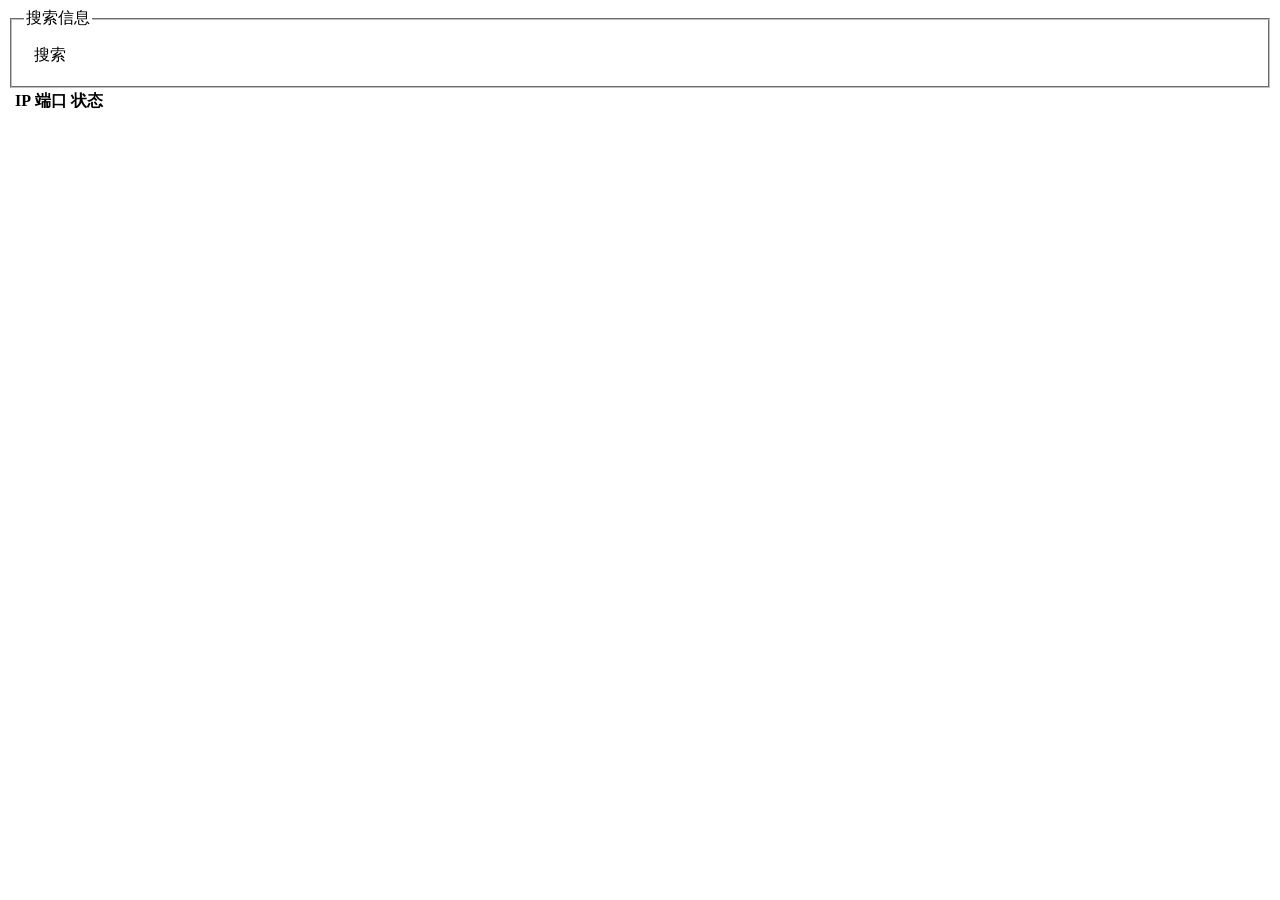
<file: server/src/main/webapp/static/chat/server/server.html>
<!DOCTYPE html>
<html>
<head>
    <meta charset="utf-8">
    <title>NettyServer</title>
    <link rel="import" href="/res_layui.html"/>
    <script src="js/server.js"></script>
</head>
<body>
<div class="layuimini-container">
    <div class="layuimini-main">

        <fieldset class="layui-elem-field layuimini-search">
            <legend>搜索信息</legend>
            <div style="margin: 10px 10px 10px 10px">
                <form class="layui-form layui-form-pane" action="">
                    <div class="layui-form-item">
                        <div class="layui-inline">
                            <a class="layui-btn" lay-submit="" lay-filter="data-search-btn">搜索</a>
                        </div>
                    </div>
                </form>
            </div>
        </fieldset>
    </div>
</div>
<table class="layui-table" lay-data="{height: 'full', cellMinWidth: 80, page: true, limit:15, url:'/api/queryNettyServerInfo'}">
    <thead>
    <tr>
        <th lay-data="{type:'checkbox'}"></th>
        <th lay-data="{field:'ip', align: 'left' }">IP</th>
        <th lay-data="{field:'port', align: 'left'}">端口</th>
        <th lay-data="{field:'status', width:80, align: 'center', templet: util.statusInfo }">状态</th>
    </tr>
    </thead>
</table>

</body>
</html>
</file>
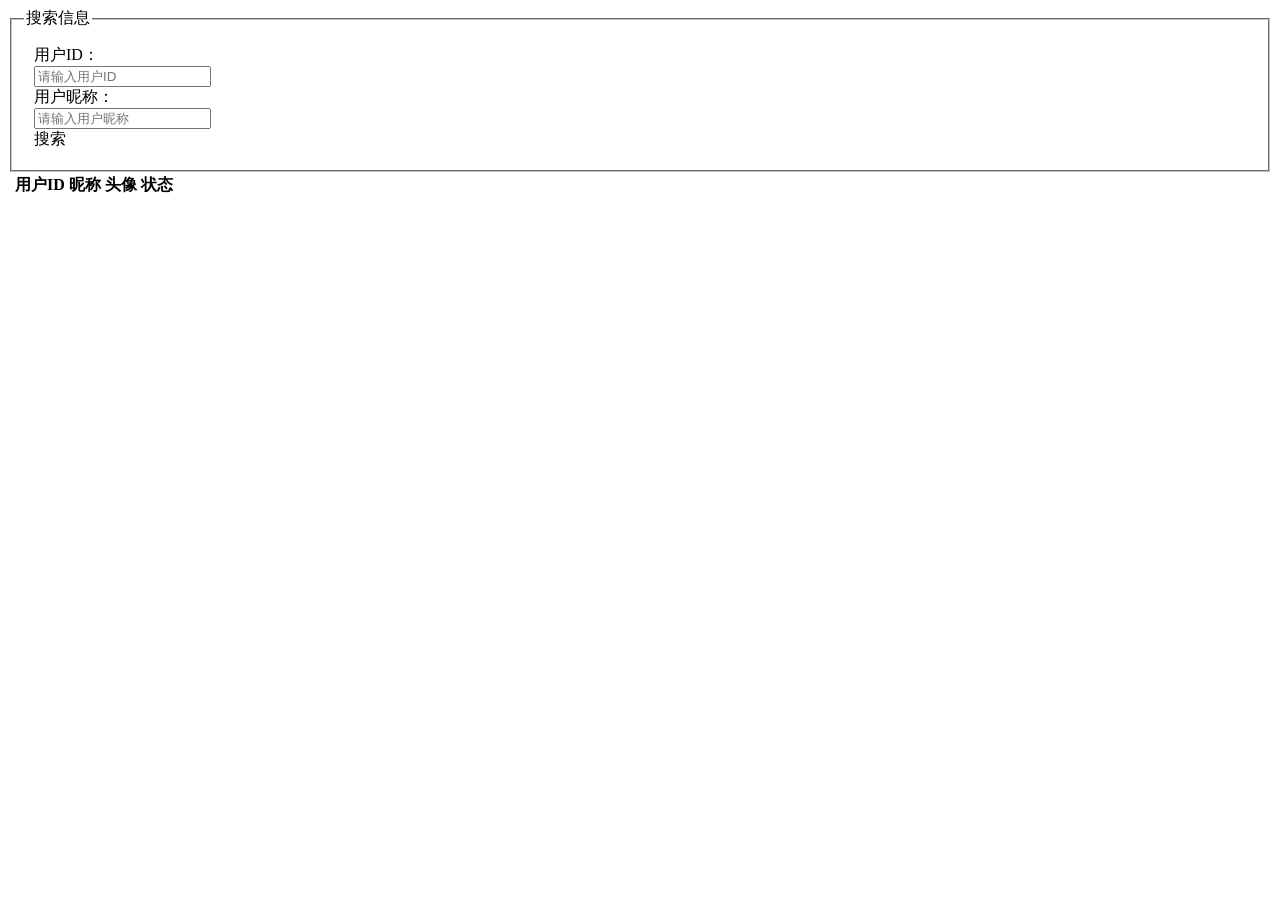
<file: server/src/main/webapp/static/chat/user/user.html>
<!DOCTYPE html>
<html>
<head>
    <meta charset="utf-8">
    <title>用户中心</title>
    <link rel="import" href="/res_layui.html"/>
    <script src="js/user.js"></script>
    <link rel="stylesheet" type="text/css" href="css/user.css">
</head>
<body>

<div class="layuimini-container">
    <div class="layuimini-main">

        <fieldset class="layui-elem-field layuimini-search">
            <legend>搜索信息</legend>
            <div style="margin: 10px 10px 10px 10px">
                <form class="layui-form layui-form-pane" action="">
                    <div class="layui-form-item">
                        <div class="layui-inline">
                            <label class="layui-form-label">用户ID：</label>
                            <div class="layui-input-inline">
                                <input class="layui-input" autocomplete="off" name="userId" id="userId" placeholder="请输入用户ID"/>
                            </div>
                        </div>
                        <div class="layui-inline">
                            <label class="layui-form-label">用户昵称：</label>
                            <div class="layui-input-inline">
                                <input class="layui-input" autocomplete="off" name="userNickName" id="userNickName" placeholder="请输入用户昵称"/>
                            </div>
                        </div>
                        <div class="layui-inline">
                            <a class="layui-btn" lay-submit="" lay-filter="data-search-btn">搜索</a>
                        </div>
                    </div>
                </form>
            </div>
        </fieldset>
    </div>
</div>

<table class="layui-table" id="userTable" lay-data="{height: 'full', cellMinWidth: 80, page: true, limit:15, url:'/api/queryChannelUserList'}">
    <thead>
    <tr>
        <th lay-data="{type:'checkbox'}"></th>
        <th lay-data="{field:'userId', align: 'left' }">用户ID</th>
        <th lay-data="{field:'userNickName', align: 'left'}">昵称</th>
        <th lay-data="{field:'userHead', width:80, align: 'center', templet: util.userHeadInfo}">头像</th>
        <th lay-data="{field:'status', width:80, align: 'center', templet: util.statusInfo }">状态</th>
    </tr>
    </thead>
</table>

</body>
</html>
</file>
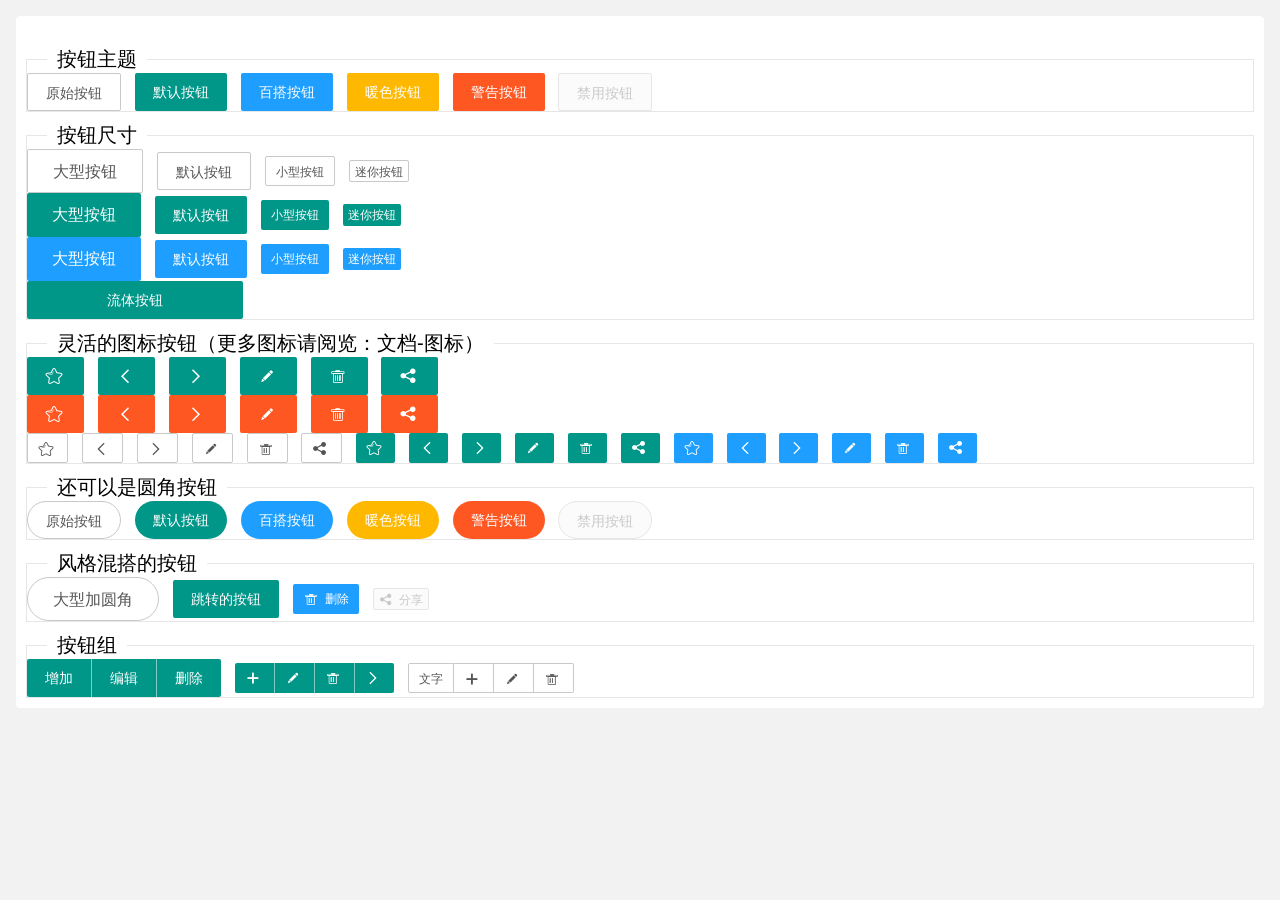
<file: server/src/main/webapp/static/res/page/button.html>
<!DOCTYPE html>
<html>
<head>
    <meta charset="utf-8">
    <title>layui</title>
    <meta name="renderer" content="webkit">
    <meta http-equiv="X-UA-Compatible" content="IE=edge,chrome=1">
    <meta name="viewport" content="width=device-width, initial-scale=1, maximum-scale=1">
    <link rel="stylesheet" href="../lib/layui-v2.5.4/css/layui.css" media="all">
    <link rel="stylesheet" href="../css/public.css" media="all">
    <style>
      .site-demo-button{margin: 10px 0 10px 0}
    </style>
</head>
<body>
<div class="layuimini-container">
    <div class="layuimini-main">
        <fieldset class="layui-elem-field site-demo-button" style="margin-top: 30px;">
            <legend>按钮主题</legend>
            <div>
                <button type="button" class="layui-btn layui-btn-primary">原始按钮</button>
                <button type="button" class="layui-btn">默认按钮</button>
                <button type="button" class="layui-btn layui-btn-normal">百搭按钮</button>
                <button type="button" class="layui-btn layui-btn-warm">暖色按钮</button>
                <button type="button" class="layui-btn layui-btn-danger">警告按钮</button>
                <button type="button" class="layui-btn layui-btn-disabled">禁用按钮</button>
            </div>
        </fieldset>
        <fieldset class="layui-elem-field site-demo-button">
            <legend>按钮尺寸</legend>
            <div>
                <button type="button" class="layui-btn layui-btn-primary layui-btn-lg">大型按钮</button>
                <button type="button" class="layui-btn layui-btn-primary">默认按钮</button>
                <button type="button" class="layui-btn layui-btn-primary layui-btn-sm">小型按钮</button>
                <button type="button" class="layui-btn layui-btn-primary layui-btn-xs">迷你按钮</button>

                <br>

                <button type="button" class="layui-btn layui-btn-lg">大型按钮</button>
                <button type="button" class="layui-btn">默认按钮</button>
                <button type="button" class="layui-btn layui-btn-sm">小型按钮</button>
                <button type="button" class="layui-btn layui-btn-xs">迷你按钮</button>

                <br>

                <button type="button" class="layui-btn layui-btn-lg layui-btn-normal">大型按钮</button>
                <button type="button" class="layui-btn layui-btn-normal">默认按钮</button>
                <button type="button" class="layui-btn layui-btn-sm layui-btn-normal">小型按钮</button>
                <button type="button" class="layui-btn layui-btn-xs layui-btn-normal">迷你按钮</button>

                <br>

                <div style="width: 216px; margin: 0;">
                    <button type="button" class="layui-btn layui-btn-fluid">流体按钮</button>
                </div>
            </div>
        </fieldset>
        <fieldset class="layui-elem-field site-demo-button">
            <legend>灵活的图标按钮（更多图标请阅览：文档-图标）</legend>
            <div>
                <button type="button" class="layui-btn"><i class="layui-icon"></i></button>
                <button type="button" class="layui-btn"><i class="layui-icon"></i></button>
                <button type="button" class="layui-btn"><i class="layui-icon"></i></button>
                <button type="button" class="layui-btn"><i class="layui-icon"></i></button>
                <button type="button" class="layui-btn"><i class="layui-icon"></i></button>
                <button type="button" class="layui-btn"><i class="layui-icon"></i></button>

                <br>

                <button type="button" class="layui-btn layui-btn-danger"><i class="layui-icon"></i></button>
                <button type="button" class="layui-btn layui-btn-danger"><i class="layui-icon"></i></button>
                <button type="button" class="layui-btn layui-btn-danger"><i class="layui-icon"></i></button>
                <button type="button" class="layui-btn layui-btn-danger"><i class="layui-icon"></i></button>
                <button type="button" class="layui-btn layui-btn-danger"><i class="layui-icon"></i></button>
                <button type="button" class="layui-btn layui-btn-danger"><i class="layui-icon"></i></button>

                <br>

                <button type="button" class="layui-btn layui-btn-primary layui-btn-sm"><i class="layui-icon"></i></button>
                <button type="button" class="layui-btn layui-btn-primary layui-btn-sm"><i class="layui-icon"></i></button>
                <button type="button" class="layui-btn layui-btn-primary layui-btn-sm"><i class="layui-icon"></i></button>
                <button type="button" class="layui-btn layui-btn-primary layui-btn-sm"><i class="layui-icon"></i></button>
                <button type="button" class="layui-btn layui-btn-primary layui-btn-sm"><i class="layui-icon"></i></button>
                <button type="button" class="layui-btn layui-btn-primary layui-btn-sm"><i class="layui-icon"></i></button>

                <button type="button" class="layui-btn layui-btn-sm"><i class="layui-icon"></i></button>
                <button type="button" class="layui-btn layui-btn-sm"><i class="layui-icon"></i></button>
                <button type="button" class="layui-btn layui-btn-sm"><i class="layui-icon"></i></button>
                <button type="button" class="layui-btn layui-btn-sm"><i class="layui-icon"></i></button>
                <button type="button" class="layui-btn layui-btn-sm"><i class="layui-icon"></i></button>
                <button type="button" class="layui-btn layui-btn-sm"><i class="layui-icon"></i></button>

                <button type="button" class="layui-btn layui-btn-normal layui-btn-sm"><i class="layui-icon"></i></button>
                <button type="button" class="layui-btn layui-btn-normal layui-btn-sm"><i class="layui-icon"></i></button>
                <button type="button" class="layui-btn layui-btn-normal layui-btn-sm"><i class="layui-icon"></i></button>
                <button type="button" class="layui-btn layui-btn-normal layui-btn-sm"><i class="layui-icon"></i></button>
                <button type="button" class="layui-btn layui-btn-normal layui-btn-sm"><i class="layui-icon"></i></button>
                <button type="button" class="layui-btn layui-btn-normal layui-btn-sm"><i class="layui-icon"></i></button>
            </div>
        </fieldset>
        <fieldset class="layui-elem-field site-demo-button">
            <legend>还可以是圆角按钮</legend>
            <div>
                <button type="button" class="layui-btn layui-btn-primary layui-btn-radius">原始按钮</button>
                <button type="button" class="layui-btn layui-btn-radius">默认按钮</button>
                <button type="button" class="layui-btn layui-btn-normal layui-btn-radius">百搭按钮</button>
                <button type="button" class="layui-btn layui-btn-warm layui-btn-radius">暖色按钮</button>
                <button type="button" class="layui-btn layui-btn-danger layui-btn-radius">警告按钮</button>
                <button type="button" class="layui-btn layui-btn-disabled layui-btn-radius">禁用按钮</button>
            </div>
        </fieldset>
        <fieldset class="layui-elem-field site-demo-button">
            <legend>风格混搭的按钮</legend>
            <div>
                <button type="button" class="layui-btn layui-btn-lg layui-btn-primary layui-btn-radius">大型加圆角</button>
                <a href="http://www.layui.com/doc/element/button.html" class="layui-btn" target="_blank">跳转的按钮</a>
                <button type="button" class="layui-btn layui-btn-sm layui-btn-normal"><i class="layui-icon"></i> 删除</button>
                <button type="button" class="layui-btn layui-btn-xs layui-btn-disabled"><i class="layui-icon"></i> 分享</button>
            </div>
        </fieldset>

        <fieldset class="layui-elem-field site-demo-button">
            <legend>按钮组</legend>
            <div class="layui-btn-group">
                <button type="button" class="layui-btn">增加</button>
                <button type="button" class="layui-btn ">编辑</button>
                <button type="button" class="layui-btn">删除</button>
            </div>
            <div class="layui-btn-group">
                <button type="button" class="layui-btn layui-btn-sm"><i class="layui-icon"></i></button>
                <button type="button" class="layui-btn layui-btn-sm"><i class="layui-icon"></i></button>
                <button type="button" class="layui-btn layui-btn-sm"><i class="layui-icon"></i></button>
                <button type="button" class="layui-btn layui-btn-sm"><i class="layui-icon"></i></button>
            </div>
            <div class="layui-btn-group">
                <button type="button" class="layui-btn layui-btn-primary layui-btn-sm">文字</button>
                <button type="button" class="layui-btn layui-btn-primary layui-btn-sm"><i class="layui-icon"></i></button>
                <button type="button" class="layui-btn layui-btn-primary layui-btn-sm"><i class="layui-icon"></i></button>
                <button type="button" class="layui-btn layui-btn-primary layui-btn-sm"><i class="layui-icon"></i></button>
            </div>
        </fieldset>
    </div>
</div>

<script src="../lib/layui-v2.5.4/layui.js" charset="utf-8"></script>
<!-- 注意：如果你直接复制所有代码到本地，上述js路径需要改成你本地的 -->
</body>
</html>
</file>
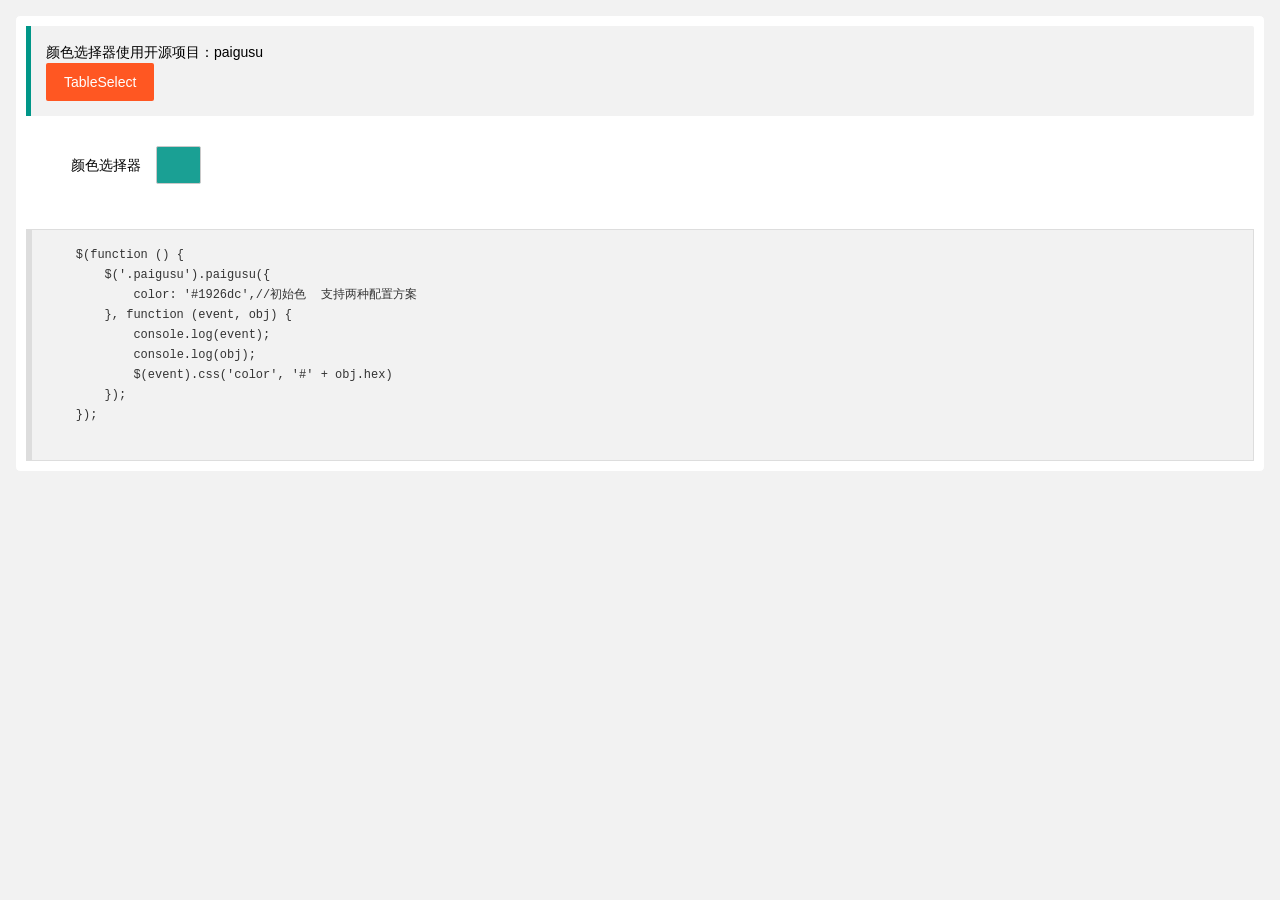
<file: server/src/main/webapp/static/res/page/color-select.html>
<!DOCTYPE html>
<html lang="en">
<head>
    <meta charset="UTF-8">
    <title>颜色选择器</title>
    <link rel="stylesheet" href="../lib/layui-v2.5.4/css/layui.css" media="all">
    <link rel="stylesheet" href="../css/public.css" media="all">
</head>
<body>
<div class="layuimini-container">
    <div class="layuimini-main">

        <blockquote class="layui-elem-quote">
            颜色选择器使用开源项目：paigusu<br>
            <a href="http://www.jq22.com/jquery-info20030" target="_blank" class="layui-btn layui-btn-danger">TableSelect</a>
        </blockquote>

        <form class="layui-form" action="" style="padding:20px;">
            <div class="layui-form-item">
                <label class="layui-form-label">颜色选择器</label>
                <div class="layui-input-inline">
                    <input type="hidden" name="test_color" value="#1aa094">
                    <span class="layui-btn layui-btn-primary test-select-color" style="padding:0 12px;min-width:45px;background-color: #1aa094;"></span>
                </div>
            </div>
        </form>

        <pre class="layui-code">
    $(function () {
        $('.paigusu').paigusu({
            color: '#1926dc',//初始色  支持两种配置方案
        }, function (event, obj) {
            console.log(event);
            console.log(obj);
            $(event).css('color', '#' + obj.hex)
        });
    });
        </pre>
    </div>
</div>
<script src="../lib/layui-v2.5.4/layui.js" charset="utf-8"></script>
<script src="../lib/jquery-3.4.1/jquery-3.4.1.min.js" charset="utf-8"></script>
<script src="../lib/jq-module/paigusu.min.js" charset="utf-8"></script>
<script>
    $(function () {
        $('.test-select-color').paigusu({
            color: '#1aa094',//初始色  支持两种配置方案
        }, function (event, obj) {
            console.log(event);
            console.log(obj);
            $(event).css('background-color', '#' + obj.hex);
            $('input[name="test_color"]').val('#' + obj.hex);
        });
    });
</script>
</body>
</html>
</file>
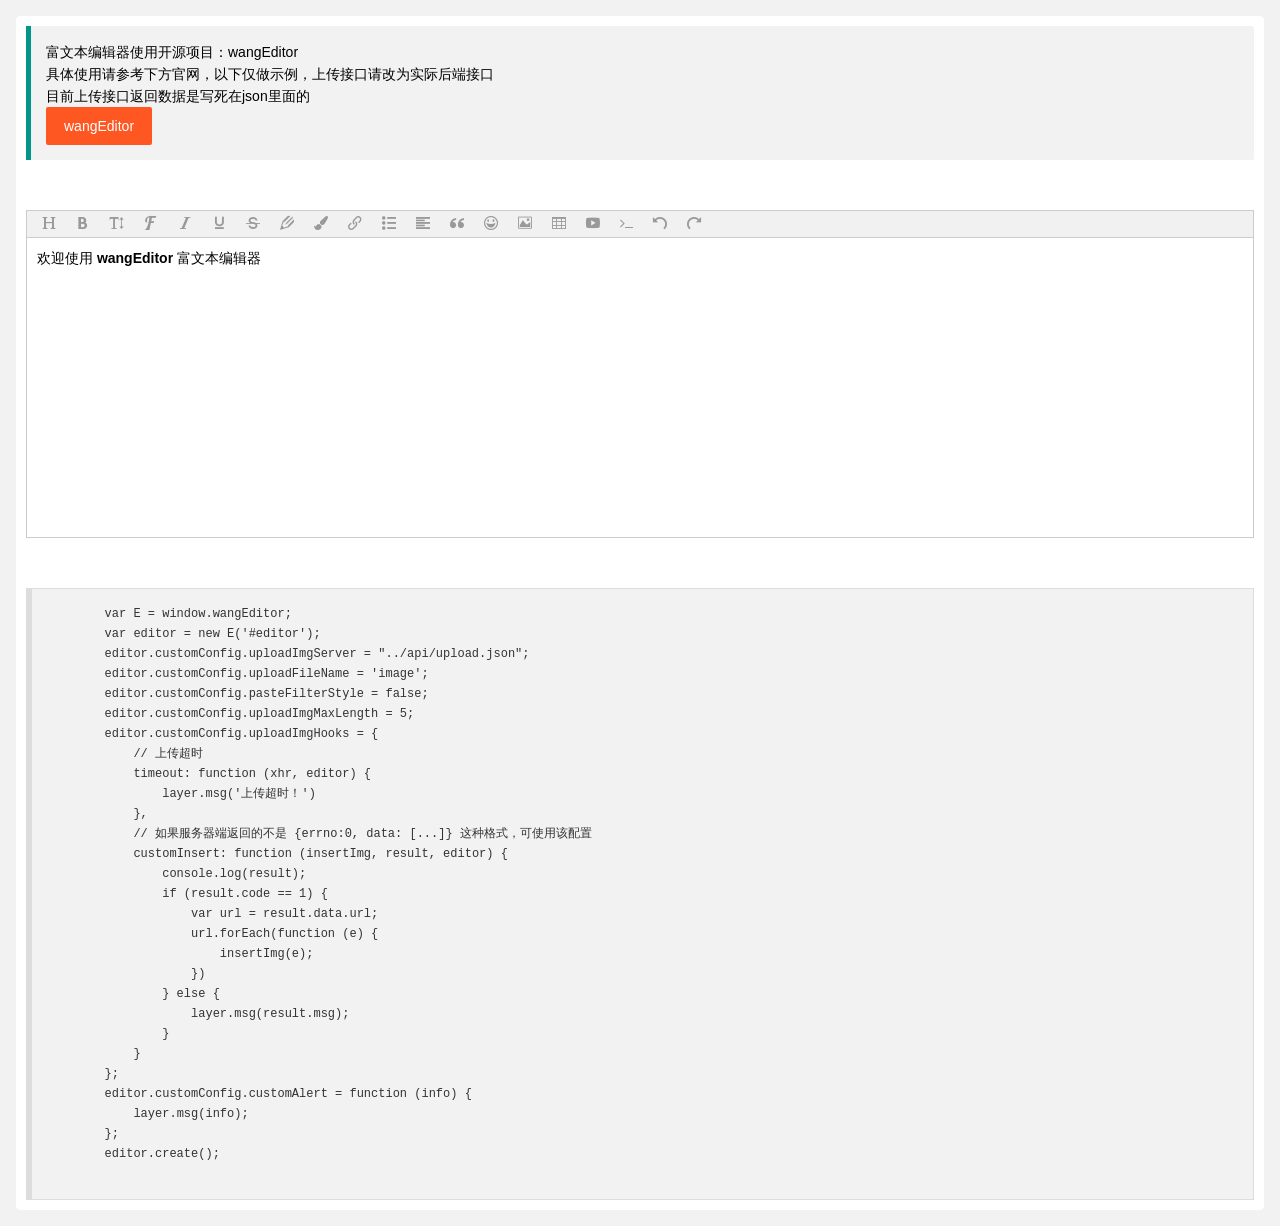
<file: server/src/main/webapp/static/res/page/editor.html>
<!DOCTYPE html>
<html>
<head>
    <meta charset="utf-8">
    <title>富文本编辑器</title>
    <meta name="renderer" content="webkit">
    <meta http-equiv="X-UA-Compatible" content="IE=edge,chrome=1">
    <meta name="viewport" content="width=device-width, initial-scale=1, maximum-scale=1">
    <link rel="stylesheet" href="../lib/layui-v2.5.4/css/layui.css" media="all">
    <link rel="stylesheet" href="../css/public.css" media="all">
</head>
<body>
<div class="layuimini-container">
    <div class="layuimini-main">

        <blockquote class="layui-elem-quote">
            富文本编辑器使用开源项目：wangEditor<br>
            具体使用请参考下方官网，以下仅做示例，上传接口请改为实际后端接口<br>
            目前上传接口返回数据是写死在json里面的<br>
            <a href="http://www.wangeditor.com" target="_blank" class="layui-btn layui-btn-danger">wangEditor</a>
        </blockquote>

        <div id="editor" style="margin: 50px 0 50px 0">
            <p>欢迎使用 <b>wangEditor</b> 富文本编辑器</p>
        </div>

        <pre class="layui-code">
        var E = window.wangEditor;
        var editor = new E('#editor');
        editor.customConfig.uploadImgServer = "../api/upload.json";
        editor.customConfig.uploadFileName = 'image';
        editor.customConfig.pasteFilterStyle = false;
        editor.customConfig.uploadImgMaxLength = 5;
        editor.customConfig.uploadImgHooks = {
            // 上传超时
            timeout: function (xhr, editor) {
                layer.msg('上传超时！')
            },
            // 如果服务器端返回的不是 {errno:0, data: [...]} 这种格式，可使用该配置
            customInsert: function (insertImg, result, editor) {
                console.log(result);
                if (result.code == 1) {
                    var url = result.data.url;
                    url.forEach(function (e) {
                        insertImg(e);
                    })
                } else {
                    layer.msg(result.msg);
                }
            }
        };
        editor.customConfig.customAlert = function (info) {
            layer.msg(info);
        };
        editor.create();
        </pre>

    </div>
</div>

<!-- 注意， 只需要引用 JS，无需引用任何 CSS ！！！-->
<script src="../lib/layui-v2.5.4/layui.js" charset="utf-8"></script>
<script src="../js/lay-config.js?v=1.0.4" charset="utf-8"></script>
<script type="text/javascript">
    layui.use(['layer','wangEditor'], function () {
        var $ = layui.jquery,
            layer = layui.layer,
            wangEditor = layui.wangEditor;

        var editor = new wangEditor('#editor');
        editor.customConfig.uploadImgServer = "../api/upload.json";
        editor.customConfig.uploadFileName = 'image';
        editor.customConfig.pasteFilterStyle = false;
        editor.customConfig.uploadImgMaxLength = 5;
        editor.customConfig.uploadImgHooks = {
            // 上传超时
            timeout: function (xhr, editor) {
                layer.msg('上传超时！')
            },
            // 如果服务器端返回的不是 {errno:0, data: [...]} 这种格式，可使用该配置
            customInsert: function (insertImg, result, editor) {
                console.log(result);
                if (result.code == 1) {
                    var url = result.data.url;
                    url.forEach(function (e) {
                        insertImg(e);
                    })
                } else {
                    layer.msg(result.msg);
                }
            }
        };
        editor.customConfig.customAlert = function (info) {
            layer.msg(info);
        };
        editor.create();

    });
</script>
</body>
</html>
</file>
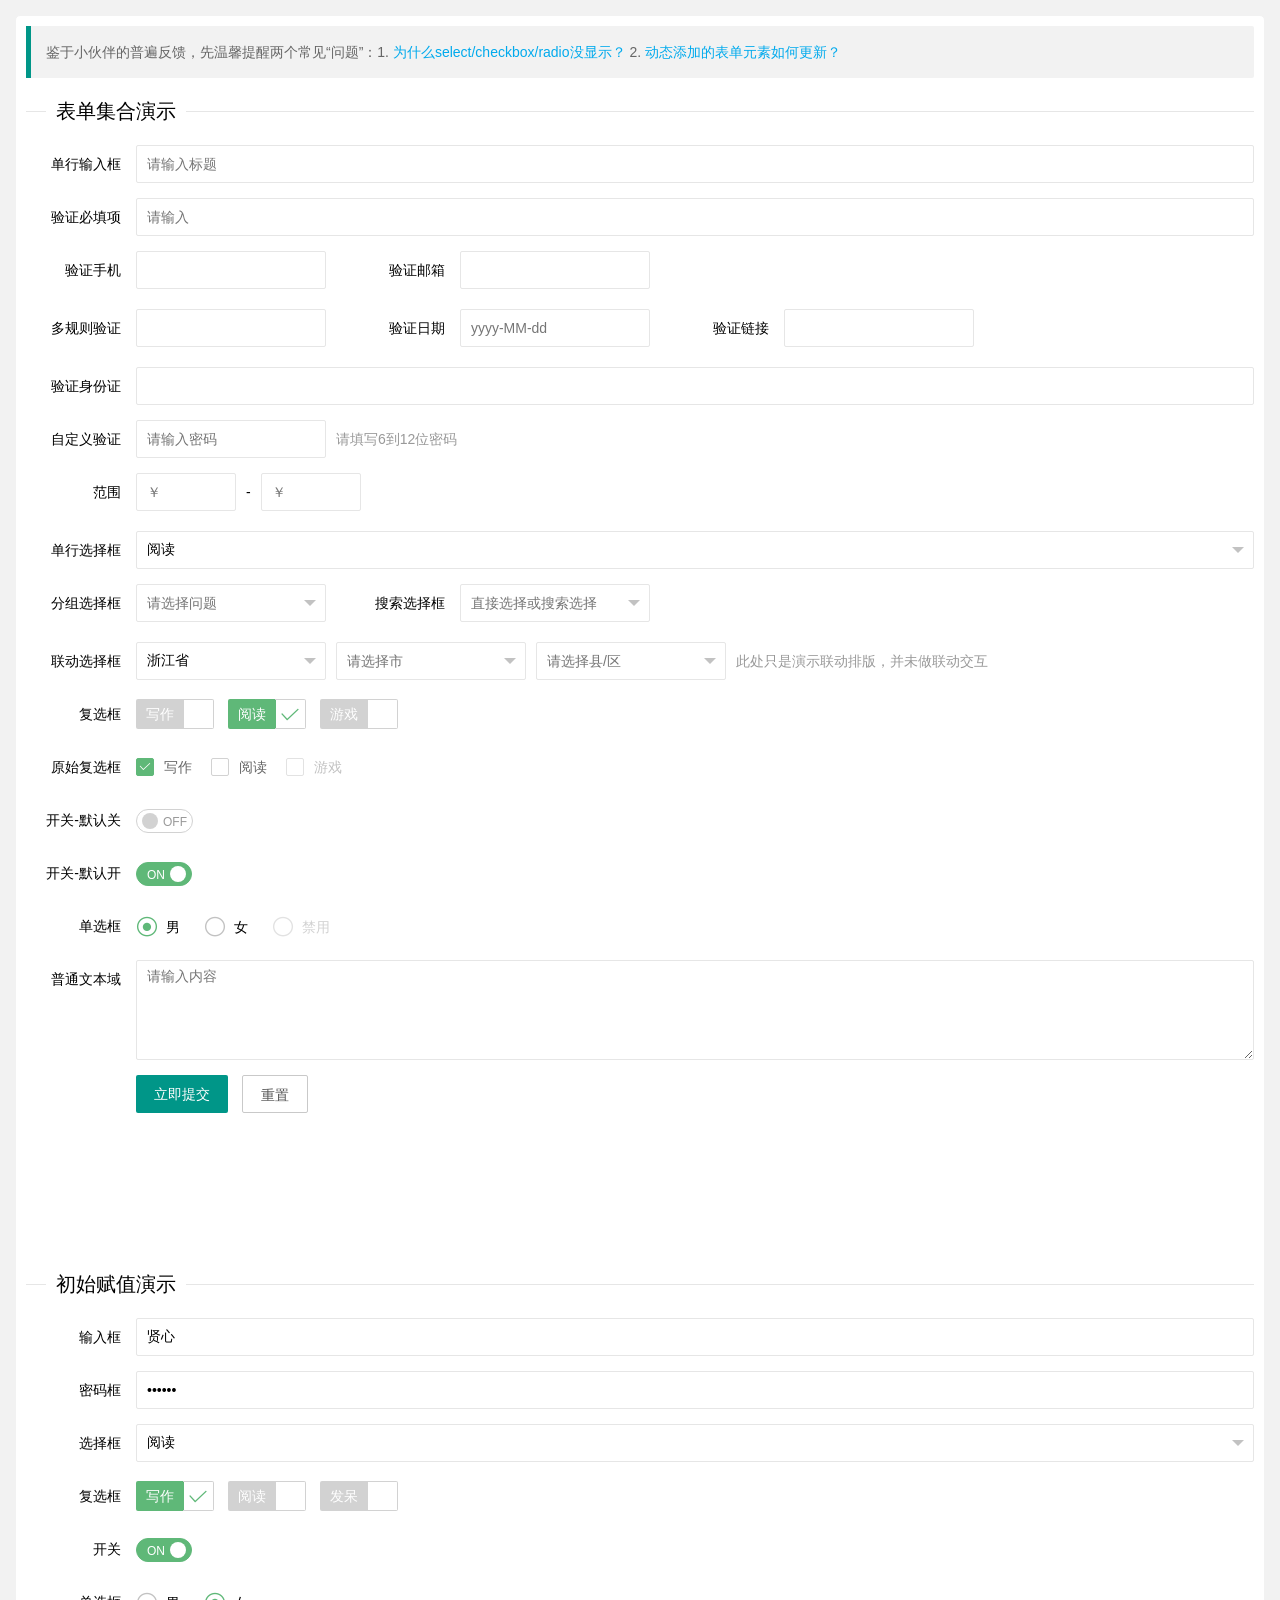
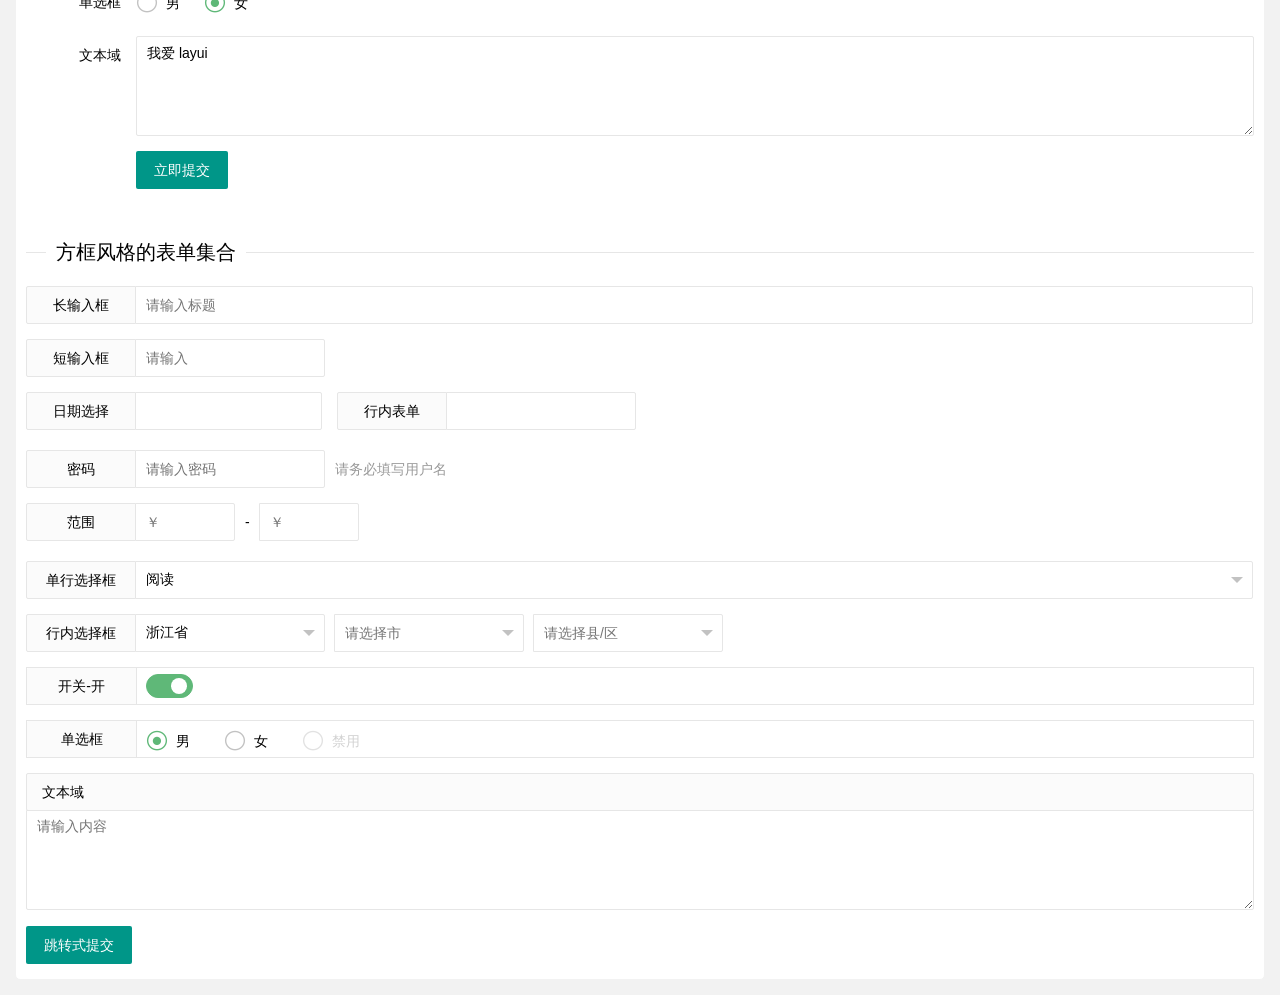
<file: server/src/main/webapp/static/res/page/form.html>
<!DOCTYPE html>
<html>
<head>
    <meta charset="utf-8">
    <title>layui</title>
    <meta name="renderer" content="webkit">
    <meta http-equiv="X-UA-Compatible" content="IE=edge,chrome=1">
    <meta name="viewport" content="width=device-width, initial-scale=1, maximum-scale=1">
    <link rel="stylesheet" href="../lib/layui-v2.5.4/css/layui.css" media="all">
    <link rel="stylesheet" href="../css/public.css" media="all">
</head>
<body>
<div class="layuimini-container">
    <div class="layuimini-main">

        <blockquote class="layui-elem-quote layui-text">
            鉴于小伙伴的普遍反馈，先温馨提醒两个常见“问题”：1. <a href="/doc/base/faq.html#form" target="_blank">为什么select/checkbox/radio没显示？</a> 2. <a href="/doc/modules/form.html#render" target="_blank">动态添加的表单元素如何更新？</a>
        </blockquote>

        <fieldset class="layui-elem-field layui-field-title" style="margin-top: 20px;">
            <legend>表单集合演示</legend>
        </fieldset>

        <form class="layui-form" action="">
            <div class="layui-form-item">
                <label class="layui-form-label">单行输入框</label>
                <div class="layui-input-block">
                    <input type="text" name="title" lay-verify="title" autocomplete="off" placeholder="请输入标题" class="layui-input">
                </div>
            </div>
            <div class="layui-form-item">
                <label class="layui-form-label">验证必填项</label>
                <div class="layui-input-block">
                    <input type="text" name="username" lay-verify="required" lay-reqtext="用户名是必填项，岂能为空？" placeholder="请输入" autocomplete="off" class="layui-input">
                </div>
            </div>

            <div class="layui-form-item">
                <div class="layui-inline">
                    <label class="layui-form-label">验证手机</label>
                    <div class="layui-input-inline">
                        <input type="tel" name="phone" lay-verify="required|phone" autocomplete="off" class="layui-input">
                    </div>
                </div>
                <div class="layui-inline">
                    <label class="layui-form-label">验证邮箱</label>
                    <div class="layui-input-inline">
                        <input type="text" name="email" lay-verify="email" autocomplete="off" class="layui-input">
                    </div>
                </div>
            </div>

            <div class="layui-form-item">
                <div class="layui-inline">
                    <label class="layui-form-label">多规则验证</label>
                    <div class="layui-input-inline">
                        <input type="text" name="number" lay-verify="required|number" autocomplete="off" class="layui-input">
                    </div>
                </div>
                <div class="layui-inline">
                    <label class="layui-form-label">验证日期</label>
                    <div class="layui-input-inline">
                        <input type="text" name="date" id="date" lay-verify="date" placeholder="yyyy-MM-dd" autocomplete="off" class="layui-input">
                    </div>
                </div>
                <div class="layui-inline">
                    <label class="layui-form-label">验证链接</label>
                    <div class="layui-input-inline">
                        <input type="tel" name="url" lay-verify="url" autocomplete="off" class="layui-input">
                    </div>
                </div>
            </div>

            <div class="layui-form-item">
                <label class="layui-form-label">验证身份证</label>
                <div class="layui-input-block">
                    <input type="text" name="identity" lay-verify="identity" placeholder="" autocomplete="off" class="layui-input">
                </div>
            </div>
            <div class="layui-form-item">
                <label class="layui-form-label">自定义验证</label>
                <div class="layui-input-inline">
                    <input type="password" name="password" lay-verify="pass" placeholder="请输入密码" autocomplete="off" class="layui-input">
                </div>
                <div class="layui-form-mid layui-word-aux">请填写6到12位密码</div>
            </div>

            <div class="layui-form-item">
                <div class="layui-inline">
                    <label class="layui-form-label">范围</label>
                    <div class="layui-input-inline" style="width: 100px;">
                        <input type="text" name="price_min" placeholder="￥" autocomplete="off" class="layui-input">
                    </div>
                    <div class="layui-form-mid">-</div>
                    <div class="layui-input-inline" style="width: 100px;">
                        <input type="text" name="price_max" placeholder="￥" autocomplete="off" class="layui-input">
                    </div>
                </div>
            </div>

            <div class="layui-form-item">
                <label class="layui-form-label">单行选择框</label>
                <div class="layui-input-block">
                    <select name="interest" lay-filter="aihao">
                        <option value=""></option>
                        <option value="0">写作</option>
                        <option value="1" selected="">阅读</option>
                        <option value="2">游戏</option>
                        <option value="3">音乐</option>
                        <option value="4">旅行</option>
                    </select>
                </div>
            </div>


            <div class="layui-form-item">
                <div class="layui-inline">
                    <label class="layui-form-label">分组选择框</label>
                    <div class="layui-input-inline">
                        <select name="quiz">
                            <option value="">请选择问题</option>
                            <optgroup label="城市记忆">
                                <option value="你工作的第一个城市">你工作的第一个城市</option>
                            </optgroup>
                            <optgroup label="学生时代">
                                <option value="你的工号">你的工号</option>
                                <option value="你最喜欢的老师">你最喜欢的老师</option>
                            </optgroup>
                        </select>
                    </div>
                </div>
                <div class="layui-inline">
                    <label class="layui-form-label">搜索选择框</label>
                    <div class="layui-input-inline">
                        <select name="modules" lay-verify="required" lay-search="">
                            <option value="">直接选择或搜索选择</option>
                            <option value="1">layer</option>
                            <option value="2">form</option>
                            <option value="3">layim</option>
                            <option value="4">element</option>
                            <option value="5">laytpl</option>
                            <option value="6">upload</option>
                            <option value="7">laydate</option>
                            <option value="8">laypage</option>
                            <option value="9">flow</option>
                            <option value="10">util</option>
                            <option value="11">code</option>
                            <option value="12">tree</option>
                            <option value="13">layedit</option>
                            <option value="14">nav</option>
                            <option value="15">tab</option>
                            <option value="16">table</option>
                            <option value="17">select</option>
                            <option value="18">checkbox</option>
                            <option value="19">switch</option>
                            <option value="20">radio</option>
                        </select>
                    </div>
                </div>
            </div>

            <div class="layui-form-item">
                <label class="layui-form-label">联动选择框</label>
                <div class="layui-input-inline">
                    <select name="quiz1">
                        <option value="">请选择省</option>
                        <option value="浙江" selected="">浙江省</option>
                        <option value="你的工号">江西省</option>
                        <option value="你最喜欢的老师">福建省</option>
                    </select>
                </div>
                <div class="layui-input-inline">
                    <select name="quiz2">
                        <option value="">请选择市</option>
                        <option value="杭州">杭州</option>
                        <option value="宁波" disabled="">宁波</option>
                        <option value="温州">温州</option>
                        <option value="温州">台州</option>
                        <option value="温州">绍兴</option>
                    </select>
                </div>
                <div class="layui-input-inline">
                    <select name="quiz3">
                        <option value="">请选择县/区</option>
                        <option value="西湖区">西湖区</option>
                        <option value="余杭区">余杭区</option>
                        <option value="拱墅区">临安市</option>
                    </select>
                </div>
                <div class="layui-form-mid layui-word-aux">此处只是演示联动排版，并未做联动交互</div>
            </div>

            <div class="layui-form-item">
                <label class="layui-form-label">复选框</label>
                <div class="layui-input-block">
                    <input type="checkbox" name="like[write]" title="写作">
                    <input type="checkbox" name="like[read]" title="阅读" checked="">
                    <input type="checkbox" name="like[game]" title="游戏">
                </div>
            </div>

            <div class="layui-form-item" pane="">
                <label class="layui-form-label">原始复选框</label>
                <div class="layui-input-block">
                    <input type="checkbox" name="like1[write]" lay-skin="primary" title="写作" checked="">
                    <input type="checkbox" name="like1[read]" lay-skin="primary" title="阅读">
                    <input type="checkbox" name="like1[game]" lay-skin="primary" title="游戏" disabled="">
                </div>
            </div>

            <div class="layui-form-item">
                <label class="layui-form-label">开关-默认关</label>
                <div class="layui-input-block">
                    <input type="checkbox" name="close" lay-skin="switch" lay-text="ON|OFF">
                </div>
            </div>
            <div class="layui-form-item">
                <label class="layui-form-label">开关-默认开</label>
                <div class="layui-input-block">
                    <input type="checkbox" checked="" name="open" lay-skin="switch" lay-filter="switchTest" lay-text="ON|OFF">
                </div>
            </div>
            <div class="layui-form-item">
                <label class="layui-form-label">单选框</label>
                <div class="layui-input-block">
                    <input type="radio" name="sex" value="男" title="男" checked="">
                    <input type="radio" name="sex" value="女" title="女">
                    <input type="radio" name="sex" value="禁" title="禁用" disabled="">
                </div>
            </div>
            <div class="layui-form-item layui-form-text">
                <label class="layui-form-label">普通文本域</label>
                <div class="layui-input-block">
                    <textarea placeholder="请输入内容" class="layui-textarea"></textarea>
                </div>
            </div>
            <!--<div class="layui-form-item layui-form-text">
              <label class="layui-form-label">编辑器</label>
              <div class="layui-input-block">
                <textarea class="layui-textarea layui-hide" name="content" lay-verify="content" id="LAY_demo_editor"></textarea>
              </div>
            </div>-->
            <div class="layui-form-item">
                <div class="layui-input-block">
                    <button class="layui-btn" lay-submit="" lay-filter="demo1">立即提交</button>
                    <button type="reset" class="layui-btn layui-btn-primary">重置</button>
                </div>
            </div>
        </form>

        <!-- 示例-970 -->
        <ins class="adsbygoogle" style="display:inline-block;width:970px;height:90px" data-ad-client="ca-pub-6111334333458862" data-ad-slot="3820120620"></ins>

        <fieldset class="layui-elem-field layui-field-title" style="margin-top: 50px;">
            <legend>初始赋值演示</legend>
        </fieldset>

        <form class="layui-form" action="" lay-filter="example">
            <div class="layui-form-item">
                <label class="layui-form-label">输入框</label>
                <div class="layui-input-block">
                    <input type="text" name="username" lay-verify="title" autocomplete="off" placeholder="请输入标题" class="layui-input">
                </div>
            </div>
            <div class="layui-form-item">
                <label class="layui-form-label">密码框</label>
                <div class="layui-input-block">
                    <input type="password" name="password" placeholder="请输入密码" autocomplete="off" class="layui-input">
                </div>
            </div>

            <div class="layui-form-item">
                <label class="layui-form-label">选择框</label>
                <div class="layui-input-block">
                    <select name="interest" lay-filter="aihao">
                        <option value=""></option>
                        <option value="0">写作</option>
                        <option value="1">阅读</option>
                        <option value="2">游戏</option>
                        <option value="3">音乐</option>
                        <option value="4">旅行</option>
                    </select>
                </div>
            </div>

            <div class="layui-form-item">
                <label class="layui-form-label">复选框</label>
                <div class="layui-input-block">
                    <input type="checkbox" name="like[write]" title="写作">
                    <input type="checkbox" name="like[read]" title="阅读">
                    <input type="checkbox" name="like[daze]" title="发呆">
                </div>
            </div>

            <div class="layui-form-item">
                <label class="layui-form-label">开关</label>
                <div class="layui-input-block">
                    <input type="checkbox" name="close" lay-skin="switch" lay-text="ON|OFF">
                </div>
            </div>

            <div class="layui-form-item">
                <label class="layui-form-label">单选框</label>
                <div class="layui-input-block">
                    <input type="radio" name="sex" value="男" title="男" checked="">
                    <input type="radio" name="sex" value="女" title="女">
                </div>
            </div>
            <div class="layui-form-item layui-form-text">
                <label class="layui-form-label">文本域</label>
                <div class="layui-input-block">
                    <textarea placeholder="请输入内容" class="layui-textarea" name="desc"></textarea>
                </div>
            </div>

            <div class="layui-form-item">
                <div class="layui-input-block">
                    <button class="layui-btn" lay-submit="" lay-filter="demo1">立即提交</button>
                </div>
            </div>
        </form>
        <fieldset class="layui-elem-field layui-field-title" style="margin-top: 50px;">
            <legend>方框风格的表单集合</legend>
        </fieldset>
        <form class="layui-form layui-form-pane" action="">
            <div class="layui-form-item">
                <label class="layui-form-label">长输入框</label>
                <div class="layui-input-block">
                    <input type="text" name="title" autocomplete="off" placeholder="请输入标题" class="layui-input">
                </div>
            </div>
            <div class="layui-form-item">
                <label class="layui-form-label">短输入框</label>
                <div class="layui-input-inline">
                    <input type="text" name="username" lay-verify="required" placeholder="请输入" autocomplete="off" class="layui-input">
                </div>
            </div>

            <div class="layui-form-item">
                <div class="layui-inline">
                    <label class="layui-form-label">日期选择</label>
                    <div class="layui-input-block">
                        <input type="text" name="date" id="date1" autocomplete="off" class="layui-input">
                    </div>
                </div>
                <div class="layui-inline">
                    <label class="layui-form-label">行内表单</label>
                    <div class="layui-input-inline">
                        <input type="text" name="number" autocomplete="off" class="layui-input">
                    </div>
                </div>
            </div>
            <div class="layui-form-item">
                <label class="layui-form-label">密码</label>
                <div class="layui-input-inline">
                    <input type="password" name="password" placeholder="请输入密码" autocomplete="off" class="layui-input">
                </div>
                <div class="layui-form-mid layui-word-aux">请务必填写用户名</div>
            </div>

            <div class="layui-form-item">
                <div class="layui-inline">
                    <label class="layui-form-label">范围</label>
                    <div class="layui-input-inline" style="width: 100px;">
                        <input type="text" name="price_min" placeholder="￥" autocomplete="off" class="layui-input">
                    </div>
                    <div class="layui-form-mid">-</div>
                    <div class="layui-input-inline" style="width: 100px;">
                        <input type="text" name="price_max" placeholder="￥" autocomplete="off" class="layui-input">
                    </div>
                </div>
            </div>

            <div class="layui-form-item">
                <label class="layui-form-label">单行选择框</label>
                <div class="layui-input-block">
                    <select name="interest" lay-filter="aihao">
                        <option value=""></option>
                        <option value="0">写作</option>
                        <option value="1" selected="">阅读</option>
                        <option value="2">游戏</option>
                        <option value="3">音乐</option>
                        <option value="4">旅行</option>
                    </select>
                </div>
            </div>

            <div class="layui-form-item">
                <label class="layui-form-label">行内选择框</label>
                <div class="layui-input-inline">
                    <select name="quiz1">
                        <option value="">请选择省</option>
                        <option value="浙江" selected="">浙江省</option>
                        <option value="你的工号">江西省</option>
                        <option value="你最喜欢的老师">福建省</option>
                    </select>
                </div>
                <div class="layui-input-inline">
                    <select name="quiz2">
                        <option value="">请选择市</option>
                        <option value="杭州">杭州</option>
                        <option value="宁波" disabled="">宁波</option>
                        <option value="温州">温州</option>
                        <option value="温州">台州</option>
                        <option value="温州">绍兴</option>
                    </select>
                </div>
                <div class="layui-input-inline">
                    <select name="quiz3">
                        <option value="">请选择县/区</option>
                        <option value="西湖区">西湖区</option>
                        <option value="余杭区">余杭区</option>
                        <option value="拱墅区">临安市</option>
                    </select>
                </div>
            </div>
            <div class="layui-form-item" pane="">
                <label class="layui-form-label">开关-开</label>
                <div class="layui-input-block">
                    <input type="checkbox" checked="" name="open" lay-skin="switch" lay-filter="switchTest" title="开关">
                </div>
            </div>
            <div class="layui-form-item" pane="">
                <label class="layui-form-label">单选框</label>
                <div class="layui-input-block">
                    <input type="radio" name="sex" value="男" title="男" checked="">
                    <input type="radio" name="sex" value="女" title="女">
                    <input type="radio" name="sex" value="禁" title="禁用" disabled="">
                </div>
            </div>
            <div class="layui-form-item layui-form-text">
                <label class="layui-form-label">文本域</label>
                <div class="layui-input-block">
                    <textarea placeholder="请输入内容" class="layui-textarea"></textarea>
                </div>
            </div>
            <div class="layui-form-item">
                <button class="layui-btn" lay-submit="" lay-filter="demo2">跳转式提交</button>
            </div>
        </form>
    </div>
</div>

<script src="../lib/layui-v2.5.4/layui.js" charset="utf-8"></script>
<!-- 注意：如果你直接复制所有代码到本地，上述js路径需要改成你本地的 -->
<script>
    layui.use(['form', 'layedit', 'laydate'], function () {
        var form = layui.form
            , layer = layui.layer
            , layedit = layui.layedit
            , laydate = layui.laydate;

        //日期
        laydate.render({
            elem: '#date'
        });
        laydate.render({
            elem: '#date1'
        });

        //创建一个编辑器
        var editIndex = layedit.build('LAY_demo_editor');

        //自定义验证规则
        form.verify({
            title: function (value) {
                if (value.length < 5) {
                    return '标题至少得5个字符啊';
                }
            }
            , pass: [
                /^[\S]{6,12}$/
                , '密码必须6到12位，且不能出现空格'
            ]
            , content: function (value) {
                layedit.sync(editIndex);
            }
        });

        //监听指定开关
        form.on('switch(switchTest)', function (data) {
            layer.msg('开关checked：' + (this.checked ? 'true' : 'false'), {
                offset: '6px'
            });
            layer.tips('温馨提示：请注意开关状态的文字可以随意定义，而不仅仅是ON|OFF', data.othis)
        });

        //监听提交
        form.on('submit(demo1)', function (data) {
            layer.alert(JSON.stringify(data.field), {
                title: '最终的提交信息'
            })
            return false;
        });

        //表单初始赋值
        form.val('example', {
            "username": "贤心" // "name": "value"
            , "password": "123456"
            , "interest": 1
            , "like[write]": true //复选框选中状态
            , "close": true //开关状态
            , "sex": "女"
            , "desc": "我爱 layui"
        })


    });
</script>

</body>
</html>
</file>
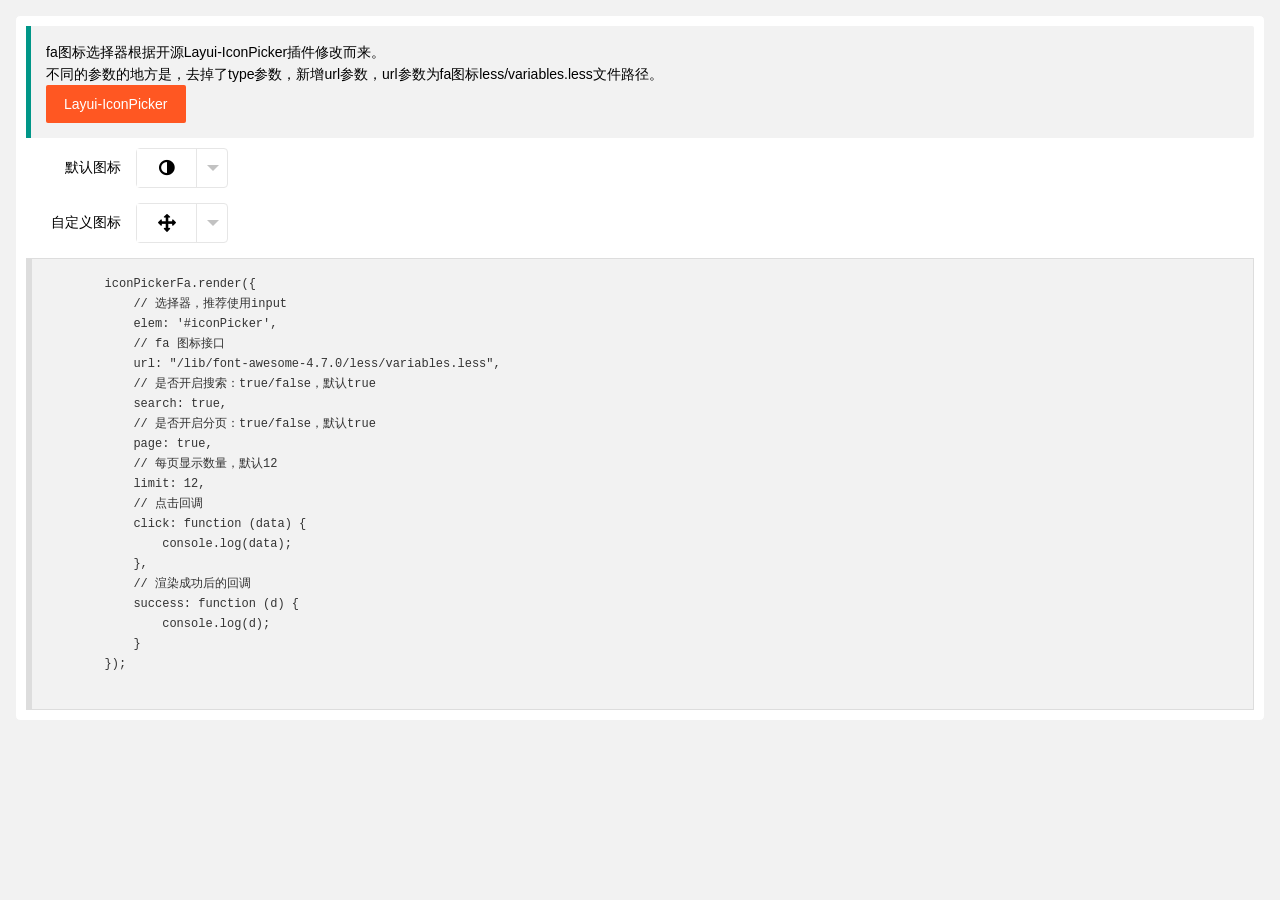
<file: server/src/main/webapp/static/res/page/icon-picker.html>
<!DOCTYPE html>
<html lang="en">
<head>
    <meta charset="UTF-8">
    <title>图标选择器</title>
    <link rel="stylesheet" href="../lib/layui-v2.5.4/css/layui.css" media="all">
    <link rel="stylesheet" href="../lib/font-awesome-4.7.0/css/font-awesome.min.css" media="all">
    <link rel="stylesheet" href="../css/public.css" media="all">
    <style>
        .layui-iconpicker-body.layui-iconpicker-body-page .hide {display: none;}
    </style>
</head>
<body>
<div class="layuimini-container">
    <div class="layuimini-main">

        <blockquote class="layui-elem-quote">
            fa图标选择器根据开源Layui-IconPicker插件修改而来。<br>
            不同的参数的地方是，去掉了type参数，新增url参数，url参数为fa图标less/variables.less文件路径。<br>
            <a href="https://gitee.com/wujiawei0926/iconpicker" target="_blank" class="layui-btn layui-btn-danger">Layui-IconPicker</a>
        </blockquote>

        <div class="layui-form">
            <div class="layui-form-item">
                <label for="" class="layui-form-label">默认图标</label>
                <div class="layui-input-block">
                    <input type="text" id="iconPicker" lay-filter="iconPicker" class="hide">
                </div>
            </div>

            <div class="layui-form-item">
                <label for="" class="layui-form-label">自定义图标</label>
                <div class="layui-input-block">
                    <input type="text" id="iconPicker1" value="fa-arrows" lay-filter="iconPicker2" class="hide">
                </div>
            </div>
        </div>

        <pre class="layui-code">
        iconPickerFa.render({
            // 选择器，推荐使用input
            elem: '#iconPicker',
            // fa 图标接口
            url: "/lib/font-awesome-4.7.0/less/variables.less",
            // 是否开启搜索：true/false，默认true
            search: true,
            // 是否开启分页：true/false，默认true
            page: true,
            // 每页显示数量，默认12
            limit: 12,
            // 点击回调
            click: function (data) {
                console.log(data);
            },
            // 渲染成功后的回调
            success: function (d) {
                console.log(d);
            }
        });
        </pre>

    </div>
</div>
<script src="../lib/layui-v2.5.4/layui.js" charset="utf-8"></script>
<script src="../js/lay-config.js?v=1.0.4" charset="utf-8"></script>
<script>
    layui.use(['iconPickerFa', 'form', 'layer'], function () {
        var iconPickerFa = layui.iconPickerFa,
            form = layui.form,
            layer = layui.layer,
            $ = layui.$;

        iconPickerFa.render({
            // 选择器，推荐使用input
            elem: '#iconPicker',
            // fa 图标接口
            url: "../lib/font-awesome-4.7.0/less/variables.less",
            // 是否开启搜索：true/false，默认true
            search: true,
            // 是否开启分页：true/false，默认true
            page: true,
            // 每页显示数量，默认12
            limit: 12,
            // 点击回调
            click: function (data) {
                console.log(data);
            },
            // 渲染成功后的回调
            success: function (d) {
                console.log(d);
            }
        });

        iconPickerFa.render({
            // 选择器，推荐使用input
            elem: '#iconPicker1',
            // fa 图标接口
            url: "../lib/font-awesome-4.7.0/less/variables.less",
            // 是否开启搜索：true/false
            search: true,
            // 是否开启分页
            page: true,
            // 每页显示数量，默认12
            limit: 12,
            // 点击回调
            click: function (data) {
                console.log(data);
            },
            // 渲染成功后的回调
            success: function (d) {
                console.log(d);
            }
        });

    });

</script>
</body>
</html>
</file>
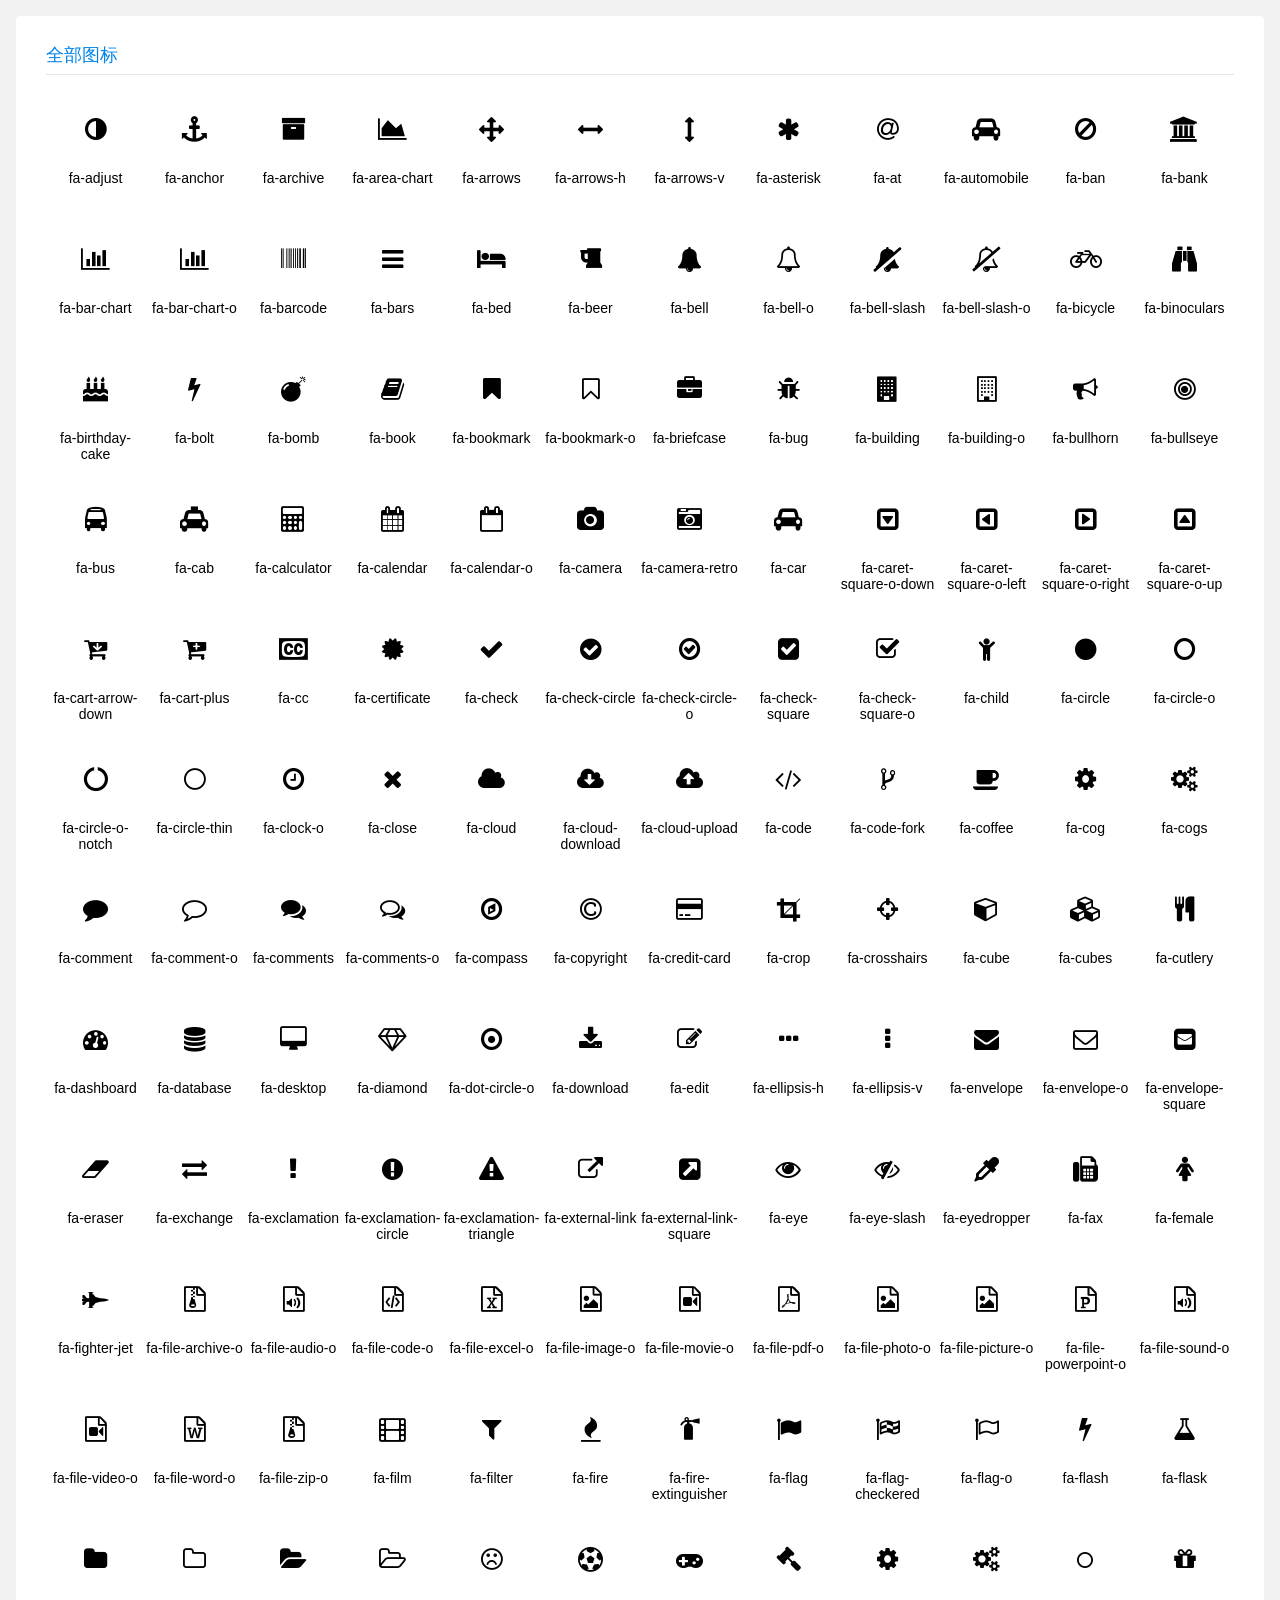
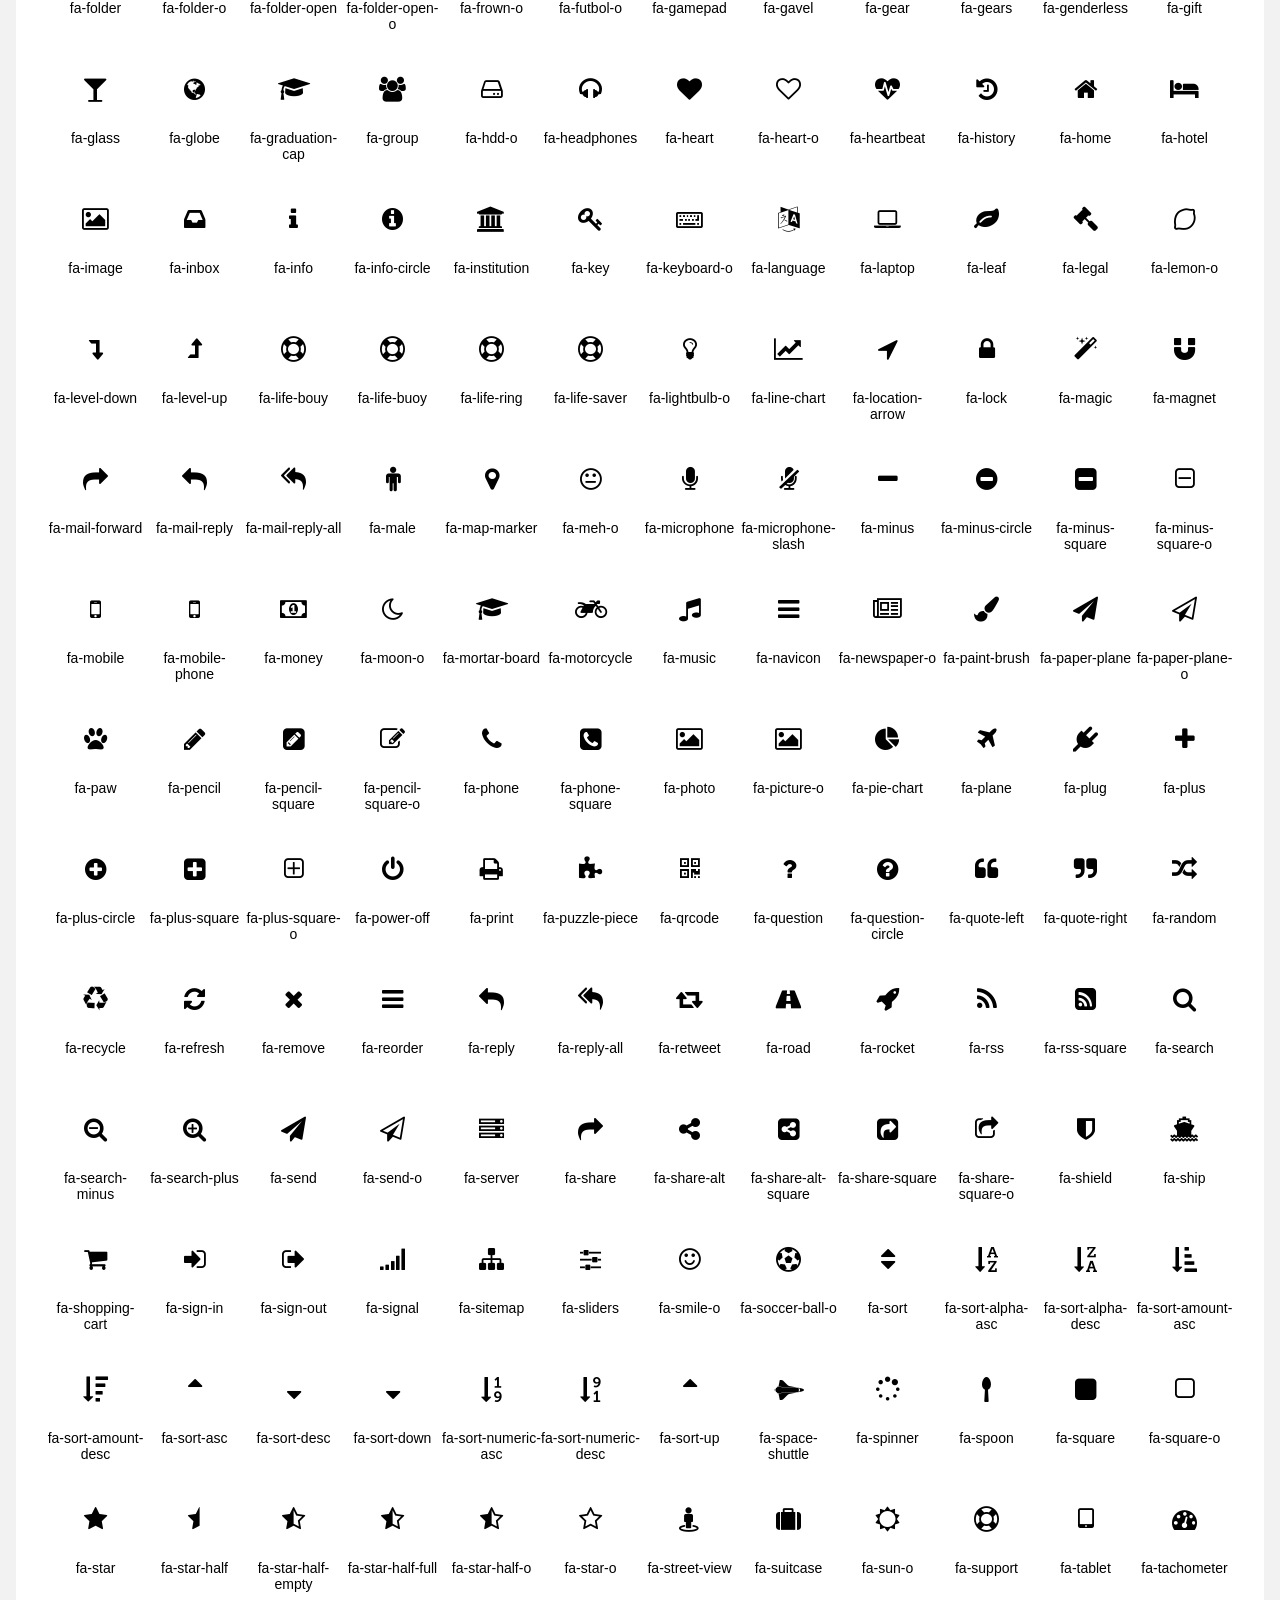
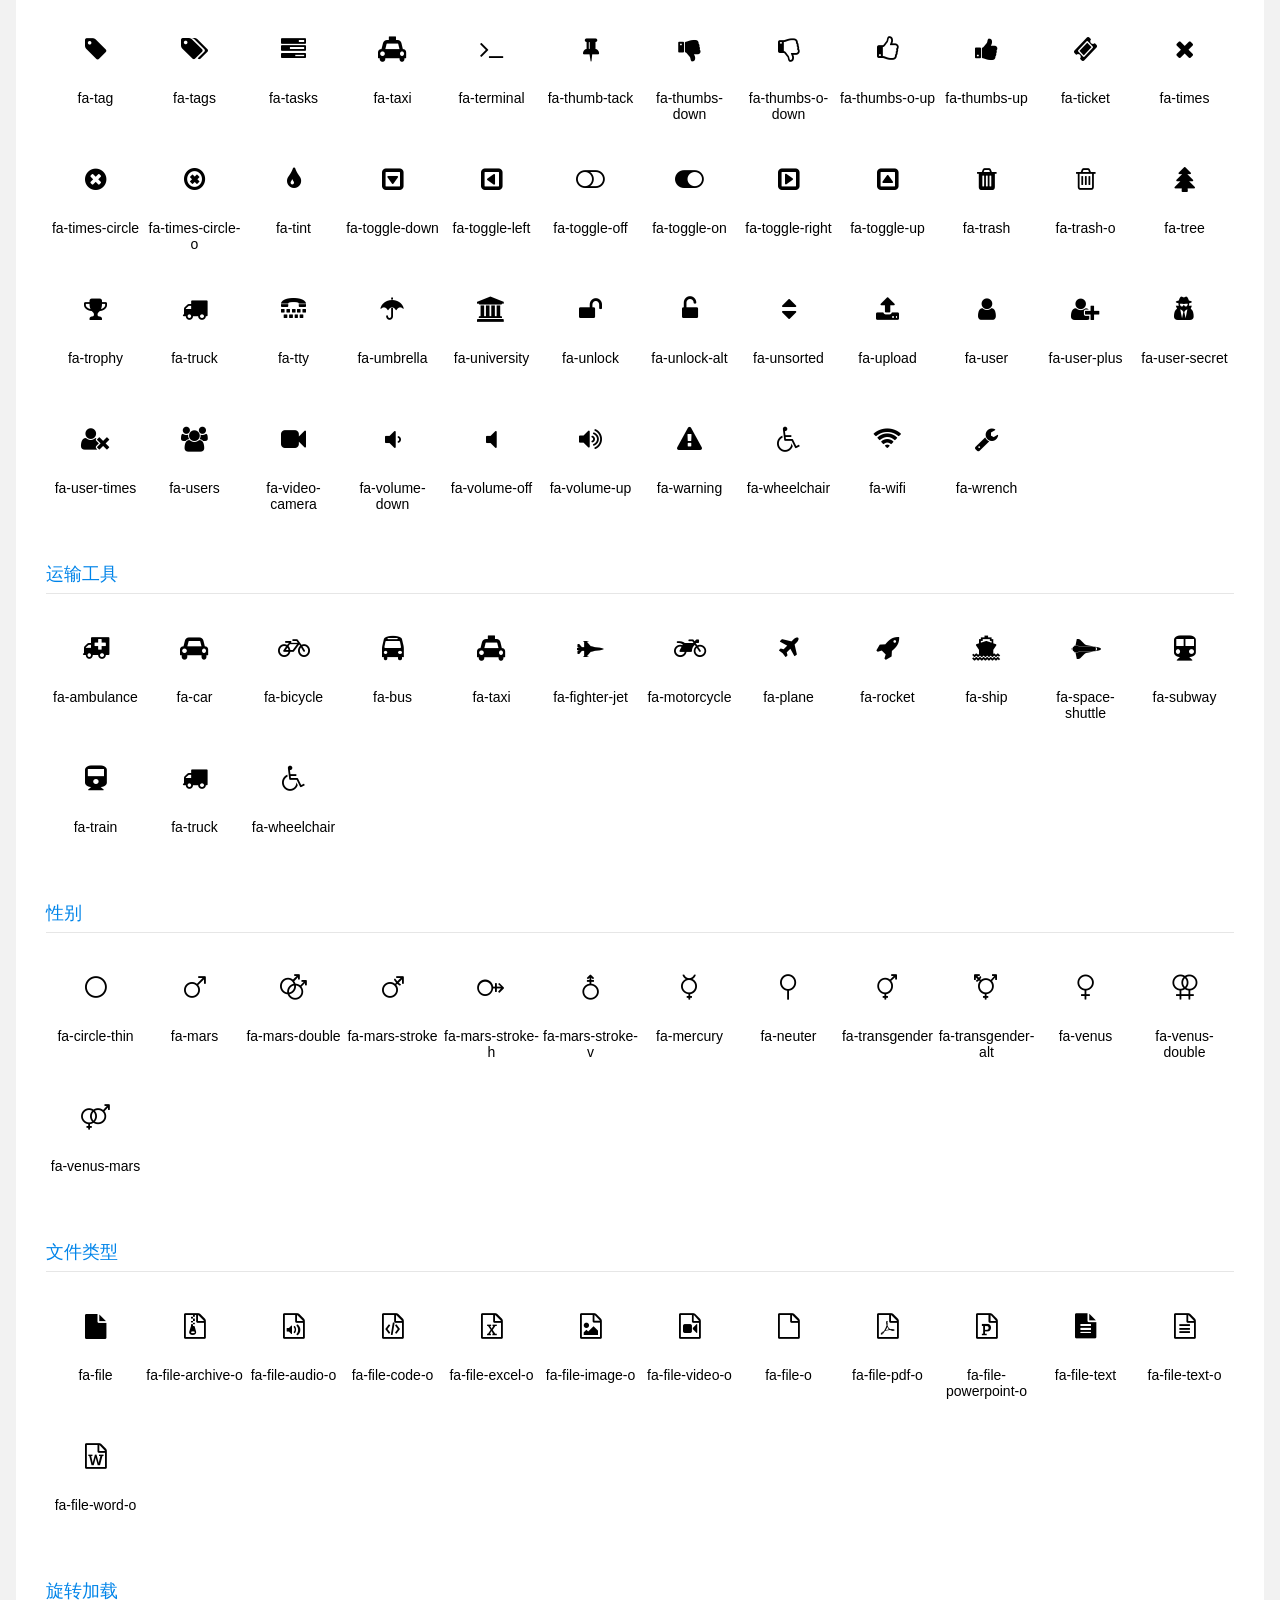
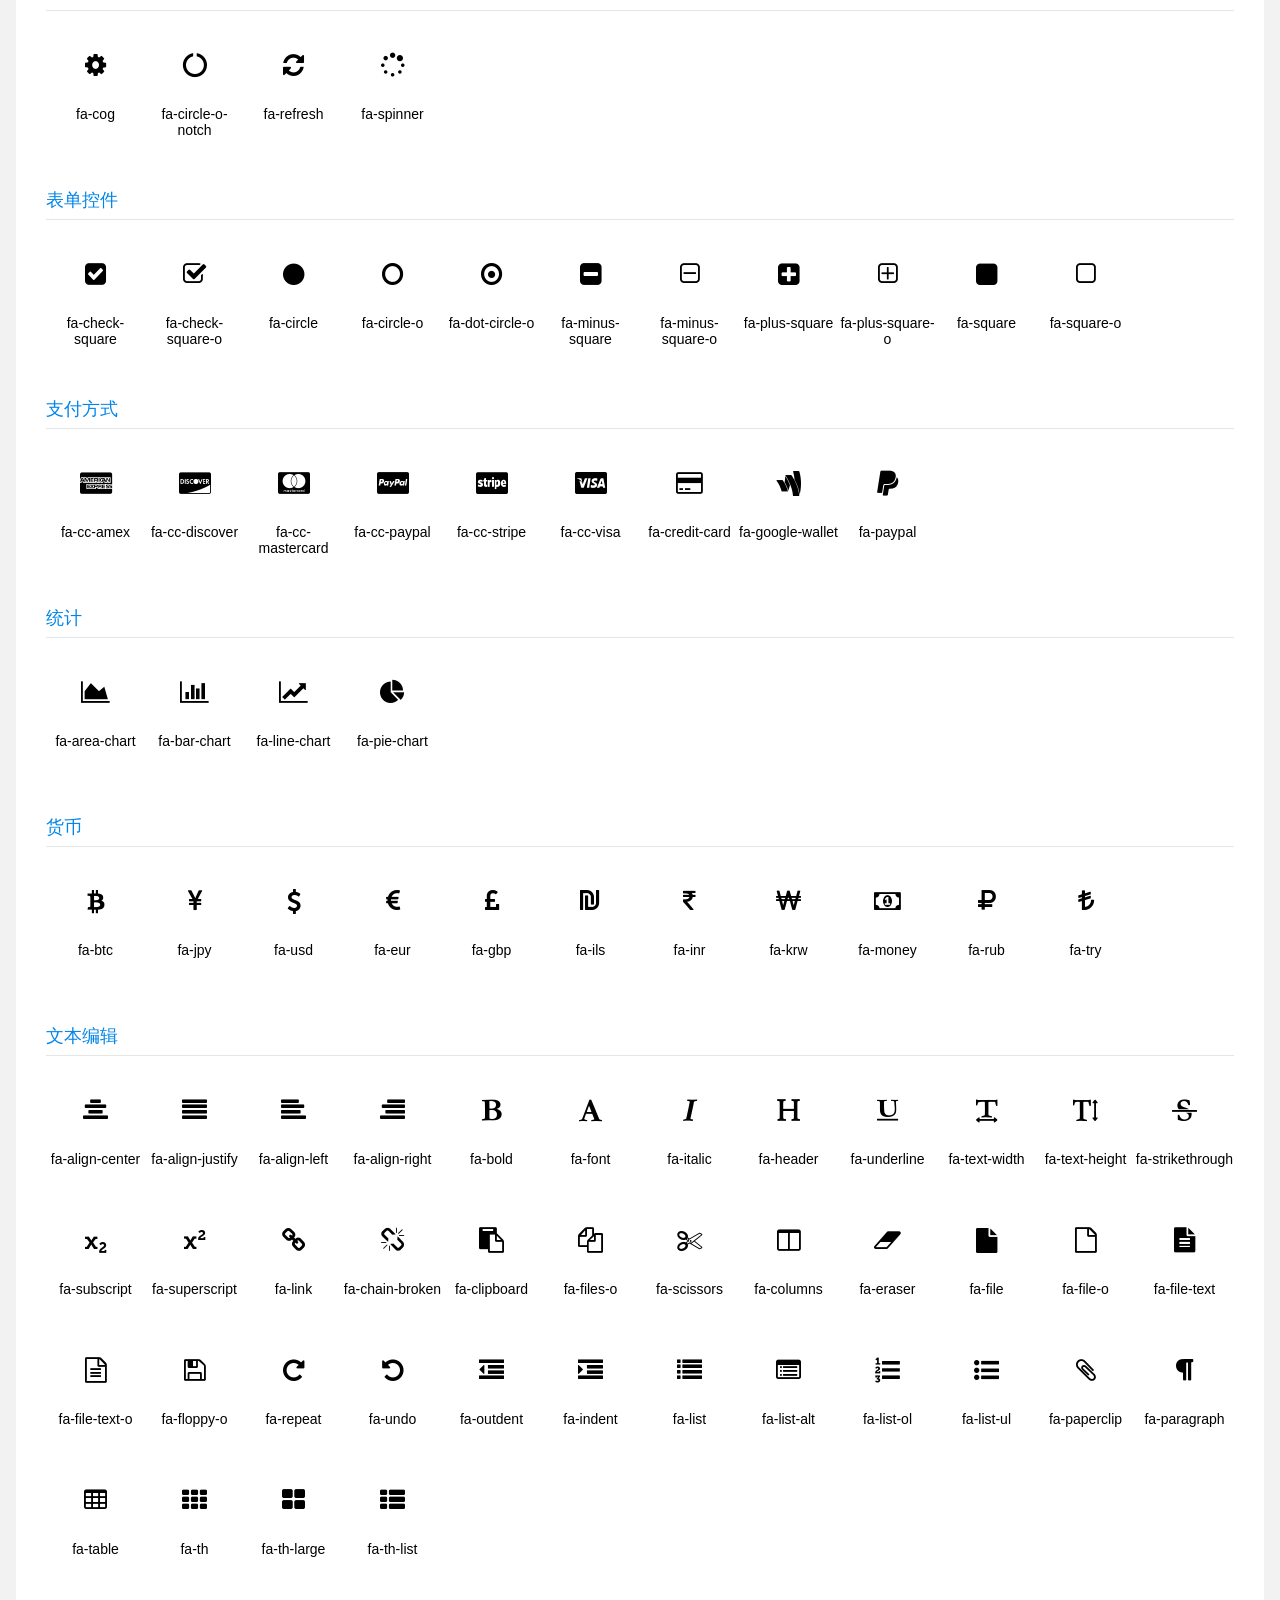
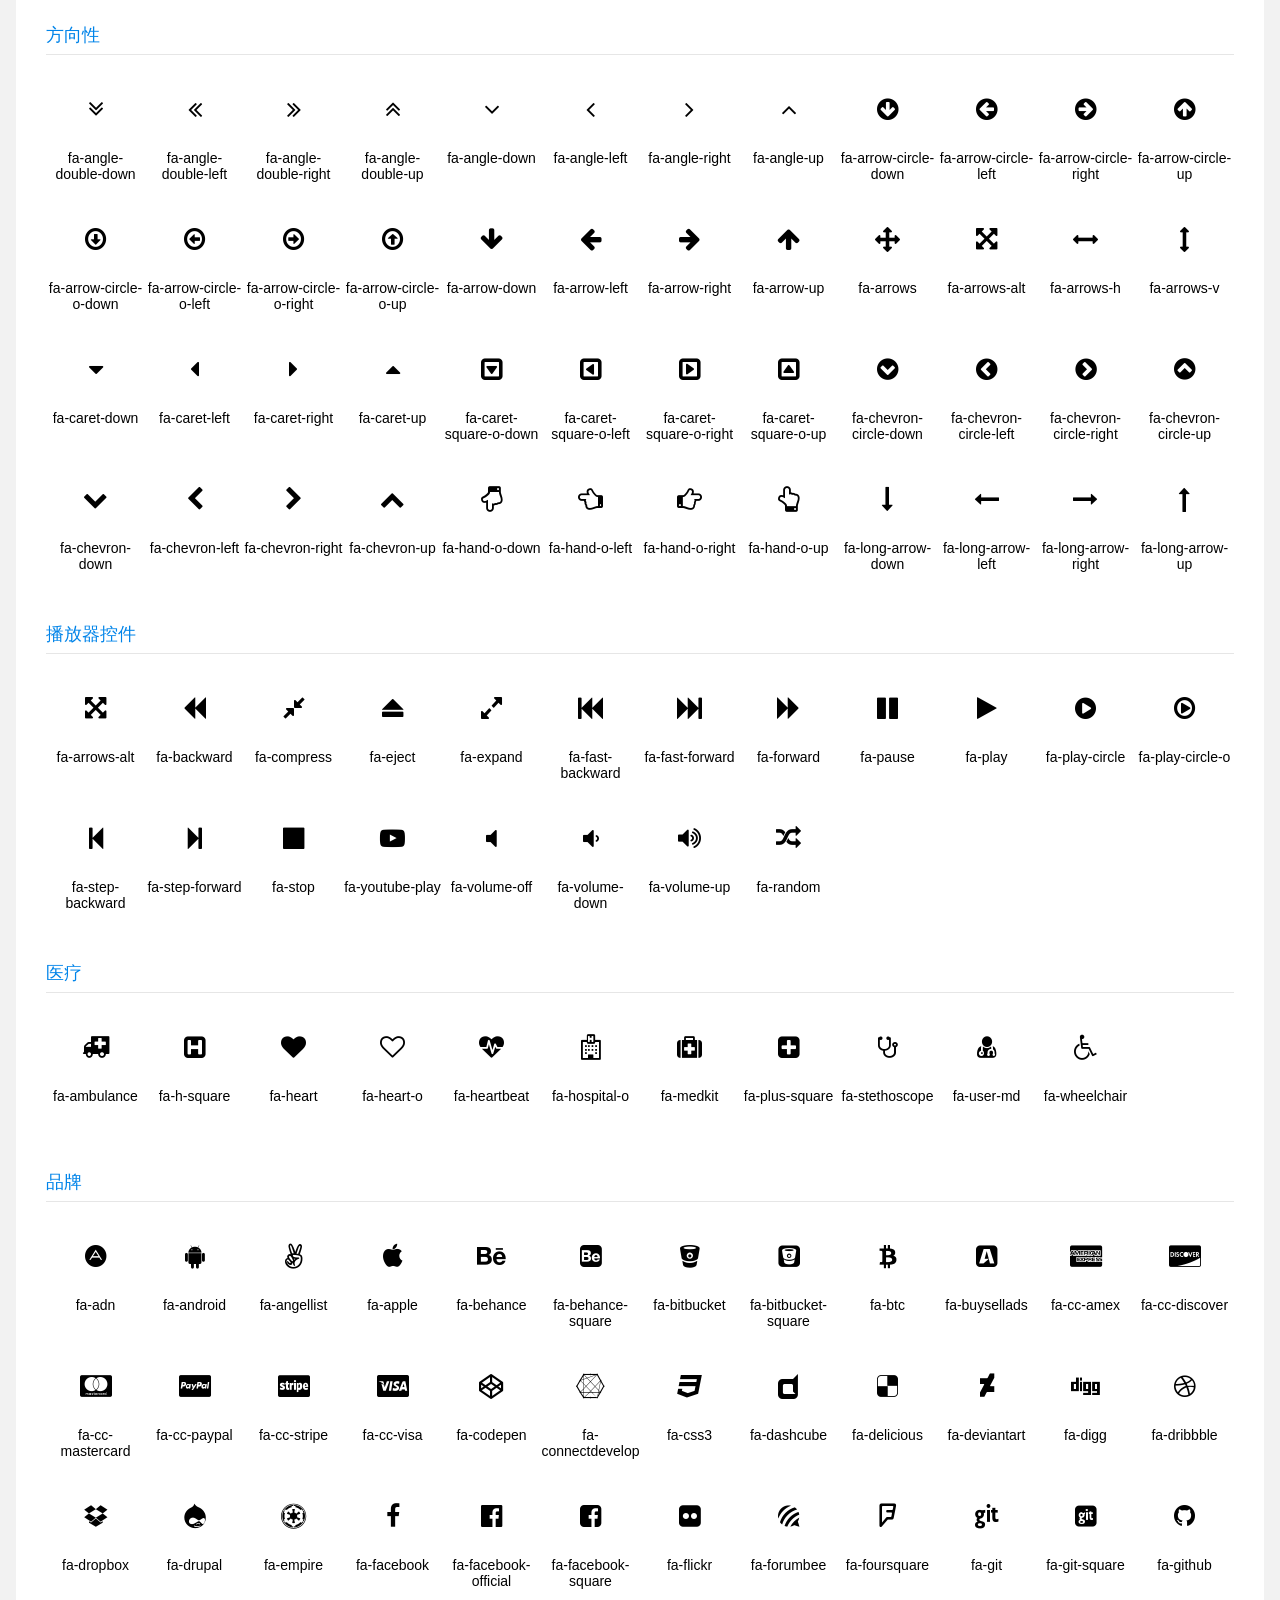
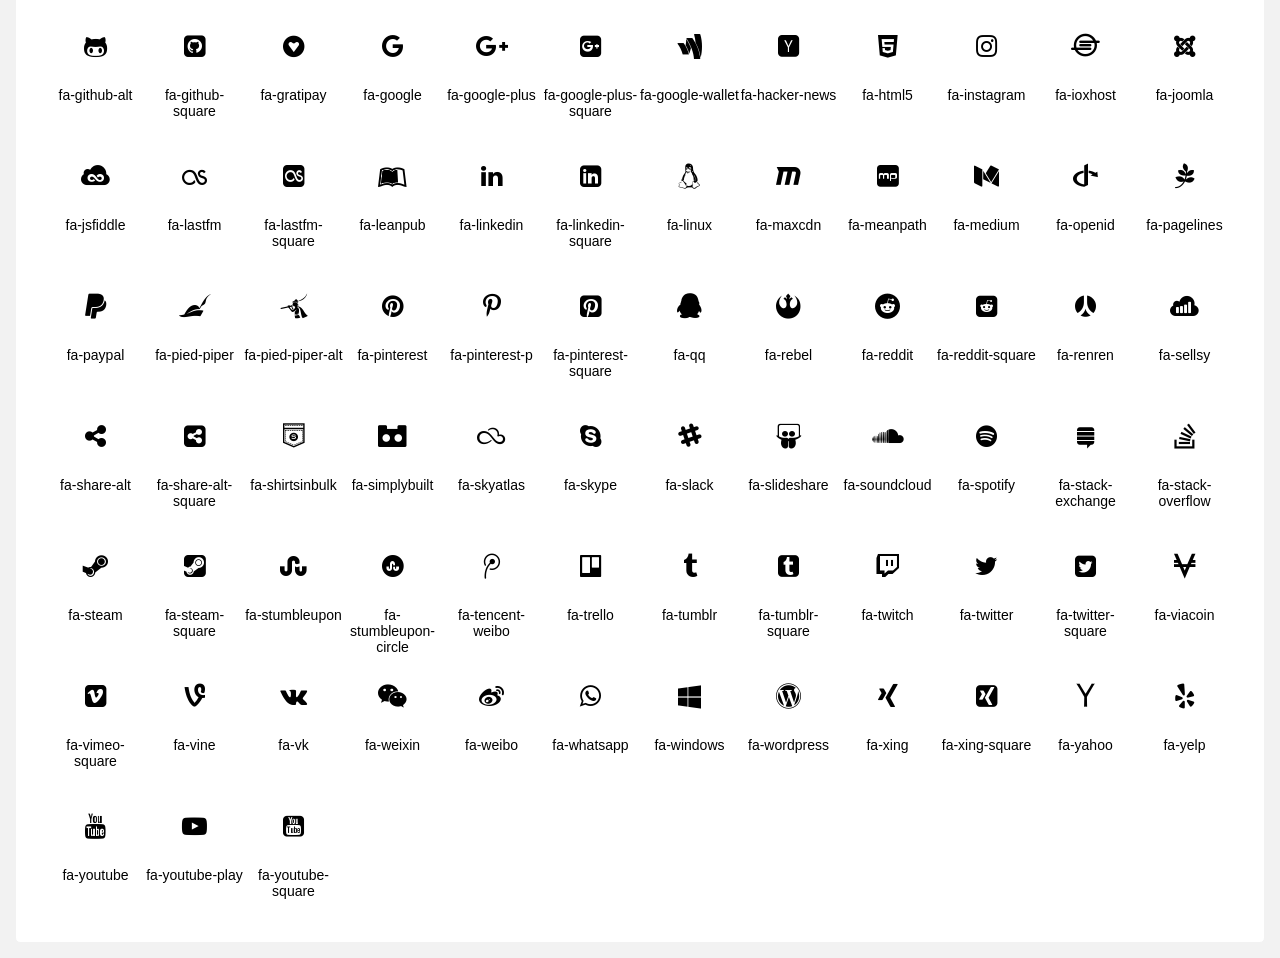
<file: server/src/main/webapp/static/res/page/icon.html>
<!DOCTYPE html>
<html>
<head>
    <meta charset="utf-8">
    <title>图标列表</title>
    <meta name="renderer" content="webkit">
    <meta http-equiv="X-UA-Compatible" content="IE=edge,chrome=1">
    <meta name="viewport" content="width=device-width, initial-scale=1, maximum-scale=1">
    <meta name="apple-mobile-web-app-status-bar-style" content="black">
    <meta name="apple-mobile-web-app-capable" content="yes">
    <meta name="format-detection" content="telephone=no">
    <link rel="stylesheet" href="../lib/layui-v2.5.4/css/layui.css" media="all">
    <link rel="stylesheet" href="../lib/font-awesome-4.7.0/css/font-awesome.min.css" media="all">
    <link rel="stylesheet" href="../css/public.css" media="all">
    <style>
        h4{ font-size:18px;font-family:"Microsoft YaHei","Simsun",Arial; font-weight:normal; line-height:1; padding:0; margin:0;}
        .icons li{  margin:5px 0; text-align:center; height:120px; cursor:pointer;}
        .icons li i{ display:block; font-size:35px; margin:10px 0; line-height:60px; height:60px;}
        .icons li:hover{ background:#2f4056; border-radius:5px; color:#fff;}
        .icons li:hover i{ font-size:50px;}
        .section{ padding:20px;}
        .section h4 span{ color:#0084e9;}
        .fa {font-size: 25px !important;}
        .fa:hover {font-size: 50px !important;}
    </style>
</head>
<body>
<div class="layuimini-container">
    <div class="layuimini-main">

        <div class="section">
            <h4><span>全部图标</span></h4>
            <hr>
            <ul class="icons layui-row">
                <li class='layui-col-xs4 layui-col-sm3 layui-col-md2 layui-col-lg1 '><i class="fa fa-adjust"></i><span>fa-adjust</span></li>
                <li class='layui-col-xs4 layui-col-sm3 layui-col-md2 layui-col-lg1 '><i class="fa fa-anchor"></i><span>fa-anchor</span></li>
                <li class='layui-col-xs4 layui-col-sm3 layui-col-md2 layui-col-lg1 '><i class="fa fa-archive"></i><span>fa-archive</span></li>
                <li class='layui-col-xs4 layui-col-sm3 layui-col-md2 layui-col-lg1 '><i class="fa fa-area-chart"></i><span>fa-area-chart</span></li>
                <li class='layui-col-xs4 layui-col-sm3 layui-col-md2 layui-col-lg1 '><i class="fa fa-arrows"></i><span>fa-arrows</span></li>
                <li class='layui-col-xs4 layui-col-sm3 layui-col-md2 layui-col-lg1 '><i class="fa fa-arrows-h"></i><span>fa-arrows-h</span></li>
                <li class='layui-col-xs4 layui-col-sm3 layui-col-md2 layui-col-lg1 '><i class="fa fa-arrows-v"></i><span>fa-arrows-v</span></li>
                <li class='layui-col-xs4 layui-col-sm3 layui-col-md2 layui-col-lg1 '><i class="fa fa-asterisk"></i><span>fa-asterisk</span></li>
                <li class='layui-col-xs4 layui-col-sm3 layui-col-md2 layui-col-lg1 '><i class="fa fa-at"></i><span>fa-at</span></li>
                <li class='layui-col-xs4 layui-col-sm3 layui-col-md2 layui-col-lg1 '><i class="fa fa-automobile"></i><span>fa-automobile</span></li>
                <li class='layui-col-xs4 layui-col-sm3 layui-col-md2 layui-col-lg1 '><i class="fa fa-ban"></i><span>fa-ban</span></li>
                <li class='layui-col-xs4 layui-col-sm3 layui-col-md2 layui-col-lg1 '><i class="fa fa-bank"></i><span>fa-bank</span></li>
                <li class='layui-col-xs4 layui-col-sm3 layui-col-md2 layui-col-lg1 '><i class="fa fa-bar-chart"></i><span>fa-bar-chart</span></li>
                <li class='layui-col-xs4 layui-col-sm3 layui-col-md2 layui-col-lg1 '><i class="fa fa-bar-chart-o"></i><span>fa-bar-chart-o</span></li>
                <li class='layui-col-xs4 layui-col-sm3 layui-col-md2 layui-col-lg1 '><i class="fa fa-barcode"></i><span>fa-barcode</span></li>
                <li class='layui-col-xs4 layui-col-sm3 layui-col-md2 layui-col-lg1 '><i class="fa fa-bars"></i><span>fa-bars</span></li>
                <li class='layui-col-xs4 layui-col-sm3 layui-col-md2 layui-col-lg1 '><i class="fa fa-bed"></i><span>fa-bed</span></li>
                <li class='layui-col-xs4 layui-col-sm3 layui-col-md2 layui-col-lg1 '><i class="fa fa-beer"></i><span>fa-beer</span></li>
                <li class='layui-col-xs4 layui-col-sm3 layui-col-md2 layui-col-lg1 '><i class="fa fa-bell"></i><span>fa-bell</span></li>
                <li class='layui-col-xs4 layui-col-sm3 layui-col-md2 layui-col-lg1 '><i class="fa fa-bell-o"></i><span>fa-bell-o</span></li>
                <li class='layui-col-xs4 layui-col-sm3 layui-col-md2 layui-col-lg1 '><i class="fa fa-bell-slash"></i><span>fa-bell-slash</span></li>
                <li class='layui-col-xs4 layui-col-sm3 layui-col-md2 layui-col-lg1 '><i class="fa fa-bell-slash-o"></i><span>fa-bell-slash-o</span></li>
                <li class='layui-col-xs4 layui-col-sm3 layui-col-md2 layui-col-lg1 '><i class="fa fa-bicycle"></i><span>fa-bicycle</span></li>
                <li class='layui-col-xs4 layui-col-sm3 layui-col-md2 layui-col-lg1 '><i class="fa fa-binoculars"></i><span>fa-binoculars</span></li>
                <li class='layui-col-xs4 layui-col-sm3 layui-col-md2 layui-col-lg1 '><i class="fa fa-birthday-cake"></i><span>fa-birthday-cake</span></li>
                <li class='layui-col-xs4 layui-col-sm3 layui-col-md2 layui-col-lg1 '><i class="fa fa-bolt"></i><span>fa-bolt</span></li>
                <li class='layui-col-xs4 layui-col-sm3 layui-col-md2 layui-col-lg1 '><i class="fa fa-bomb"></i><span>fa-bomb</span></li>
                <li class='layui-col-xs4 layui-col-sm3 layui-col-md2 layui-col-lg1 '><i class="fa fa-book"></i><span>fa-book</span></li>
                <li class='layui-col-xs4 layui-col-sm3 layui-col-md2 layui-col-lg1 '><i class="fa fa-bookmark"></i><span>fa-bookmark</span></li>
                <li class='layui-col-xs4 layui-col-sm3 layui-col-md2 layui-col-lg1 '><i class="fa fa-bookmark-o"></i><span>fa-bookmark-o</span></li>
                <li class='layui-col-xs4 layui-col-sm3 layui-col-md2 layui-col-lg1 '><i class="fa fa-briefcase"></i><span>fa-briefcase</span></li>
                <li class='layui-col-xs4 layui-col-sm3 layui-col-md2 layui-col-lg1 '><i class="fa fa-bug"></i><span>fa-bug</span></li>
                <li class='layui-col-xs4 layui-col-sm3 layui-col-md2 layui-col-lg1 '><i class="fa fa-building"></i><span>fa-building</span></li>
                <li class='layui-col-xs4 layui-col-sm3 layui-col-md2 layui-col-lg1 '><i class="fa fa-building-o"></i><span>fa-building-o</span></li>
                <li class='layui-col-xs4 layui-col-sm3 layui-col-md2 layui-col-lg1 '><i class="fa fa-bullhorn"></i><span>fa-bullhorn</span></li>
                <li class='layui-col-xs4 layui-col-sm3 layui-col-md2 layui-col-lg1 '><i class="fa fa-bullseye"></i><span>fa-bullseye</span></li>
                <li class='layui-col-xs4 layui-col-sm3 layui-col-md2 layui-col-lg1 '><i class="fa fa-bus"></i><span>fa-bus</span></li>
                <li class='layui-col-xs4 layui-col-sm3 layui-col-md2 layui-col-lg1 '><i class="fa fa-cab"></i><span>fa-cab</span></li>
                <li class='layui-col-xs4 layui-col-sm3 layui-col-md2 layui-col-lg1 '><i class="fa fa-calculator"></i><span>fa-calculator</span></li>
                <li class='layui-col-xs4 layui-col-sm3 layui-col-md2 layui-col-lg1 '><i class="fa fa-calendar"></i><span>fa-calendar</span></li>
                <li class='layui-col-xs4 layui-col-sm3 layui-col-md2 layui-col-lg1 '><i class="fa fa-calendar-o"></i><span>fa-calendar-o</span></li>
                <li class='layui-col-xs4 layui-col-sm3 layui-col-md2 layui-col-lg1 '><i class="fa fa-camera"></i><span>fa-camera</span></li>
                <li class='layui-col-xs4 layui-col-sm3 layui-col-md2 layui-col-lg1 '><i class="fa fa-camera-retro"></i><span>fa-camera-retro</span></li>
                <li class='layui-col-xs4 layui-col-sm3 layui-col-md2 layui-col-lg1 '><i class="fa fa-car"></i><span>fa-car</span></li>
                <li class='layui-col-xs4 layui-col-sm3 layui-col-md2 layui-col-lg1 '><i class="fa fa-caret-square-o-down"></i><span>fa-caret-square-o-down</span></li>
                <li class='layui-col-xs4 layui-col-sm3 layui-col-md2 layui-col-lg1 '><i class="fa fa-caret-square-o-left"></i><span>fa-caret-square-o-left</span></li>
                <li class='layui-col-xs4 layui-col-sm3 layui-col-md2 layui-col-lg1 '><i class="fa fa-caret-square-o-right"></i><span>fa-caret-square-o-right</span></li>
                <li class='layui-col-xs4 layui-col-sm3 layui-col-md2 layui-col-lg1 '><i class="fa fa-caret-square-o-up"></i><span>fa-caret-square-o-up</span></li>
                <li class='layui-col-xs4 layui-col-sm3 layui-col-md2 layui-col-lg1 '><i class="fa fa-cart-arrow-down"></i><span>fa-cart-arrow-down</span></li>
                <li class='layui-col-xs4 layui-col-sm3 layui-col-md2 layui-col-lg1 '><i class="fa fa-cart-plus"></i><span>fa-cart-plus</span></li>
                <li class='layui-col-xs4 layui-col-sm3 layui-col-md2 layui-col-lg1 '><i class="fa fa-cc"></i><span>fa-cc</span></li>
                <li class='layui-col-xs4 layui-col-sm3 layui-col-md2 layui-col-lg1 '><i class="fa fa-certificate"></i><span>fa-certificate</span></li>
                <li class='layui-col-xs4 layui-col-sm3 layui-col-md2 layui-col-lg1 '><i class="fa fa-check"></i><span>fa-check</span></li>
                <li class='layui-col-xs4 layui-col-sm3 layui-col-md2 layui-col-lg1 '><i class="fa fa-check-circle"></i><span>fa-check-circle</span></li>
                <li class='layui-col-xs4 layui-col-sm3 layui-col-md2 layui-col-lg1 '><i class="fa fa-check-circle-o"></i><span>fa-check-circle-o</span></li>
                <li class='layui-col-xs4 layui-col-sm3 layui-col-md2 layui-col-lg1 '><i class="fa fa-check-square"></i><span>fa-check-square</span></li>
                <li class='layui-col-xs4 layui-col-sm3 layui-col-md2 layui-col-lg1 '><i class="fa fa-check-square-o"></i><span>fa-check-square-o</span></li>
                <li class='layui-col-xs4 layui-col-sm3 layui-col-md2 layui-col-lg1 '><i class="fa fa-child"></i><span>fa-child</span></li>
                <li class='layui-col-xs4 layui-col-sm3 layui-col-md2 layui-col-lg1 '><i class="fa fa-circle"></i><span>fa-circle</span></li>
                <li class='layui-col-xs4 layui-col-sm3 layui-col-md2 layui-col-lg1 '><i class="fa fa-circle-o"></i><span>fa-circle-o</span></li>
                <li class='layui-col-xs4 layui-col-sm3 layui-col-md2 layui-col-lg1 '><i class="fa fa-circle-o-notch"></i><span>fa-circle-o-notch</span></li>
                <li class='layui-col-xs4 layui-col-sm3 layui-col-md2 layui-col-lg1 '><i class="fa fa-circle-thin"></i><span>fa-circle-thin</span></li>
                <li class='layui-col-xs4 layui-col-sm3 layui-col-md2 layui-col-lg1 '><i class="fa fa-clock-o"></i><span>fa-clock-o</span></li>
                <li class='layui-col-xs4 layui-col-sm3 layui-col-md2 layui-col-lg1 '><i class="fa fa-close"></i><span>fa-close</span></li>
                <li class='layui-col-xs4 layui-col-sm3 layui-col-md2 layui-col-lg1 '><i class="fa fa-cloud"></i><span>fa-cloud</span></li>
                <li class='layui-col-xs4 layui-col-sm3 layui-col-md2 layui-col-lg1 '><i class="fa fa-cloud-download"></i><span>fa-cloud-download</span></li>
                <li class='layui-col-xs4 layui-col-sm3 layui-col-md2 layui-col-lg1 '><i class="fa fa-cloud-upload"></i><span>fa-cloud-upload</span></li>
                <li class='layui-col-xs4 layui-col-sm3 layui-col-md2 layui-col-lg1 '><i class="fa fa-code"></i><span>fa-code</span></li>
                <li class='layui-col-xs4 layui-col-sm3 layui-col-md2 layui-col-lg1 '><i class="fa fa-code-fork"></i><span>fa-code-fork</span></li>
                <li class='layui-col-xs4 layui-col-sm3 layui-col-md2 layui-col-lg1 '><i class="fa fa-coffee"></i><span>fa-coffee</span></li>
                <li class='layui-col-xs4 layui-col-sm3 layui-col-md2 layui-col-lg1 '><i class="fa fa-cog"></i><span>fa-cog</span></li>
                <li class='layui-col-xs4 layui-col-sm3 layui-col-md2 layui-col-lg1 '><i class="fa fa-cogs"></i><span>fa-cogs</span></li>
                <li class='layui-col-xs4 layui-col-sm3 layui-col-md2 layui-col-lg1 '><i class="fa fa-comment"></i><span>fa-comment</span></li>
                <li class='layui-col-xs4 layui-col-sm3 layui-col-md2 layui-col-lg1 '><i class="fa fa-comment-o"></i><span>fa-comment-o</span></li>
                <li class='layui-col-xs4 layui-col-sm3 layui-col-md2 layui-col-lg1 '><i class="fa fa-comments"></i><span>fa-comments</span></li>
                <li class='layui-col-xs4 layui-col-sm3 layui-col-md2 layui-col-lg1 '><i class="fa fa-comments-o"></i><span>fa-comments-o</span></li>
                <li class='layui-col-xs4 layui-col-sm3 layui-col-md2 layui-col-lg1 '><i class="fa fa-compass"></i><span>fa-compass</span></li>
                <li class='layui-col-xs4 layui-col-sm3 layui-col-md2 layui-col-lg1 '><i class="fa fa-copyright"></i><span>fa-copyright</span></li>
                <li class='layui-col-xs4 layui-col-sm3 layui-col-md2 layui-col-lg1 '><i class="fa fa-credit-card"></i><span>fa-credit-card</span></li>
                <li class='layui-col-xs4 layui-col-sm3 layui-col-md2 layui-col-lg1 '><i class="fa fa-crop"></i><span>fa-crop</span></li>
                <li class='layui-col-xs4 layui-col-sm3 layui-col-md2 layui-col-lg1 '><i class="fa fa-crosshairs"></i><span>fa-crosshairs</span></li>
                <li class='layui-col-xs4 layui-col-sm3 layui-col-md2 layui-col-lg1 '><i class="fa fa-cube"></i><span>fa-cube</span></li>
                <li class='layui-col-xs4 layui-col-sm3 layui-col-md2 layui-col-lg1 '><i class="fa fa-cubes"></i><span>fa-cubes</span></li>
                <li class='layui-col-xs4 layui-col-sm3 layui-col-md2 layui-col-lg1 '><i class="fa fa-cutlery"></i><span>fa-cutlery</span></li>
                <li class='layui-col-xs4 layui-col-sm3 layui-col-md2 layui-col-lg1 '><i class="fa fa-dashboard"></i><span>fa-dashboard</span></li>
                <li class='layui-col-xs4 layui-col-sm3 layui-col-md2 layui-col-lg1 '><i class="fa fa-database"></i><span>fa-database</span></li>
                <li class='layui-col-xs4 layui-col-sm3 layui-col-md2 layui-col-lg1 '><i class="fa fa-desktop"></i><span>fa-desktop</span></li>
                <li class='layui-col-xs4 layui-col-sm3 layui-col-md2 layui-col-lg1 '><i class="fa fa-diamond"></i><span>fa-diamond</span></li>
                <li class='layui-col-xs4 layui-col-sm3 layui-col-md2 layui-col-lg1 '><i class="fa fa-dot-circle-o"></i><span>fa-dot-circle-o</span></li>
                <li class='layui-col-xs4 layui-col-sm3 layui-col-md2 layui-col-lg1 '><i class="fa fa-download"></i><span>fa-download</span></li>
                <li class='layui-col-xs4 layui-col-sm3 layui-col-md2 layui-col-lg1 '><i class="fa fa-edit"></i><span>fa-edit</span></li>
                <li class='layui-col-xs4 layui-col-sm3 layui-col-md2 layui-col-lg1 '><i class="fa fa-ellipsis-h"></i><span>fa-ellipsis-h</span></li>
                <li class='layui-col-xs4 layui-col-sm3 layui-col-md2 layui-col-lg1 '><i class="fa fa-ellipsis-v"></i><span>fa-ellipsis-v</span></li>
                <li class='layui-col-xs4 layui-col-sm3 layui-col-md2 layui-col-lg1 '><i class="fa fa-envelope"></i><span>fa-envelope</span></li>
                <li class='layui-col-xs4 layui-col-sm3 layui-col-md2 layui-col-lg1 '><i class="fa fa-envelope-o"></i><span>fa-envelope-o</span></li>
                <li class='layui-col-xs4 layui-col-sm3 layui-col-md2 layui-col-lg1 '><i class="fa fa-envelope-square"></i><span>fa-envelope-square</span></li>
                <li class='layui-col-xs4 layui-col-sm3 layui-col-md2 layui-col-lg1 '><i class="fa fa-eraser"></i><span>fa-eraser</span></li>
                <li class='layui-col-xs4 layui-col-sm3 layui-col-md2 layui-col-lg1 '><i class="fa fa-exchange"></i><span>fa-exchange</span></li>
                <li class='layui-col-xs4 layui-col-sm3 layui-col-md2 layui-col-lg1 '><i class="fa fa-exclamation"></i><span>fa-exclamation</span></li>
                <li class='layui-col-xs4 layui-col-sm3 layui-col-md2 layui-col-lg1 '><i class="fa fa-exclamation-circle"></i><span>fa-exclamation-circle</span></li>
                <li class='layui-col-xs4 layui-col-sm3 layui-col-md2 layui-col-lg1 '><i class="fa fa-exclamation-triangle"></i><span>fa-exclamation-triangle</span></li>
                <li class='layui-col-xs4 layui-col-sm3 layui-col-md2 layui-col-lg1 '><i class="fa fa-external-link"></i><span>fa-external-link</span></li>
                <li class='layui-col-xs4 layui-col-sm3 layui-col-md2 layui-col-lg1 '><i class="fa fa-external-link-square"></i><span>fa-external-link-square</span></li>
                <li class='layui-col-xs4 layui-col-sm3 layui-col-md2 layui-col-lg1 '><i class="fa fa-eye"></i><span>fa-eye</span></li>
                <li class='layui-col-xs4 layui-col-sm3 layui-col-md2 layui-col-lg1 '><i class="fa fa-eye-slash"></i><span>fa-eye-slash</span></li>
                <li class='layui-col-xs4 layui-col-sm3 layui-col-md2 layui-col-lg1 '><i class="fa fa-eyedropper"></i><span>fa-eyedropper</span></li>
                <li class='layui-col-xs4 layui-col-sm3 layui-col-md2 layui-col-lg1 '><i class="fa fa-fax"></i><span>fa-fax</span></li>
                <li class='layui-col-xs4 layui-col-sm3 layui-col-md2 layui-col-lg1 '><i class="fa fa-female"></i><span>fa-female</span></li>
                <li class='layui-col-xs4 layui-col-sm3 layui-col-md2 layui-col-lg1 '><i class="fa fa-fighter-jet"></i><span>fa-fighter-jet</span></li>
                <li class='layui-col-xs4 layui-col-sm3 layui-col-md2 layui-col-lg1 '><i class="fa fa-file-archive-o"></i><span>fa-file-archive-o</span></li>
                <li class='layui-col-xs4 layui-col-sm3 layui-col-md2 layui-col-lg1 '><i class="fa fa-file-audio-o"></i><span>fa-file-audio-o</span></li>
                <li class='layui-col-xs4 layui-col-sm3 layui-col-md2 layui-col-lg1 '><i class="fa fa-file-code-o"></i><span>fa-file-code-o</span></li>
                <li class='layui-col-xs4 layui-col-sm3 layui-col-md2 layui-col-lg1 '><i class="fa fa-file-excel-o"></i><span>fa-file-excel-o</span></li>
                <li class='layui-col-xs4 layui-col-sm3 layui-col-md2 layui-col-lg1 '><i class="fa fa-file-image-o"></i><span>fa-file-image-o</span></li>
                <li class='layui-col-xs4 layui-col-sm3 layui-col-md2 layui-col-lg1 '><i class="fa fa-file-movie-o"></i><span>fa-file-movie-o</span></li>
                <li class='layui-col-xs4 layui-col-sm3 layui-col-md2 layui-col-lg1 '><i class="fa fa-file-pdf-o"></i><span>fa-file-pdf-o</span></li>
                <li class='layui-col-xs4 layui-col-sm3 layui-col-md2 layui-col-lg1 '><i class="fa fa-file-photo-o"></i><span>fa-file-photo-o</span></li>
                <li class='layui-col-xs4 layui-col-sm3 layui-col-md2 layui-col-lg1 '><i class="fa fa-file-picture-o"></i><span>fa-file-picture-o</span></li>
                <li class='layui-col-xs4 layui-col-sm3 layui-col-md2 layui-col-lg1 '><i class="fa fa-file-powerpoint-o"></i><span>fa-file-powerpoint-o</span></li>
                <li class='layui-col-xs4 layui-col-sm3 layui-col-md2 layui-col-lg1 '><i class="fa fa-file-sound-o"></i><span>fa-file-sound-o</span></li>
                <li class='layui-col-xs4 layui-col-sm3 layui-col-md2 layui-col-lg1 '><i class="fa fa-file-video-o"></i><span>fa-file-video-o</span></li>
                <li class='layui-col-xs4 layui-col-sm3 layui-col-md2 layui-col-lg1 '><i class="fa fa-file-word-o"></i><span>fa-file-word-o</span></li>
                <li class='layui-col-xs4 layui-col-sm3 layui-col-md2 layui-col-lg1 '><i class="fa fa-file-zip-o"></i><span>fa-file-zip-o</span></li>
                <li class='layui-col-xs4 layui-col-sm3 layui-col-md2 layui-col-lg1 '><i class="fa fa-film"></i><span>fa-film</span></li>
                <li class='layui-col-xs4 layui-col-sm3 layui-col-md2 layui-col-lg1 '><i class="fa fa-filter"></i><span>fa-filter</span></li>
                <li class='layui-col-xs4 layui-col-sm3 layui-col-md2 layui-col-lg1 '><i class="fa fa-fire"></i><span>fa-fire</span></li>
                <li class='layui-col-xs4 layui-col-sm3 layui-col-md2 layui-col-lg1 '><i class="fa fa-fire-extinguisher"></i><span>fa-fire-extinguisher</span></li>
                <li class='layui-col-xs4 layui-col-sm3 layui-col-md2 layui-col-lg1 '><i class="fa fa-flag"></i><span>fa-flag</span></li>
                <li class='layui-col-xs4 layui-col-sm3 layui-col-md2 layui-col-lg1 '><i class="fa fa-flag-checkered"></i><span>fa-flag-checkered</span></li>
                <li class='layui-col-xs4 layui-col-sm3 layui-col-md2 layui-col-lg1 '><i class="fa fa-flag-o"></i><span>fa-flag-o</span></li>
                <li class='layui-col-xs4 layui-col-sm3 layui-col-md2 layui-col-lg1 '><i class="fa fa-flash"></i><span>fa-flash</span></li>
                <li class='layui-col-xs4 layui-col-sm3 layui-col-md2 layui-col-lg1 '><i class="fa fa-flask"></i><span>fa-flask</span></li>
                <li class='layui-col-xs4 layui-col-sm3 layui-col-md2 layui-col-lg1 '><i class="fa fa-folder"></i><span>fa-folder</span></li>
                <li class='layui-col-xs4 layui-col-sm3 layui-col-md2 layui-col-lg1 '><i class="fa fa-folder-o"></i><span>fa-folder-o</span></li>
                <li class='layui-col-xs4 layui-col-sm3 layui-col-md2 layui-col-lg1 '><i class="fa fa-folder-open"></i><span>fa-folder-open</span></li>
                <li class='layui-col-xs4 layui-col-sm3 layui-col-md2 layui-col-lg1 '><i class="fa fa-folder-open-o"></i><span>fa-folder-open-o</span></li>
                <li class='layui-col-xs4 layui-col-sm3 layui-col-md2 layui-col-lg1 '><i class="fa fa-frown-o"></i><span>fa-frown-o</span></li>
                <li class='layui-col-xs4 layui-col-sm3 layui-col-md2 layui-col-lg1 '><i class="fa fa-futbol-o"></i><span>fa-futbol-o</span></li>
                <li class='layui-col-xs4 layui-col-sm3 layui-col-md2 layui-col-lg1 '><i class="fa fa-gamepad"></i><span>fa-gamepad</span></li>
                <li class='layui-col-xs4 layui-col-sm3 layui-col-md2 layui-col-lg1 '><i class="fa fa-gavel"></i><span>fa-gavel</span></li>
                <li class='layui-col-xs4 layui-col-sm3 layui-col-md2 layui-col-lg1 '><i class="fa fa-gear"></i><span>fa-gear</span></li>
                <li class='layui-col-xs4 layui-col-sm3 layui-col-md2 layui-col-lg1 '><i class="fa fa-gears"></i><span>fa-gears</span></li>
                <li class='layui-col-xs4 layui-col-sm3 layui-col-md2 layui-col-lg1 '><i class="fa fa-genderless"></i><span>fa-genderless</span></li>
                <li class='layui-col-xs4 layui-col-sm3 layui-col-md2 layui-col-lg1 '><i class="fa fa-gift"></i><span>fa-gift</span></li>
                <li class='layui-col-xs4 layui-col-sm3 layui-col-md2 layui-col-lg1 '><i class="fa fa-glass"></i><span>fa-glass</span></li>
                <li class='layui-col-xs4 layui-col-sm3 layui-col-md2 layui-col-lg1 '><i class="fa fa-globe"></i><span>fa-globe</span></li>
                <li class='layui-col-xs4 layui-col-sm3 layui-col-md2 layui-col-lg1 '><i class="fa fa-graduation-cap"></i><span>fa-graduation-cap</span></li>
                <li class='layui-col-xs4 layui-col-sm3 layui-col-md2 layui-col-lg1 '><i class="fa fa-group"></i><span>fa-group</span></li>
                <li class='layui-col-xs4 layui-col-sm3 layui-col-md2 layui-col-lg1 '><i class="fa fa-hdd-o"></i><span>fa-hdd-o</span></li>
                <li class='layui-col-xs4 layui-col-sm3 layui-col-md2 layui-col-lg1 '><i class="fa fa-headphones"></i><span>fa-headphones</span></li>
                <li class='layui-col-xs4 layui-col-sm3 layui-col-md2 layui-col-lg1 '><i class="fa fa-heart"></i><span>fa-heart</span></li>
                <li class='layui-col-xs4 layui-col-sm3 layui-col-md2 layui-col-lg1 '><i class="fa fa-heart-o"></i><span>fa-heart-o</span></li>
                <li class='layui-col-xs4 layui-col-sm3 layui-col-md2 layui-col-lg1 '><i class="fa fa-heartbeat"></i><span>fa-heartbeat</span></li>
                <li class='layui-col-xs4 layui-col-sm3 layui-col-md2 layui-col-lg1 '><i class="fa fa-history"></i><span>fa-history</span></li>
                <li class='layui-col-xs4 layui-col-sm3 layui-col-md2 layui-col-lg1 '><i class="fa fa-home"></i><span>fa-home</span></li>
                <li class='layui-col-xs4 layui-col-sm3 layui-col-md2 layui-col-lg1 '><i class="fa fa-hotel"></i><span>fa-hotel</span></li>
                <li class='layui-col-xs4 layui-col-sm3 layui-col-md2 layui-col-lg1 '><i class="fa fa-image"></i><span>fa-image</span></li>
                <li class='layui-col-xs4 layui-col-sm3 layui-col-md2 layui-col-lg1 '><i class="fa fa-inbox"></i><span>fa-inbox</span></li>
                <li class='layui-col-xs4 layui-col-sm3 layui-col-md2 layui-col-lg1 '><i class="fa fa-info"></i><span>fa-info</span></li>
                <li class='layui-col-xs4 layui-col-sm3 layui-col-md2 layui-col-lg1 '><i class="fa fa-info-circle"></i><span>fa-info-circle</span></li>
                <li class='layui-col-xs4 layui-col-sm3 layui-col-md2 layui-col-lg1 '><i class="fa fa-institution"></i><span>fa-institution</span></li>
                <li class='layui-col-xs4 layui-col-sm3 layui-col-md2 layui-col-lg1 '><i class="fa fa-key"></i><span>fa-key</span></li>
                <li class='layui-col-xs4 layui-col-sm3 layui-col-md2 layui-col-lg1 '><i class="fa fa-keyboard-o"></i><span>fa-keyboard-o</span></li>
                <li class='layui-col-xs4 layui-col-sm3 layui-col-md2 layui-col-lg1 '><i class="fa fa-language"></i><span>fa-language</span></li>
                <li class='layui-col-xs4 layui-col-sm3 layui-col-md2 layui-col-lg1 '><i class="fa fa-laptop"></i><span>fa-laptop</span></li>
                <li class='layui-col-xs4 layui-col-sm3 layui-col-md2 layui-col-lg1 '><i class="fa fa-leaf"></i><span>fa-leaf</span></li>
                <li class='layui-col-xs4 layui-col-sm3 layui-col-md2 layui-col-lg1 '><i class="fa fa-legal"></i><span>fa-legal</span></li>
                <li class='layui-col-xs4 layui-col-sm3 layui-col-md2 layui-col-lg1 '><i class="fa fa-lemon-o"></i><span>fa-lemon-o</span></li>
                <li class='layui-col-xs4 layui-col-sm3 layui-col-md2 layui-col-lg1 '><i class="fa fa-level-down"></i><span>fa-level-down</span></li>
                <li class='layui-col-xs4 layui-col-sm3 layui-col-md2 layui-col-lg1 '><i class="fa fa-level-up"></i><span>fa-level-up</span></li>
                <li class='layui-col-xs4 layui-col-sm3 layui-col-md2 layui-col-lg1 '><i class="fa fa-life-bouy"></i><span>fa-life-bouy</span></li>
                <li class='layui-col-xs4 layui-col-sm3 layui-col-md2 layui-col-lg1 '><i class="fa fa-life-buoy"></i><span>fa-life-buoy</span></li>
                <li class='layui-col-xs4 layui-col-sm3 layui-col-md2 layui-col-lg1 '><i class="fa fa-life-ring"></i><span>fa-life-ring</span></li>
                <li class='layui-col-xs4 layui-col-sm3 layui-col-md2 layui-col-lg1 '><i class="fa fa-life-saver"></i><span>fa-life-saver</span></li>
                <li class='layui-col-xs4 layui-col-sm3 layui-col-md2 layui-col-lg1 '><i class="fa fa-lightbulb-o"></i><span>fa-lightbulb-o</span></li>
                <li class='layui-col-xs4 layui-col-sm3 layui-col-md2 layui-col-lg1 '><i class="fa fa-line-chart"></i><span>fa-line-chart</span></li>
                <li class='layui-col-xs4 layui-col-sm3 layui-col-md2 layui-col-lg1 '><i class="fa fa-location-arrow"></i><span>fa-location-arrow</span></li>
                <li class='layui-col-xs4 layui-col-sm3 layui-col-md2 layui-col-lg1 '><i class="fa fa-lock"></i><span>fa-lock</span></li>
                <li class='layui-col-xs4 layui-col-sm3 layui-col-md2 layui-col-lg1 '><i class="fa fa-magic"></i><span>fa-magic</span></li>
                <li class='layui-col-xs4 layui-col-sm3 layui-col-md2 layui-col-lg1 '><i class="fa fa-magnet"></i><span>fa-magnet</span></li>
                <li class='layui-col-xs4 layui-col-sm3 layui-col-md2 layui-col-lg1 '><i class="fa fa-mail-forward"></i><span>fa-mail-forward</span></li>
                <li class='layui-col-xs4 layui-col-sm3 layui-col-md2 layui-col-lg1 '><i class="fa fa-mail-reply"></i><span>fa-mail-reply</span></li>
                <li class='layui-col-xs4 layui-col-sm3 layui-col-md2 layui-col-lg1 '><i class="fa fa-mail-reply-all"></i><span>fa-mail-reply-all</span></li>
                <li class='layui-col-xs4 layui-col-sm3 layui-col-md2 layui-col-lg1 '><i class="fa fa-male"></i><span>fa-male</span></li>
                <li class='layui-col-xs4 layui-col-sm3 layui-col-md2 layui-col-lg1 '><i class="fa fa-map-marker"></i><span>fa-map-marker</span></li>
                <li class='layui-col-xs4 layui-col-sm3 layui-col-md2 layui-col-lg1 '><i class="fa fa-meh-o"></i><span>fa-meh-o</span></li>
                <li class='layui-col-xs4 layui-col-sm3 layui-col-md2 layui-col-lg1 '><i class="fa fa-microphone"></i><span>fa-microphone</span></li>
                <li class='layui-col-xs4 layui-col-sm3 layui-col-md2 layui-col-lg1 '><i class="fa fa-microphone-slash"></i><span>fa-microphone-slash</span></li>
                <li class='layui-col-xs4 layui-col-sm3 layui-col-md2 layui-col-lg1 '><i class="fa fa-minus"></i><span>fa-minus</span></li>
                <li class='layui-col-xs4 layui-col-sm3 layui-col-md2 layui-col-lg1 '><i class="fa fa-minus-circle"></i><span>fa-minus-circle</span></li>
                <li class='layui-col-xs4 layui-col-sm3 layui-col-md2 layui-col-lg1 '><i class="fa fa-minus-square"></i><span>fa-minus-square</span></li>
                <li class='layui-col-xs4 layui-col-sm3 layui-col-md2 layui-col-lg1 '><i class="fa fa-minus-square-o"></i><span>fa-minus-square-o</span></li>
                <li class='layui-col-xs4 layui-col-sm3 layui-col-md2 layui-col-lg1 '><i class="fa fa-mobile"></i><span>fa-mobile</span></li>
                <li class='layui-col-xs4 layui-col-sm3 layui-col-md2 layui-col-lg1 '><i class="fa fa-mobile-phone"></i><span>fa-mobile-phone</span></li>
                <li class='layui-col-xs4 layui-col-sm3 layui-col-md2 layui-col-lg1 '><i class="fa fa-money"></i><span>fa-money</span></li>
                <li class='layui-col-xs4 layui-col-sm3 layui-col-md2 layui-col-lg1 '><i class="fa fa-moon-o"></i><span>fa-moon-o</span></li>
                <li class='layui-col-xs4 layui-col-sm3 layui-col-md2 layui-col-lg1 '><i class="fa fa-mortar-board"></i><span>fa-mortar-board</span></li>
                <li class='layui-col-xs4 layui-col-sm3 layui-col-md2 layui-col-lg1 '><i class="fa fa-motorcycle"></i><span>fa-motorcycle</span></li>
                <li class='layui-col-xs4 layui-col-sm3 layui-col-md2 layui-col-lg1 '><i class="fa fa-music"></i><span>fa-music</span></li>
                <li class='layui-col-xs4 layui-col-sm3 layui-col-md2 layui-col-lg1 '><i class="fa fa-navicon"></i><span>fa-navicon</span></li>
                <li class='layui-col-xs4 layui-col-sm3 layui-col-md2 layui-col-lg1 '><i class="fa fa-newspaper-o"></i><span>fa-newspaper-o</span></li>
                <li class='layui-col-xs4 layui-col-sm3 layui-col-md2 layui-col-lg1 '><i class="fa fa-paint-brush"></i><span>fa-paint-brush</span></li>
                <li class='layui-col-xs4 layui-col-sm3 layui-col-md2 layui-col-lg1 '><i class="fa fa-paper-plane"></i><span>fa-paper-plane</span></li>
                <li class='layui-col-xs4 layui-col-sm3 layui-col-md2 layui-col-lg1 '><i class="fa fa-paper-plane-o"></i><span>fa-paper-plane-o</span></li>
                <li class='layui-col-xs4 layui-col-sm3 layui-col-md2 layui-col-lg1 '><i class="fa fa-paw"></i><span>fa-paw</span></li>
                <li class='layui-col-xs4 layui-col-sm3 layui-col-md2 layui-col-lg1 '><i class="fa fa-pencil"></i><span>fa-pencil</span></li>
                <li class='layui-col-xs4 layui-col-sm3 layui-col-md2 layui-col-lg1 '><i class="fa fa-pencil-square"></i><span>fa-pencil-square</span></li>
                <li class='layui-col-xs4 layui-col-sm3 layui-col-md2 layui-col-lg1 '><i class="fa fa-pencil-square-o"></i><span>fa-pencil-square-o</span></li>
                <li class='layui-col-xs4 layui-col-sm3 layui-col-md2 layui-col-lg1 '><i class="fa fa-phone"></i><span>fa-phone</span></li>
                <li class='layui-col-xs4 layui-col-sm3 layui-col-md2 layui-col-lg1 '><i class="fa fa-phone-square"></i><span>fa-phone-square</span></li>
                <li class='layui-col-xs4 layui-col-sm3 layui-col-md2 layui-col-lg1 '><i class="fa fa-photo"></i><span>fa-photo</span></li>
                <li class='layui-col-xs4 layui-col-sm3 layui-col-md2 layui-col-lg1 '><i class="fa fa-picture-o"></i><span>fa-picture-o</span></li>
                <li class='layui-col-xs4 layui-col-sm3 layui-col-md2 layui-col-lg1 '><i class="fa fa-pie-chart"></i><span>fa-pie-chart</span></li>
                <li class='layui-col-xs4 layui-col-sm3 layui-col-md2 layui-col-lg1 '><i class="fa fa-plane"></i><span>fa-plane</span></li>
                <li class='layui-col-xs4 layui-col-sm3 layui-col-md2 layui-col-lg1 '><i class="fa fa-plug"></i><span>fa-plug</span></li>
                <li class='layui-col-xs4 layui-col-sm3 layui-col-md2 layui-col-lg1 '><i class="fa fa-plus"></i><span>fa-plus</span></li>
                <li class='layui-col-xs4 layui-col-sm3 layui-col-md2 layui-col-lg1 '><i class="fa fa-plus-circle"></i><span>fa-plus-circle</span></li>
                <li class='layui-col-xs4 layui-col-sm3 layui-col-md2 layui-col-lg1 '><i class="fa fa-plus-square"></i><span>fa-plus-square</span></li>
                <li class='layui-col-xs4 layui-col-sm3 layui-col-md2 layui-col-lg1 '><i class="fa fa-plus-square-o"></i><span>fa-plus-square-o</span></li>
                <li class='layui-col-xs4 layui-col-sm3 layui-col-md2 layui-col-lg1 '><i class="fa fa-power-off"></i><span>fa-power-off</span></li>
                <li class='layui-col-xs4 layui-col-sm3 layui-col-md2 layui-col-lg1 '><i class="fa fa-print"></i><span>fa-print</span></li>
                <li class='layui-col-xs4 layui-col-sm3 layui-col-md2 layui-col-lg1 '><i class="fa fa-puzzle-piece"></i><span>fa-puzzle-piece</span></li>
                <li class='layui-col-xs4 layui-col-sm3 layui-col-md2 layui-col-lg1 '><i class="fa fa-qrcode"></i><span>fa-qrcode</span></li>
                <li class='layui-col-xs4 layui-col-sm3 layui-col-md2 layui-col-lg1 '><i class="fa fa-question"></i><span>fa-question</span></li>
                <li class='layui-col-xs4 layui-col-sm3 layui-col-md2 layui-col-lg1 '><i class="fa fa-question-circle"></i><span>fa-question-circle</span></li>
                <li class='layui-col-xs4 layui-col-sm3 layui-col-md2 layui-col-lg1 '><i class="fa fa-quote-left"></i><span>fa-quote-left</span></li>
                <li class='layui-col-xs4 layui-col-sm3 layui-col-md2 layui-col-lg1 '><i class="fa fa-quote-right"></i><span>fa-quote-right</span></li>
                <li class='layui-col-xs4 layui-col-sm3 layui-col-md2 layui-col-lg1 '><i class="fa fa-random"></i><span>fa-random</span></li>
                <li class='layui-col-xs4 layui-col-sm3 layui-col-md2 layui-col-lg1 '><i class="fa fa-recycle"></i><span>fa-recycle</span></li>
                <li class='layui-col-xs4 layui-col-sm3 layui-col-md2 layui-col-lg1 '><i class="fa fa-refresh"></i><span>fa-refresh</span></li>
                <li class='layui-col-xs4 layui-col-sm3 layui-col-md2 layui-col-lg1 '><i class="fa fa-remove"></i><span>fa-remove</span></li>
                <li class='layui-col-xs4 layui-col-sm3 layui-col-md2 layui-col-lg1 '><i class="fa fa-reorder"></i><span>fa-reorder</span></li>
                <li class='layui-col-xs4 layui-col-sm3 layui-col-md2 layui-col-lg1 '><i class="fa fa-reply"></i><span>fa-reply</span></li>
                <li class='layui-col-xs4 layui-col-sm3 layui-col-md2 layui-col-lg1 '><i class="fa fa-reply-all"></i><span>fa-reply-all</span></li>
                <li class='layui-col-xs4 layui-col-sm3 layui-col-md2 layui-col-lg1 '><i class="fa fa-retweet"></i><span>fa-retweet</span></li>
                <li class='layui-col-xs4 layui-col-sm3 layui-col-md2 layui-col-lg1 '><i class="fa fa-road"></i><span>fa-road</span></li>
                <li class='layui-col-xs4 layui-col-sm3 layui-col-md2 layui-col-lg1 '><i class="fa fa-rocket"></i><span>fa-rocket</span></li>
                <li class='layui-col-xs4 layui-col-sm3 layui-col-md2 layui-col-lg1 '><i class="fa fa-rss"></i><span>fa-rss</span></li>
                <li class='layui-col-xs4 layui-col-sm3 layui-col-md2 layui-col-lg1 '><i class="fa fa-rss-square"></i><span>fa-rss-square</span></li>
                <li class='layui-col-xs4 layui-col-sm3 layui-col-md2 layui-col-lg1 '><i class="fa fa-search"></i><span>fa-search</span></li>
                <li class='layui-col-xs4 layui-col-sm3 layui-col-md2 layui-col-lg1 '><i class="fa fa-search-minus"></i><span>fa-search-minus</span></li>
                <li class='layui-col-xs4 layui-col-sm3 layui-col-md2 layui-col-lg1 '><i class="fa fa-search-plus"></i><span>fa-search-plus</span></li>
                <li class='layui-col-xs4 layui-col-sm3 layui-col-md2 layui-col-lg1 '><i class="fa fa-send"></i><span>fa-send</span></li>
                <li class='layui-col-xs4 layui-col-sm3 layui-col-md2 layui-col-lg1 '><i class="fa fa-send-o"></i><span>fa-send-o</span></li>
                <li class='layui-col-xs4 layui-col-sm3 layui-col-md2 layui-col-lg1 '><i class="fa fa-server"></i><span>fa-server</span></li>
                <li class='layui-col-xs4 layui-col-sm3 layui-col-md2 layui-col-lg1 '><i class="fa fa-share"></i><span>fa-share</span></li>
                <li class='layui-col-xs4 layui-col-sm3 layui-col-md2 layui-col-lg1 '><i class="fa fa-share-alt"></i><span>fa-share-alt</span></li>
                <li class='layui-col-xs4 layui-col-sm3 layui-col-md2 layui-col-lg1 '><i class="fa fa-share-alt-square"></i><span>fa-share-alt-square</span></li>
                <li class='layui-col-xs4 layui-col-sm3 layui-col-md2 layui-col-lg1 '><i class="fa fa-share-square"></i><span>fa-share-square</span></li>
                <li class='layui-col-xs4 layui-col-sm3 layui-col-md2 layui-col-lg1 '><i class="fa fa-share-square-o"></i><span>fa-share-square-o</span></li>
                <li class='layui-col-xs4 layui-col-sm3 layui-col-md2 layui-col-lg1 '><i class="fa fa-shield"></i><span>fa-shield</span></li>
                <li class='layui-col-xs4 layui-col-sm3 layui-col-md2 layui-col-lg1 '><i class="fa fa-ship"></i><span>fa-ship</span></li>
                <li class='layui-col-xs4 layui-col-sm3 layui-col-md2 layui-col-lg1 '><i class="fa fa-shopping-cart"></i><span>fa-shopping-cart</span></li>
                <li class='layui-col-xs4 layui-col-sm3 layui-col-md2 layui-col-lg1 '><i class="fa fa-sign-in"></i><span>fa-sign-in</span></li>
                <li class='layui-col-xs4 layui-col-sm3 layui-col-md2 layui-col-lg1 '><i class="fa fa-sign-out"></i><span>fa-sign-out</span></li>
                <li class='layui-col-xs4 layui-col-sm3 layui-col-md2 layui-col-lg1 '><i class="fa fa-signal"></i><span>fa-signal</span></li>
                <li class='layui-col-xs4 layui-col-sm3 layui-col-md2 layui-col-lg1 '><i class="fa fa-sitemap"></i><span>fa-sitemap</span></li>
                <li class='layui-col-xs4 layui-col-sm3 layui-col-md2 layui-col-lg1 '><i class="fa fa-sliders"></i><span>fa-sliders</span></li>
                <li class='layui-col-xs4 layui-col-sm3 layui-col-md2 layui-col-lg1 '><i class="fa fa-smile-o"></i><span>fa-smile-o</span></li>
                <li class='layui-col-xs4 layui-col-sm3 layui-col-md2 layui-col-lg1 '><i class="fa fa-soccer-ball-o"></i><span>fa-soccer-ball-o</span></li>
                <li class='layui-col-xs4 layui-col-sm3 layui-col-md2 layui-col-lg1 '><i class="fa fa-sort"></i><span>fa-sort</span></li>
                <li class='layui-col-xs4 layui-col-sm3 layui-col-md2 layui-col-lg1 '><i class="fa fa-sort-alpha-asc"></i><span>fa-sort-alpha-asc</span></li>
                <li class='layui-col-xs4 layui-col-sm3 layui-col-md2 layui-col-lg1 '><i class="fa fa-sort-alpha-desc"></i><span>fa-sort-alpha-desc</span></li>
                <li class='layui-col-xs4 layui-col-sm3 layui-col-md2 layui-col-lg1 '><i class="fa fa-sort-amount-asc"></i><span>fa-sort-amount-asc</span></li>
                <li class='layui-col-xs4 layui-col-sm3 layui-col-md2 layui-col-lg1 '><i class="fa fa-sort-amount-desc"></i><span>fa-sort-amount-desc</span></li>
                <li class='layui-col-xs4 layui-col-sm3 layui-col-md2 layui-col-lg1 '><i class="fa fa-sort-asc"></i><span>fa-sort-asc</span></li>
                <li class='layui-col-xs4 layui-col-sm3 layui-col-md2 layui-col-lg1 '><i class="fa fa-sort-desc"></i><span>fa-sort-desc</span></li>
                <li class='layui-col-xs4 layui-col-sm3 layui-col-md2 layui-col-lg1 '><i class="fa fa-sort-down"></i><span>fa-sort-down</span></li>
                <li class='layui-col-xs4 layui-col-sm3 layui-col-md2 layui-col-lg1 '><i class="fa fa-sort-numeric-asc"></i><span>fa-sort-numeric-asc</span></li>
                <li class='layui-col-xs4 layui-col-sm3 layui-col-md2 layui-col-lg1 '><i class="fa fa-sort-numeric-desc"></i><span>fa-sort-numeric-desc</span></li>
                <li class='layui-col-xs4 layui-col-sm3 layui-col-md2 layui-col-lg1 '><i class="fa fa-sort-up"></i><span>fa-sort-up</span></li>
                <li class='layui-col-xs4 layui-col-sm3 layui-col-md2 layui-col-lg1 '><i class="fa fa-space-shuttle"></i><span>fa-space-shuttle</span></li>
                <li class='layui-col-xs4 layui-col-sm3 layui-col-md2 layui-col-lg1 '><i class="fa fa-spinner"></i><span>fa-spinner</span></li>
                <li class='layui-col-xs4 layui-col-sm3 layui-col-md2 layui-col-lg1 '><i class="fa fa-spoon"></i><span>fa-spoon</span></li>
                <li class='layui-col-xs4 layui-col-sm3 layui-col-md2 layui-col-lg1 '><i class="fa fa-square"></i><span>fa-square</span></li>
                <li class='layui-col-xs4 layui-col-sm3 layui-col-md2 layui-col-lg1 '><i class="fa fa-square-o"></i><span>fa-square-o</span></li>
                <li class='layui-col-xs4 layui-col-sm3 layui-col-md2 layui-col-lg1 '><i class="fa fa-star"></i><span>fa-star</span></li>
                <li class='layui-col-xs4 layui-col-sm3 layui-col-md2 layui-col-lg1 '><i class="fa fa-star-half"></i><span>fa-star-half</span></li>
                <li class='layui-col-xs4 layui-col-sm3 layui-col-md2 layui-col-lg1 '><i class="fa fa-star-half-empty"></i><span>fa-star-half-empty</span></li>
                <li class='layui-col-xs4 layui-col-sm3 layui-col-md2 layui-col-lg1 '><i class="fa fa-star-half-full"></i><span>fa-star-half-full</span></li>
                <li class='layui-col-xs4 layui-col-sm3 layui-col-md2 layui-col-lg1 '><i class="fa fa-star-half-o"></i><span>fa-star-half-o</span></li>
                <li class='layui-col-xs4 layui-col-sm3 layui-col-md2 layui-col-lg1 '><i class="fa fa-star-o"></i><span>fa-star-o</span></li>
                <li class='layui-col-xs4 layui-col-sm3 layui-col-md2 layui-col-lg1 '><i class="fa fa-street-view"></i><span>fa-street-view</span></li>
                <li class='layui-col-xs4 layui-col-sm3 layui-col-md2 layui-col-lg1 '><i class="fa fa-suitcase"></i><span>fa-suitcase</span></li>
                <li class='layui-col-xs4 layui-col-sm3 layui-col-md2 layui-col-lg1 '><i class="fa fa-sun-o"></i><span>fa-sun-o</span></li>
                <li class='layui-col-xs4 layui-col-sm3 layui-col-md2 layui-col-lg1 '><i class="fa fa-support"></i><span>fa-support</span></li>
                <li class='layui-col-xs4 layui-col-sm3 layui-col-md2 layui-col-lg1 '><i class="fa fa-tablet"></i><span>fa-tablet</span></li>
                <li class='layui-col-xs4 layui-col-sm3 layui-col-md2 layui-col-lg1 '><i class="fa fa-tachometer"></i><span>fa-tachometer</span></li>
                <li class='layui-col-xs4 layui-col-sm3 layui-col-md2 layui-col-lg1 '><i class="fa fa-tag"></i><span>fa-tag</span></li>
                <li class='layui-col-xs4 layui-col-sm3 layui-col-md2 layui-col-lg1 '><i class="fa fa-tags"></i><span>fa-tags</span></li>
                <li class='layui-col-xs4 layui-col-sm3 layui-col-md2 layui-col-lg1 '><i class="fa fa-tasks"></i><span>fa-tasks</span></li>
                <li class='layui-col-xs4 layui-col-sm3 layui-col-md2 layui-col-lg1 '><i class="fa fa-taxi"></i><span>fa-taxi</span></li>
                <li class='layui-col-xs4 layui-col-sm3 layui-col-md2 layui-col-lg1 '><i class="fa fa-terminal"></i><span>fa-terminal</span></li>
                <li class='layui-col-xs4 layui-col-sm3 layui-col-md2 layui-col-lg1 '><i class="fa fa-thumb-tack"></i><span>fa-thumb-tack</span></li>
                <li class='layui-col-xs4 layui-col-sm3 layui-col-md2 layui-col-lg1 '><i class="fa fa-thumbs-down"></i><span>fa-thumbs-down</span></li>
                <li class='layui-col-xs4 layui-col-sm3 layui-col-md2 layui-col-lg1 '><i class="fa fa-thumbs-o-down"></i><span>fa-thumbs-o-down</span></li>
                <li class='layui-col-xs4 layui-col-sm3 layui-col-md2 layui-col-lg1 '><i class="fa fa-thumbs-o-up"></i><span>fa-thumbs-o-up</span></li>
                <li class='layui-col-xs4 layui-col-sm3 layui-col-md2 layui-col-lg1 '><i class="fa fa-thumbs-up"></i><span>fa-thumbs-up</span></li>
                <li class='layui-col-xs4 layui-col-sm3 layui-col-md2 layui-col-lg1 '><i class="fa fa-ticket"></i><span>fa-ticket</span></li>
                <li class='layui-col-xs4 layui-col-sm3 layui-col-md2 layui-col-lg1 '><i class="fa fa-times"></i><span>fa-times</span></li>
                <li class='layui-col-xs4 layui-col-sm3 layui-col-md2 layui-col-lg1 '><i class="fa fa-times-circle"></i><span>fa-times-circle</span></li>
                <li class='layui-col-xs4 layui-col-sm3 layui-col-md2 layui-col-lg1 '><i class="fa fa-times-circle-o"></i><span>fa-times-circle-o</span></li>
                <li class='layui-col-xs4 layui-col-sm3 layui-col-md2 layui-col-lg1 '><i class="fa fa-tint"></i><span>fa-tint</span></li>
                <li class='layui-col-xs4 layui-col-sm3 layui-col-md2 layui-col-lg1 '><i class="fa fa-toggle-down"></i><span>fa-toggle-down</span></li>
                <li class='layui-col-xs4 layui-col-sm3 layui-col-md2 layui-col-lg1 '><i class="fa fa-toggle-left"></i><span>fa-toggle-left</span></li>
                <li class='layui-col-xs4 layui-col-sm3 layui-col-md2 layui-col-lg1 '><i class="fa fa-toggle-off"></i><span>fa-toggle-off</span></li>
                <li class='layui-col-xs4 layui-col-sm3 layui-col-md2 layui-col-lg1 '><i class="fa fa-toggle-on"></i><span>fa-toggle-on</span></li>
                <li class='layui-col-xs4 layui-col-sm3 layui-col-md2 layui-col-lg1 '><i class="fa fa-toggle-right"></i><span>fa-toggle-right</span></li>
                <li class='layui-col-xs4 layui-col-sm3 layui-col-md2 layui-col-lg1 '><i class="fa fa-toggle-up"></i><span>fa-toggle-up</span></li>
                <li class='layui-col-xs4 layui-col-sm3 layui-col-md2 layui-col-lg1 '><i class="fa fa-trash"></i><span>fa-trash</span></li>
                <li class='layui-col-xs4 layui-col-sm3 layui-col-md2 layui-col-lg1 '><i class="fa fa-trash-o"></i><span>fa-trash-o</span></li>
                <li class='layui-col-xs4 layui-col-sm3 layui-col-md2 layui-col-lg1 '><i class="fa fa-tree"></i><span>fa-tree</span></li>
                <li class='layui-col-xs4 layui-col-sm3 layui-col-md2 layui-col-lg1 '><i class="fa fa-trophy"></i><span>fa-trophy</span></li>
                <li class='layui-col-xs4 layui-col-sm3 layui-col-md2 layui-col-lg1 '><i class="fa fa-truck"></i><span>fa-truck</span></li>
                <li class='layui-col-xs4 layui-col-sm3 layui-col-md2 layui-col-lg1 '><i class="fa fa-tty"></i><span>fa-tty</span></li>
                <li class='layui-col-xs4 layui-col-sm3 layui-col-md2 layui-col-lg1 '><i class="fa fa-umbrella"></i><span>fa-umbrella</span></li>
                <li class='layui-col-xs4 layui-col-sm3 layui-col-md2 layui-col-lg1 '><i class="fa fa-university"></i><span>fa-university</span></li>
                <li class='layui-col-xs4 layui-col-sm3 layui-col-md2 layui-col-lg1 '><i class="fa fa-unlock"></i><span>fa-unlock</span></li>
                <li class='layui-col-xs4 layui-col-sm3 layui-col-md2 layui-col-lg1 '><i class="fa fa-unlock-alt"></i><span>fa-unlock-alt</span></li>
                <li class='layui-col-xs4 layui-col-sm3 layui-col-md2 layui-col-lg1 '><i class="fa fa-unsorted"></i><span>fa-unsorted</span></li>
                <li class='layui-col-xs4 layui-col-sm3 layui-col-md2 layui-col-lg1 '><i class="fa fa-upload"></i><span>fa-upload</span></li>
                <li class='layui-col-xs4 layui-col-sm3 layui-col-md2 layui-col-lg1 '><i class="fa fa-user"></i><span>fa-user</span></li>
                <li class='layui-col-xs4 layui-col-sm3 layui-col-md2 layui-col-lg1 '><i class="fa fa-user-plus"></i><span>fa-user-plus</span></li>
                <li class='layui-col-xs4 layui-col-sm3 layui-col-md2 layui-col-lg1 '><i class="fa fa-user-secret"></i><span>fa-user-secret</span></li>
                <li class='layui-col-xs4 layui-col-sm3 layui-col-md2 layui-col-lg1 '><i class="fa fa-user-times"></i><span>fa-user-times</span></li>
                <li class='layui-col-xs4 layui-col-sm3 layui-col-md2 layui-col-lg1 '><i class="fa fa-users"></i><span>fa-users</span></li>
                <li class='layui-col-xs4 layui-col-sm3 layui-col-md2 layui-col-lg1 '><i class="fa fa-video-camera"></i><span>fa-video-camera</span></li>
                <li class='layui-col-xs4 layui-col-sm3 layui-col-md2 layui-col-lg1 '><i class="fa fa-volume-down"></i><span>fa-volume-down</span></li>
                <li class='layui-col-xs4 layui-col-sm3 layui-col-md2 layui-col-lg1 '><i class="fa fa-volume-off"></i><span>fa-volume-off</span></li>
                <li class='layui-col-xs4 layui-col-sm3 layui-col-md2 layui-col-lg1 '><i class="fa fa-volume-up"></i><span>fa-volume-up</span></li>
                <li class='layui-col-xs4 layui-col-sm3 layui-col-md2 layui-col-lg1 '><i class="fa fa-warning"></i><span>fa-warning</span></li>
                <li class='layui-col-xs4 layui-col-sm3 layui-col-md2 layui-col-lg1 '><i class="fa fa-wheelchair"></i><span>fa-wheelchair</span></li>
                <li class='layui-col-xs4 layui-col-sm3 layui-col-md2 layui-col-lg1 '><i class="fa fa-wifi"></i><span>fa-wifi</span></li>
                <li class='layui-col-xs4 layui-col-sm3 layui-col-md2 layui-col-lg1 '><i class="fa fa-wrench"></i><span>fa-wrench</span></li>
            </ul>
        </div>

        <div class="section" id="transportation">
            <h4><span>运输工具</span></h4>
            <hr>
            <ul class="icons layui-row">
                <li class='layui-col-xs4 layui-col-sm3 layui-col-md2 layui-col-lg1 '><i class="fa fa-ambulance"></i><span>fa-ambulance</span></li>
                <li class='layui-col-xs4 layui-col-sm3 layui-col-md2 layui-col-lg1 '><i class="fa fa-car"></i><span>fa-car</span></li>
                <li class='layui-col-xs4 layui-col-sm3 layui-col-md2 layui-col-lg1 '><i class="fa fa-bicycle"></i><span>fa-bicycle</span></li>
                <li class='layui-col-xs4 layui-col-sm3 layui-col-md2 layui-col-lg1 '><i class="fa fa-bus"></i><span>fa-bus</span></li>
                <li class='layui-col-xs4 layui-col-sm3 layui-col-md2 layui-col-lg1 '><i class="fa fa-taxi"></i><span>fa-taxi</span></li>
                <li class='layui-col-xs4 layui-col-sm3 layui-col-md2 layui-col-lg1 '><i class="fa fa-fighter-jet"></i><span>fa-fighter-jet</span></li>
                <li class='layui-col-xs4 layui-col-sm3 layui-col-md2 layui-col-lg1 '><i class="fa fa-motorcycle"></i><span>fa-motorcycle</span></li>
                <li class='layui-col-xs4 layui-col-sm3 layui-col-md2 layui-col-lg1 '><i class="fa fa-plane"></i><span>fa-plane</span></li>
                <li class='layui-col-xs4 layui-col-sm3 layui-col-md2 layui-col-lg1 '><i class="fa fa-rocket"></i><span>fa-rocket</span></li>
                <li class='layui-col-xs4 layui-col-sm3 layui-col-md2 layui-col-lg1 '><i class="fa fa-ship"></i><span>fa-ship</span></li>
                <li class='layui-col-xs4 layui-col-sm3 layui-col-md2 layui-col-lg1 '><i class="fa fa-space-shuttle"></i><span>fa-space-shuttle</span></li>
                <li class='layui-col-xs4 layui-col-sm3 layui-col-md2 layui-col-lg1 '><i class="fa fa-subway"></i><span>fa-subway</span></li>
                <li class='layui-col-xs4 layui-col-sm3 layui-col-md2 layui-col-lg1 '><i class="fa fa-train"></i><span>fa-train</span></li>
                <li class='layui-col-xs4 layui-col-sm3 layui-col-md2 layui-col-lg1 '><i class="fa fa-truck"></i><span>fa-truck</span></li>
                <li class='layui-col-xs4 layui-col-sm3 layui-col-md2 layui-col-lg1 '><i class="fa fa-wheelchair"></i><span>fa-wheelchair</span></li>
            </ul>
        </div>

        <div class="section" id="gender">
            <h4><span>性别</span></h4>
            <hr>
            <ul class="icons layui-row">
                <li class='layui-col-xs4 layui-col-sm3 layui-col-md2 layui-col-lg1 '><i class="fa fa-circle-thin"></i><span>fa-circle-thin</span></li>
                <li class='layui-col-xs4 layui-col-sm3 layui-col-md2 layui-col-lg1 '><i class="fa fa-mars"></i><span>fa-mars</span></li>
                <li class='layui-col-xs4 layui-col-sm3 layui-col-md2 layui-col-lg1 '><i class="fa fa-mars-double"></i><span>fa-mars-double</span></li>
                <li class='layui-col-xs4 layui-col-sm3 layui-col-md2 layui-col-lg1 '><i class="fa fa-mars-stroke"></i><span>fa-mars-stroke</span></li>
                <li class='layui-col-xs4 layui-col-sm3 layui-col-md2 layui-col-lg1 '><i class="fa fa-mars-stroke-h"></i><span>fa-mars-stroke-h</span></li>
                <li class='layui-col-xs4 layui-col-sm3 layui-col-md2 layui-col-lg1 '><i class="fa fa-mars-stroke-v"></i><span>fa-mars-stroke-v</span></li>
                <li class='layui-col-xs4 layui-col-sm3 layui-col-md2 layui-col-lg1 '><i class="fa fa-mercury"></i><span>fa-mercury</span></li>
                <li class='layui-col-xs4 layui-col-sm3 layui-col-md2 layui-col-lg1 '><i class="fa fa-neuter"></i><span>fa-neuter</span></li>
                <li class='layui-col-xs4 layui-col-sm3 layui-col-md2 layui-col-lg1 '><i class="fa fa-transgender"></i><span>fa-transgender</span></li>
                <li class='layui-col-xs4 layui-col-sm3 layui-col-md2 layui-col-lg1 '><i class="fa fa-transgender-alt"></i><span>fa-transgender-alt</span></li>
                <li class='layui-col-xs4 layui-col-sm3 layui-col-md2 layui-col-lg1 '><i class="fa fa-venus"></i><span>fa-venus</span></li>
                <li class='layui-col-xs4 layui-col-sm3 layui-col-md2 layui-col-lg1 '><i class="fa fa-venus-double"></i><span>fa-venus-double</span></li>
                <li class='layui-col-xs4 layui-col-sm3 layui-col-md2 layui-col-lg1 '><i class="fa fa-venus-mars"></i><span>fa-venus-mars</span></li>
            </ul>
        </div>

        <div class="section" id="file">
            <h4><span>文件类型</span></h4>
            <hr>
            <ul class="icons layui-row">
                <li class='layui-col-xs4 layui-col-sm3 layui-col-md2 layui-col-lg1 '><i class="fa fa-file"></i><span>fa-file</span></li>
                <li class='layui-col-xs4 layui-col-sm3 layui-col-md2 layui-col-lg1 '><i class="fa fa-file-archive-o"></i><span>fa-file-archive-o</span></li>
                <li class='layui-col-xs4 layui-col-sm3 layui-col-md2 layui-col-lg1 '><i class="fa fa-file-audio-o"></i><span>fa-file-audio-o</span></li>
                <li class='layui-col-xs4 layui-col-sm3 layui-col-md2 layui-col-lg1 '><i class="fa fa-file-code-o"></i><span>fa-file-code-o</span></li>
                <li class='layui-col-xs4 layui-col-sm3 layui-col-md2 layui-col-lg1 '><i class="fa fa-file-excel-o"></i><span>fa-file-excel-o</span></li>
                <li class='layui-col-xs4 layui-col-sm3 layui-col-md2 layui-col-lg1 '><i class="fa fa-file-image-o"></i><span>fa-file-image-o</span></li>
                <li class='layui-col-xs4 layui-col-sm3 layui-col-md2 layui-col-lg1 '><i class="fa fa-file-video-o"></i><span>fa-file-video-o</span></li>
                <li class='layui-col-xs4 layui-col-sm3 layui-col-md2 layui-col-lg1 '><i class="fa fa-file-o"></i><span>fa-file-o</span></li>
                <li class='layui-col-xs4 layui-col-sm3 layui-col-md2 layui-col-lg1 '><i class="fa fa-file-pdf-o"></i><span>fa-file-pdf-o</span></li>
                <li class='layui-col-xs4 layui-col-sm3 layui-col-md2 layui-col-lg1 '><i class="fa fa-file-powerpoint-o"></i><span>fa-file-powerpoint-o</span></li>
                <li class='layui-col-xs4 layui-col-sm3 layui-col-md2 layui-col-lg1 '><i class="fa fa-file-text"></i><span>fa-file-text</span></li>
                <li class='layui-col-xs4 layui-col-sm3 layui-col-md2 layui-col-lg1 '><i class="fa fa-file-text-o"></i><span>fa-file-text-o</span></li>
                <li class='layui-col-xs4 layui-col-sm3 layui-col-md2 layui-col-lg1 '><i class="fa fa-file-word-o"></i><span>fa-file-word-o</span></li>
            </ul>
        </div>

        <div class="section" id="spinner">
            <h4><span>旋转加载</span></h4>
            <hr>
            <ul class="icons layui-row">
                <li class='layui-col-xs4 layui-col-sm3 layui-col-md2 layui-col-lg1 '><i class="fa fa-cog"></i><span>fa-cog</span></li>
                <li class='layui-col-xs4 layui-col-sm3 layui-col-md2 layui-col-lg1 '><i class="fa fa-circle-o-notch"></i><span>fa-circle-o-notch</span></li>
                <li class='layui-col-xs4 layui-col-sm3 layui-col-md2 layui-col-lg1 '><i class="fa fa-refresh"></i><span>fa-refresh</span></li>
                <li class='layui-col-xs4 layui-col-sm3 layui-col-md2 layui-col-lg1 '><i class="fa fa-spinner"></i><span>fa-spinner</span></li>
            </ul>
        </div>

        <div class="section" id="form">
            <h4><span>表单控件</span></h4>
            <hr>
            <ul class="icons layui-row">
                <li class='layui-col-xs4 layui-col-sm3 layui-col-md2 layui-col-lg1 '><i class="fa fa-check-square"></i><span>fa-check-square</span></li>
                <li class='layui-col-xs4 layui-col-sm3 layui-col-md2 layui-col-lg1 '><i class="fa fa-check-square-o"></i><span>fa-check-square-o</span></li>
                <li class='layui-col-xs4 layui-col-sm3 layui-col-md2 layui-col-lg1 '><i class="fa fa-circle"></i><span>fa-circle</span></li>
                <li class='layui-col-xs4 layui-col-sm3 layui-col-md2 layui-col-lg1 '><i class="fa fa-circle-o"></i><span>fa-circle-o</span></li>
                <li class='layui-col-xs4 layui-col-sm3 layui-col-md2 layui-col-lg1 '><i class="fa fa-dot-circle-o"></i><span>fa-dot-circle-o</span></li>
                <li class='layui-col-xs4 layui-col-sm3 layui-col-md2 layui-col-lg1 '><i class="fa fa-minus-square"></i><span>fa-minus-square</span></li>
                <li class='layui-col-xs4 layui-col-sm3 layui-col-md2 layui-col-lg1 '><i class="fa fa-minus-square-o"></i><span>fa-minus-square-o</span></li>
                <li class='layui-col-xs4 layui-col-sm3 layui-col-md2 layui-col-lg1 '><i class="fa fa-plus-square"></i><span>fa-plus-square</span></li>
                <li class='layui-col-xs4 layui-col-sm3 layui-col-md2 layui-col-lg1 '><i class="fa fa-plus-square-o"></i><span>fa-plus-square-o</span></li>
                <li class='layui-col-xs4 layui-col-sm3 layui-col-md2 layui-col-lg1 '><i class="fa fa-square"></i><span>fa-square</span></li>
                <li class='layui-col-xs4 layui-col-sm3 layui-col-md2 layui-col-lg1 '><i class="fa fa-square-o"></i><span>fa-square-o</span></li>
            </ul>
        </div>

        <div class="section" id="payment">
            <h4><span>支付方式</span></h4>
            <hr>
            <ul class="icons layui-row">
                <li class='layui-col-xs4 layui-col-sm3 layui-col-md2 layui-col-lg1 '><i class="fa fa-cc-amex"></i><span>fa-cc-amex</span></li>
                <li class='layui-col-xs4 layui-col-sm3 layui-col-md2 layui-col-lg1 '><i class="fa fa-cc-discover"></i><span>fa-cc-discover</span></li>
                <li class='layui-col-xs4 layui-col-sm3 layui-col-md2 layui-col-lg1 '><i class="fa fa-cc-mastercard"></i><span>fa-cc-mastercard</span></li>
                <li class='layui-col-xs4 layui-col-sm3 layui-col-md2 layui-col-lg1 '><i class="fa fa-cc-paypal"></i><span>fa-cc-paypal</span></li>
                <li class='layui-col-xs4 layui-col-sm3 layui-col-md2 layui-col-lg1 '><i class="fa fa-cc-stripe"></i><span>fa-cc-stripe</span></li>
                <li class='layui-col-xs4 layui-col-sm3 layui-col-md2 layui-col-lg1 '><i class="fa fa-cc-visa"></i><span>fa-cc-visa</span></li>
                <li class='layui-col-xs4 layui-col-sm3 layui-col-md2 layui-col-lg1 '><i class="fa fa-credit-card"></i><span>fa-credit-card</span></li>
                <li class='layui-col-xs4 layui-col-sm3 layui-col-md2 layui-col-lg1 '><i class="fa fa-google-wallet"></i><span>fa-google-wallet</span></li>
                <li class='layui-col-xs4 layui-col-sm3 layui-col-md2 layui-col-lg1 '><i class="fa fa-paypal"></i><span>fa-paypal</span></li>
            </ul>
        </div>

        <div class="section" id="chart">
            <h4><span>统计</span></h4>
            <hr>
            <ul class="icons layui-row">
                <li class='layui-col-xs4 layui-col-sm3 layui-col-md2 layui-col-lg1 '><i class="fa fa-area-chart"></i><span>fa-area-chart</span></li>
                <li class='layui-col-xs4 layui-col-sm3 layui-col-md2 layui-col-lg1 '><i class="fa fa-bar-chart"></i><span>fa-bar-chart</span></li>
                <li class='layui-col-xs4 layui-col-sm3 layui-col-md2 layui-col-lg1 '><i class="fa fa-line-chart"></i><span>fa-line-chart</span></li>
                <li class='layui-col-xs4 layui-col-sm3 layui-col-md2 layui-col-lg1 '><i class="fa fa-pie-chart"></i><span>fa-pie-chart</span></li>
            </ul>
        </div>

        <div class="section" id="currency">
            <h4><span>货币</span></h4>
            <hr>
            <ul class="icons layui-row">
                <li class='layui-col-xs4 layui-col-sm3 layui-col-md2 layui-col-lg1 '><i class="fa fa-btc"></i><span>fa-btc</span></li>
                <li class='layui-col-xs4 layui-col-sm3 layui-col-md2 layui-col-lg1 '><i class="fa fa-jpy"></i><span>fa-jpy</span></li>
                <li class='layui-col-xs4 layui-col-sm3 layui-col-md2 layui-col-lg1 '><i class="fa fa-usd"></i><span>fa-usd</span></li>
                <li class='layui-col-xs4 layui-col-sm3 layui-col-md2 layui-col-lg1 '><i class="fa fa-eur"></i><span>fa-eur</span></li>
                <li class='layui-col-xs4 layui-col-sm3 layui-col-md2 layui-col-lg1 '><i class="fa fa-gbp"></i><span>fa-gbp</span></li>
                <li class='layui-col-xs4 layui-col-sm3 layui-col-md2 layui-col-lg1 '><i class="fa fa-ils"></i><span>fa-ils</span></li>
                <li class='layui-col-xs4 layui-col-sm3 layui-col-md2 layui-col-lg1 '><i class="fa fa-inr"></i><span>fa-inr</span></li>
                <li class='layui-col-xs4 layui-col-sm3 layui-col-md2 layui-col-lg1 '><i class="fa fa-krw"></i><span>fa-krw</span></li>
                <li class='layui-col-xs4 layui-col-sm3 layui-col-md2 layui-col-lg1 '><i class="fa fa-money"></i><span>fa-money</span></li>
                <li class='layui-col-xs4 layui-col-sm3 layui-col-md2 layui-col-lg1 '><i class="fa fa-rub"></i><span>fa-rub</span></li>
                <li class='layui-col-xs4 layui-col-sm3 layui-col-md2 layui-col-lg1 '><i class="fa fa-try"></i><span>fa-try</span></li>
            </ul>
        </div>

        <div class="section" id="text">
            <h4><span>文本编辑</span></h4>
            <hr>
            <ul class="icons layui-row">
                <li class='layui-col-xs4 layui-col-sm3 layui-col-md2 layui-col-lg1 '><i class="fa fa-align-center"></i><span>fa-align-center</span></li>
                <li class='layui-col-xs4 layui-col-sm3 layui-col-md2 layui-col-lg1 '><i class="fa fa-align-justify"></i><span>fa-align-justify</span></li>
                <li class='layui-col-xs4 layui-col-sm3 layui-col-md2 layui-col-lg1 '><i class="fa fa-align-left"></i><span>fa-align-left</span></li>
                <li class='layui-col-xs4 layui-col-sm3 layui-col-md2 layui-col-lg1 '><i class="fa fa-align-right"></i><span>fa-align-right</span></li>
                <li class='layui-col-xs4 layui-col-sm3 layui-col-md2 layui-col-lg1 '><i class="fa fa-bold"></i><span>fa-bold</span></li>
                <li class='layui-col-xs4 layui-col-sm3 layui-col-md2 layui-col-lg1 '><i class="fa fa-font"></i><span>fa-font</span></li>
                <li class='layui-col-xs4 layui-col-sm3 layui-col-md2 layui-col-lg1 '><i class="fa fa-italic"></i><span>fa-italic</span></li>
                <li class='layui-col-xs4 layui-col-sm3 layui-col-md2 layui-col-lg1 '><i class="fa fa-header"></i><span>fa-header</span></li>
                <li class='layui-col-xs4 layui-col-sm3 layui-col-md2 layui-col-lg1 '><i class="fa fa-underline"></i><span>fa-underline</span></li>
                <li class='layui-col-xs4 layui-col-sm3 layui-col-md2 layui-col-lg1 '><i class="fa fa-text-width"></i><span>fa-text-width</span></li>
                <li class='layui-col-xs4 layui-col-sm3 layui-col-md2 layui-col-lg1 '><i class="fa fa-text-height"></i><span>fa-text-height</span></li>
                <li class='layui-col-xs4 layui-col-sm3 layui-col-md2 layui-col-lg1 '><i class="fa fa-strikethrough"></i><span>fa-strikethrough</span></li>
                <li class='layui-col-xs4 layui-col-sm3 layui-col-md2 layui-col-lg1 '><i class="fa fa-subscript"></i><span>fa-subscript</span></li>
                <li class='layui-col-xs4 layui-col-sm3 layui-col-md2 layui-col-lg1 '><i class="fa fa-superscript"></i><span>fa-superscript</span></li>
                <li class='layui-col-xs4 layui-col-sm3 layui-col-md2 layui-col-lg1 '><i class="fa fa-link"></i><span>fa-link</span></li>
                <li class='layui-col-xs4 layui-col-sm3 layui-col-md2 layui-col-lg1 '><i class="fa fa-chain-broken"></i><span>fa-chain-broken</span></li>
                <li class='layui-col-xs4 layui-col-sm3 layui-col-md2 layui-col-lg1 '><i class="fa fa-clipboard"></i><span>fa-clipboard</span></li>
                <li class='layui-col-xs4 layui-col-sm3 layui-col-md2 layui-col-lg1 '><i class="fa fa-files-o"></i><span>fa-files-o</span></li>
                <li class='layui-col-xs4 layui-col-sm3 layui-col-md2 layui-col-lg1 '><i class="fa fa-scissors"></i><span>fa-scissors</span></li>
                <li class='layui-col-xs4 layui-col-sm3 layui-col-md2 layui-col-lg1 '><i class="fa fa-columns"></i><span>fa-columns</span></li>
                <li class='layui-col-xs4 layui-col-sm3 layui-col-md2 layui-col-lg1 '><i class="fa fa-eraser"></i><span>fa-eraser</span></li>
                <li class='layui-col-xs4 layui-col-sm3 layui-col-md2 layui-col-lg1 '><i class="fa fa-file"></i><span>fa-file</span></li>
                <li class='layui-col-xs4 layui-col-sm3 layui-col-md2 layui-col-lg1 '><i class="fa fa-file-o"></i><span>fa-file-o</span></li>
                <li class='layui-col-xs4 layui-col-sm3 layui-col-md2 layui-col-lg1 '><i class="fa fa-file-text"></i><span>fa-file-text</span></li>
                <li class='layui-col-xs4 layui-col-sm3 layui-col-md2 layui-col-lg1 '><i class="fa fa-file-text-o"></i><span>fa-file-text-o</span></li>
                <li class='layui-col-xs4 layui-col-sm3 layui-col-md2 layui-col-lg1 '><i class="fa fa-floppy-o"></i><span>fa-floppy-o</span></li>
                <li class='layui-col-xs4 layui-col-sm3 layui-col-md2 layui-col-lg1 '><i class="fa fa-repeat"></i><span>fa-repeat</span></li>
                <li class='layui-col-xs4 layui-col-sm3 layui-col-md2 layui-col-lg1 '><i class="fa fa-undo"></i><span>fa-undo</span></li>
                <li class='layui-col-xs4 layui-col-sm3 layui-col-md2 layui-col-lg1 '><i class="fa fa-outdent"></i><span>fa-outdent</span></li>
                <li class='layui-col-xs4 layui-col-sm3 layui-col-md2 layui-col-lg1 '><i class="fa fa-indent"></i><span>fa-indent</span></li>
                <li class='layui-col-xs4 layui-col-sm3 layui-col-md2 layui-col-lg1 '><i class="fa fa-list"></i><span>fa-list</span></li>
                <li class='layui-col-xs4 layui-col-sm3 layui-col-md2 layui-col-lg1 '><i class="fa fa-list-alt"></i><span>fa-list-alt</span></li>
                <li class='layui-col-xs4 layui-col-sm3 layui-col-md2 layui-col-lg1 '><i class="fa fa-list-ol"></i><span>fa-list-ol</span></li>
                <li class='layui-col-xs4 layui-col-sm3 layui-col-md2 layui-col-lg1 '><i class="fa fa-list-ul"></i><span>fa-list-ul</span></li>
                <li class='layui-col-xs4 layui-col-sm3 layui-col-md2 layui-col-lg1 '><i class="fa fa-paperclip"></i><span>fa-paperclip</span></li>
                <li class='layui-col-xs4 layui-col-sm3 layui-col-md2 layui-col-lg1 '><i class="fa fa-paragraph"></i><span>fa-paragraph</span></li>
                <li class='layui-col-xs4 layui-col-sm3 layui-col-md2 layui-col-lg1 '><i class="fa fa-table"></i><span>fa-table</span></li>
                <li class='layui-col-xs4 layui-col-sm3 layui-col-md2 layui-col-lg1 '><i class="fa fa-th"></i><span>fa-th</span></li>
                <li class='layui-col-xs4 layui-col-sm3 layui-col-md2 layui-col-lg1 '><i class="fa fa-th-large"></i><span>fa-th-large</span></li>
                <li class='layui-col-xs4 layui-col-sm3 layui-col-md2 layui-col-lg1 '><i class="fa fa-th-list"></i><span>fa-th-list</span></li>
            </ul>
        </div>

        <div class="section" id="directional">
            <h4><span>方向性</span></h4>
            <hr>
            <ul class="icons layui-row">
                <li class='layui-col-xs4 layui-col-sm3 layui-col-md2 layui-col-lg1 '><i class="fa fa-angle-double-down"></i><span>fa-angle-double-down</span></li>
                <li class='layui-col-xs4 layui-col-sm3 layui-col-md2 layui-col-lg1 '><i class="fa fa-angle-double-left"></i><span>fa-angle-double-left</span></li>
                <li class='layui-col-xs4 layui-col-sm3 layui-col-md2 layui-col-lg1 '><i class="fa fa-angle-double-right"></i><span>fa-angle-double-right</span></li>
                <li class='layui-col-xs4 layui-col-sm3 layui-col-md2 layui-col-lg1 '><i class="fa fa-angle-double-up"></i><span>fa-angle-double-up</span></li>
                <li class='layui-col-xs4 layui-col-sm3 layui-col-md2 layui-col-lg1 '><i class="fa fa-angle-down"></i><span>fa-angle-down</span></li>
                <li class='layui-col-xs4 layui-col-sm3 layui-col-md2 layui-col-lg1 '><i class="fa fa-angle-left"></i><span>fa-angle-left</span></li>
                <li class='layui-col-xs4 layui-col-sm3 layui-col-md2 layui-col-lg1 '><i class="fa fa-angle-right"></i><span>fa-angle-right</span></li>
                <li class='layui-col-xs4 layui-col-sm3 layui-col-md2 layui-col-lg1 '><i class="fa fa-angle-up"></i><span>fa-angle-up</span></li>
                <li class='layui-col-xs4 layui-col-sm3 layui-col-md2 layui-col-lg1 '><i class="fa fa-arrow-circle-down"></i><span>fa-arrow-circle-down</span></li>
                <li class='layui-col-xs4 layui-col-sm3 layui-col-md2 layui-col-lg1 '><i class="fa fa-arrow-circle-left"></i><span>fa-arrow-circle-left</span></li>
                <li class='layui-col-xs4 layui-col-sm3 layui-col-md2 layui-col-lg1 '><i class="fa fa-arrow-circle-right"></i><span>fa-arrow-circle-right</span></li>
                <li class='layui-col-xs4 layui-col-sm3 layui-col-md2 layui-col-lg1 '><i class="fa fa-arrow-circle-up"></i><span>fa-arrow-circle-up</span></li>
                <li class='layui-col-xs4 layui-col-sm3 layui-col-md2 layui-col-lg1 '><i class="fa fa-arrow-circle-o-down"></i><span>fa-arrow-circle-o-down</span></li>
                <li class='layui-col-xs4 layui-col-sm3 layui-col-md2 layui-col-lg1 '><i class="fa fa-arrow-circle-o-left"></i><span>fa-arrow-circle-o-left</span></li>
                <li class='layui-col-xs4 layui-col-sm3 layui-col-md2 layui-col-lg1 '><i class="fa fa-arrow-circle-o-right"></i><span>fa-arrow-circle-o-right</span></li>
                <li class='layui-col-xs4 layui-col-sm3 layui-col-md2 layui-col-lg1 '><i class="fa fa-arrow-circle-o-up"></i><span>fa-arrow-circle-o-up</span></li>
                <li class='layui-col-xs4 layui-col-sm3 layui-col-md2 layui-col-lg1 '><i class="fa fa-arrow-down"></i><span>fa-arrow-down</span></li>
                <li class='layui-col-xs4 layui-col-sm3 layui-col-md2 layui-col-lg1 '><i class="fa fa-arrow-left"></i><span>fa-arrow-left</span></li>
                <li class='layui-col-xs4 layui-col-sm3 layui-col-md2 layui-col-lg1 '><i class="fa fa-arrow-right"></i><span>fa-arrow-right</span></li>
                <li class='layui-col-xs4 layui-col-sm3 layui-col-md2 layui-col-lg1 '><i class="fa fa-arrow-up"></i><span>fa-arrow-up</span></li>
                <li class='layui-col-xs4 layui-col-sm3 layui-col-md2 layui-col-lg1 '><i class="fa fa-arrows"></i><span>fa-arrows</span></li>
                <li class='layui-col-xs4 layui-col-sm3 layui-col-md2 layui-col-lg1 '><i class="fa fa-arrows-alt"></i><span>fa-arrows-alt</span></li>
                <li class='layui-col-xs4 layui-col-sm3 layui-col-md2 layui-col-lg1 '><i class="fa fa-arrows-h"></i><span>fa-arrows-h</span></li>
                <li class='layui-col-xs4 layui-col-sm3 layui-col-md2 layui-col-lg1 '><i class="fa fa-arrows-v"></i><span>fa-arrows-v</span></li>
                <li class='layui-col-xs4 layui-col-sm3 layui-col-md2 layui-col-lg1 '><i class="fa fa-caret-down"></i><span>fa-caret-down</span></li>
                <li class='layui-col-xs4 layui-col-sm3 layui-col-md2 layui-col-lg1 '><i class="fa fa-caret-left"></i><span>fa-caret-left</span></li>
                <li class='layui-col-xs4 layui-col-sm3 layui-col-md2 layui-col-lg1 '><i class="fa fa-caret-right"></i><span>fa-caret-right</span></li>
                <li class='layui-col-xs4 layui-col-sm3 layui-col-md2 layui-col-lg1 '><i class="fa fa-caret-up"></i><span>fa-caret-up</span></li>
                <li class='layui-col-xs4 layui-col-sm3 layui-col-md2 layui-col-lg1 '><i class="fa fa-caret-square-o-down"></i><span>fa-caret-square-o-down</span></li>
                <li class='layui-col-xs4 layui-col-sm3 layui-col-md2 layui-col-lg1 '><i class="fa fa-caret-square-o-left"></i><span>fa-caret-square-o-left</span></li>
                <li class='layui-col-xs4 layui-col-sm3 layui-col-md2 layui-col-lg1 '><i class="fa fa-caret-square-o-right"></i><span>fa-caret-square-o-right</span></li>
                <li class='layui-col-xs4 layui-col-sm3 layui-col-md2 layui-col-lg1 '><i class="fa fa-caret-square-o-up"></i><span>fa-caret-square-o-up</span></li>
                <li class='layui-col-xs4 layui-col-sm3 layui-col-md2 layui-col-lg1 '><i class="fa fa-chevron-circle-down"></i><span>fa-chevron-circle-down</span></li>
                <li class='layui-col-xs4 layui-col-sm3 layui-col-md2 layui-col-lg1 '><i class="fa fa-chevron-circle-left"></i><span>fa-chevron-circle-left</span></li>
                <li class='layui-col-xs4 layui-col-sm3 layui-col-md2 layui-col-lg1 '><i class="fa fa-chevron-circle-right"></i><span>fa-chevron-circle-right</span></li>
                <li class='layui-col-xs4 layui-col-sm3 layui-col-md2 layui-col-lg1 '><i class="fa fa-chevron-circle-up"></i><span>fa-chevron-circle-up</span></li>
                <li class='layui-col-xs4 layui-col-sm3 layui-col-md2 layui-col-lg1 '><i class="fa fa-chevron-down"></i><span>fa-chevron-down</span></li>
                <li class='layui-col-xs4 layui-col-sm3 layui-col-md2 layui-col-lg1 '><i class="fa fa-chevron-left"></i><span>fa-chevron-left</span></li>
                <li class='layui-col-xs4 layui-col-sm3 layui-col-md2 layui-col-lg1 '><i class="fa fa-chevron-right"></i><span>fa-chevron-right</span></li>
                <li class='layui-col-xs4 layui-col-sm3 layui-col-md2 layui-col-lg1 '><i class="fa fa-chevron-up"></i><span>fa-chevron-up</span></li>
                <li class='layui-col-xs4 layui-col-sm3 layui-col-md2 layui-col-lg1 '><i class="fa fa-hand-o-down"></i><span>fa-hand-o-down</span></li>
                <li class='layui-col-xs4 layui-col-sm3 layui-col-md2 layui-col-lg1 '><i class="fa fa-hand-o-left"></i><span>fa-hand-o-left</span></li>
                <li class='layui-col-xs4 layui-col-sm3 layui-col-md2 layui-col-lg1 '><i class="fa fa-hand-o-right"></i><span>fa-hand-o-right</span></li>
                <li class='layui-col-xs4 layui-col-sm3 layui-col-md2 layui-col-lg1 '><i class="fa fa-hand-o-up"></i><span>fa-hand-o-up</span></li>
                <li class='layui-col-xs4 layui-col-sm3 layui-col-md2 layui-col-lg1 '><i class="fa fa-long-arrow-down"></i><span>fa-long-arrow-down</span></li>
                <li class='layui-col-xs4 layui-col-sm3 layui-col-md2 layui-col-lg1 '><i class="fa fa-long-arrow-left"></i><span>fa-long-arrow-left</span></li>
                <li class='layui-col-xs4 layui-col-sm3 layui-col-md2 layui-col-lg1 '><i class="fa fa-long-arrow-right"></i><span>fa-long-arrow-right</span></li>
                <li class='layui-col-xs4 layui-col-sm3 layui-col-md2 layui-col-lg1 '><i class="fa fa-long-arrow-up"></i><span>fa-long-arrow-up</span></li>
            </ul>
        </div>

        <div class="section" id="video">
            <h4><span>播放器控件</span></h4>
            <hr>
            <ul class="icons layui-row">
                <li class='layui-col-xs4 layui-col-sm3 layui-col-md2 layui-col-lg1 '><i class="fa fa-arrows-alt"></i><span>fa-arrows-alt</span></li>
                <li class='layui-col-xs4 layui-col-sm3 layui-col-md2 layui-col-lg1 '><i class="fa fa-backward"></i><span>fa-backward</span></li>
                <li class='layui-col-xs4 layui-col-sm3 layui-col-md2 layui-col-lg1 '><i class="fa fa-compress"></i><span>fa-compress</span></li>
                <li class='layui-col-xs4 layui-col-sm3 layui-col-md2 layui-col-lg1 '><i class="fa fa-eject"></i><span>fa-eject</span></li>
                <li class='layui-col-xs4 layui-col-sm3 layui-col-md2 layui-col-lg1 '><i class="fa fa-expand"></i><span>fa-expand</span></li>
                <li class='layui-col-xs4 layui-col-sm3 layui-col-md2 layui-col-lg1 '><i class="fa fa-fast-backward"></i><span>fa-fast-backward</span></li>
                <li class='layui-col-xs4 layui-col-sm3 layui-col-md2 layui-col-lg1 '><i class="fa fa-fast-forward"></i><span>fa-fast-forward</span></li>
                <li class='layui-col-xs4 layui-col-sm3 layui-col-md2 layui-col-lg1 '><i class="fa fa-forward"></i><span>fa-forward</span></li>
                <li class='layui-col-xs4 layui-col-sm3 layui-col-md2 layui-col-lg1 '><i class="fa fa-pause"></i><span>fa-pause</span></li>
                <li class='layui-col-xs4 layui-col-sm3 layui-col-md2 layui-col-lg1 '><i class="fa fa-play"></i><span>fa-play</span></li>
                <li class='layui-col-xs4 layui-col-sm3 layui-col-md2 layui-col-lg1 '><i class="fa fa-play-circle"></i><span>fa-play-circle</span></li>
                <li class='layui-col-xs4 layui-col-sm3 layui-col-md2 layui-col-lg1 '><i class="fa fa-play-circle-o"></i><span>fa-play-circle-o</span></li>
                <li class='layui-col-xs4 layui-col-sm3 layui-col-md2 layui-col-lg1 '><i class="fa fa-step-backward"></i><span>fa-step-backward</span></li>
                <li class='layui-col-xs4 layui-col-sm3 layui-col-md2 layui-col-lg1 '><i class="fa fa-step-forward"></i><span>fa-step-forward</span></li>
                <li class='layui-col-xs4 layui-col-sm3 layui-col-md2 layui-col-lg1 '><i class="fa fa-stop"></i><span>fa-stop</span></li>
                <li class='layui-col-xs4 layui-col-sm3 layui-col-md2 layui-col-lg1 '><i class="fa fa-youtube-play"></i><span>fa-youtube-play</span></li>
                <li class='layui-col-xs4 layui-col-sm3 layui-col-md2 layui-col-lg1 '><i class="fa fa-volume-off"></i><span>fa-volume-off</span></li>
                <li class='layui-col-xs4 layui-col-sm3 layui-col-md2 layui-col-lg1 '><i class="fa fa-volume-down"></i><span>fa-volume-down</span></li>
                <li class='layui-col-xs4 layui-col-sm3 layui-col-md2 layui-col-lg1 '><i class="fa fa-volume-up"></i><span>fa-volume-up</span></li>
                <li class='layui-col-xs4 layui-col-sm3 layui-col-md2 layui-col-lg1 '><i class="fa fa-random"></i><span>fa-random</span></li>
            </ul>
        </div>

        <div class="section" id="medical">
            <h4><span>医疗</span></h4>
            <hr>
            <ul class="icons layui-row">
                <li class='layui-col-xs4 layui-col-sm3 layui-col-md2 layui-col-lg1 '><i class="fa fa-ambulance"></i><span>fa-ambulance</span></li>
                <li class='layui-col-xs4 layui-col-sm3 layui-col-md2 layui-col-lg1 '><i class="fa fa-h-square"></i><span>fa-h-square</span></li>
                <li class='layui-col-xs4 layui-col-sm3 layui-col-md2 layui-col-lg1 '><i class="fa fa-heart"></i><span>fa-heart</span></li>
                <li class='layui-col-xs4 layui-col-sm3 layui-col-md2 layui-col-lg1 '><i class="fa fa-heart-o"></i><span>fa-heart-o</span></li>
                <li class='layui-col-xs4 layui-col-sm3 layui-col-md2 layui-col-lg1 '><i class="fa fa-heartbeat"></i><span>fa-heartbeat</span></li>
                <li class='layui-col-xs4 layui-col-sm3 layui-col-md2 layui-col-lg1 '><i class="fa fa-hospital-o"></i><span>fa-hospital-o</span></li>
                <li class='layui-col-xs4 layui-col-sm3 layui-col-md2 layui-col-lg1 '><i class="fa fa-medkit"></i><span>fa-medkit</span></li>
                <li class='layui-col-xs4 layui-col-sm3 layui-col-md2 layui-col-lg1 '><i class="fa fa-plus-square"></i><span>fa-plus-square</span></li>
                <li class='layui-col-xs4 layui-col-sm3 layui-col-md2 layui-col-lg1 '><i class="fa fa-stethoscope"></i><span>fa-stethoscope</span></li>
                <li class='layui-col-xs4 layui-col-sm3 layui-col-md2 layui-col-lg1 '><i class="fa fa-user-md"></i><span>fa-user-md</span></li>
                <li class='layui-col-xs4 layui-col-sm3 layui-col-md2 layui-col-lg1 '><i class="fa fa-wheelchair"></i><span>fa-wheelchair</span></li>
            </ul>
        </div>

        <div class="section" id="brand">
            <h4><span>品牌</span></h4>
            <hr>
            <ul class="icons layui-row">
                <li class='layui-col-xs4 layui-col-sm3 layui-col-md2 layui-col-lg1 '><i class="fa fa-adn"></i><span>fa-adn</span></li>
                <li class='layui-col-xs4 layui-col-sm3 layui-col-md2 layui-col-lg1 '><i class="fa fa-android"></i><span>fa-android</span></li>
                <li class='layui-col-xs4 layui-col-sm3 layui-col-md2 layui-col-lg1 '><i class="fa fa-angellist"></i><span>fa-angellist</span></li>
                <li class='layui-col-xs4 layui-col-sm3 layui-col-md2 layui-col-lg1 '><i class="fa fa-apple"></i><span>fa-apple</span></li>
                <li class='layui-col-xs4 layui-col-sm3 layui-col-md2 layui-col-lg1 '><i class="fa fa-behance"></i><span>fa-behance</span></li>
                <li class='layui-col-xs4 layui-col-sm3 layui-col-md2 layui-col-lg1 '><i class="fa fa-behance-square"></i><span>fa-behance-square</span></li>
                <li class='layui-col-xs4 layui-col-sm3 layui-col-md2 layui-col-lg1 '><i class="fa fa-bitbucket"></i><span>fa-bitbucket</span></li>
                <li class='layui-col-xs4 layui-col-sm3 layui-col-md2 layui-col-lg1 '><i class="fa fa-bitbucket-square"></i><span>fa-bitbucket-square</span></li>
                <li class='layui-col-xs4 layui-col-sm3 layui-col-md2 layui-col-lg1 '><i class="fa fa-btc"></i><span>fa-btc</span></li>
                <li class='layui-col-xs4 layui-col-sm3 layui-col-md2 layui-col-lg1 '><i class="fa fa-buysellads"></i><span>fa-buysellads</span></li>
                <li class='layui-col-xs4 layui-col-sm3 layui-col-md2 layui-col-lg1 '><i class="fa fa-cc-amex"></i><span>fa-cc-amex</span></li>
                <li class='layui-col-xs4 layui-col-sm3 layui-col-md2 layui-col-lg1 '><i class="fa fa-cc-discover"></i><span>fa-cc-discover</span></li>
                <li class='layui-col-xs4 layui-col-sm3 layui-col-md2 layui-col-lg1 '><i class="fa fa-cc-mastercard"></i><span>fa-cc-mastercard</span></li>
                <li class='layui-col-xs4 layui-col-sm3 layui-col-md2 layui-col-lg1 '><i class="fa fa-cc-paypal"></i><span>fa-cc-paypal</span></li>
                <li class='layui-col-xs4 layui-col-sm3 layui-col-md2 layui-col-lg1 '><i class="fa fa-cc-stripe"></i><span>fa-cc-stripe</span></li>
                <li class='layui-col-xs4 layui-col-sm3 layui-col-md2 layui-col-lg1 '><i class="fa fa-cc-visa"></i><span>fa-cc-visa</span></li>
                <li class='layui-col-xs4 layui-col-sm3 layui-col-md2 layui-col-lg1 '><i class="fa fa-codepen"></i><span>fa-codepen</span></li>
                <li class='layui-col-xs4 layui-col-sm3 layui-col-md2 layui-col-lg1 '><i class="fa fa-connectdevelop"></i><span>fa-connectdevelop</span></li>
                <li class='layui-col-xs4 layui-col-sm3 layui-col-md2 layui-col-lg1 '><i class="fa fa-css3"></i><span>fa-css3</span></li>
                <li class='layui-col-xs4 layui-col-sm3 layui-col-md2 layui-col-lg1 '><i class="fa fa-dashcube"></i><span>fa-dashcube</span></li>
                <li class='layui-col-xs4 layui-col-sm3 layui-col-md2 layui-col-lg1 '><i class="fa fa-delicious"></i><span>fa-delicious</span></li>
                <li class='layui-col-xs4 layui-col-sm3 layui-col-md2 layui-col-lg1 '><i class="fa fa-deviantart"></i><span>fa-deviantart</span></li>
                <li class='layui-col-xs4 layui-col-sm3 layui-col-md2 layui-col-lg1 '><i class="fa fa-digg"></i><span>fa-digg</span></li>
                <li class='layui-col-xs4 layui-col-sm3 layui-col-md2 layui-col-lg1 '><i class="fa fa-dribbble"></i><span>fa-dribbble</span></li>
                <li class='layui-col-xs4 layui-col-sm3 layui-col-md2 layui-col-lg1 '><i class="fa fa-dropbox"></i><span>fa-dropbox</span></li>
                <li class='layui-col-xs4 layui-col-sm3 layui-col-md2 layui-col-lg1 '><i class="fa fa-drupal"></i><span>fa-drupal</span></li>
                <li class='layui-col-xs4 layui-col-sm3 layui-col-md2 layui-col-lg1 '><i class="fa fa-empire"></i><span>fa-empire</span></li>
                <li class='layui-col-xs4 layui-col-sm3 layui-col-md2 layui-col-lg1 '><i class="fa fa-facebook"></i><span>fa-facebook</span></li>
                <li class='layui-col-xs4 layui-col-sm3 layui-col-md2 layui-col-lg1 '><i class="fa fa-facebook-official"></i><span>fa-facebook-official</span></li>
                <li class='layui-col-xs4 layui-col-sm3 layui-col-md2 layui-col-lg1 '><i class="fa fa-facebook-square"></i><span>fa-facebook-square</span></li>
                <li class='layui-col-xs4 layui-col-sm3 layui-col-md2 layui-col-lg1 '><i class="fa fa-flickr"></i><span>fa-flickr</span></li>
                <li class='layui-col-xs4 layui-col-sm3 layui-col-md2 layui-col-lg1 '><i class="fa fa-forumbee"></i><span>fa-forumbee</span></li>
                <li class='layui-col-xs4 layui-col-sm3 layui-col-md2 layui-col-lg1 '><i class="fa fa-foursquare"></i><span>fa-foursquare</span></li>
                <li class='layui-col-xs4 layui-col-sm3 layui-col-md2 layui-col-lg1 '><i class="fa fa-git"></i><span>fa-git</span></li>
                <li class='layui-col-xs4 layui-col-sm3 layui-col-md2 layui-col-lg1 '><i class="fa fa-git-square"></i><span>fa-git-square</span></li>
                <li class='layui-col-xs4 layui-col-sm3 layui-col-md2 layui-col-lg1 '><i class="fa fa-github"></i><span>fa-github</span></li>
                <li class='layui-col-xs4 layui-col-sm3 layui-col-md2 layui-col-lg1 '><i class="fa fa-github-alt"></i><span>fa-github-alt</span></li>
                <li class='layui-col-xs4 layui-col-sm3 layui-col-md2 layui-col-lg1 '><i class="fa fa-github-square"></i><span>fa-github-square</span></li>
                <li class='layui-col-xs4 layui-col-sm3 layui-col-md2 layui-col-lg1 '><i class="fa fa-gratipay"></i><span>fa-gratipay</span></li>
                <li class='layui-col-xs4 layui-col-sm3 layui-col-md2 layui-col-lg1 '><i class="fa fa-google"></i><span>fa-google</span></li>
                <li class='layui-col-xs4 layui-col-sm3 layui-col-md2 layui-col-lg1 '><i class="fa fa-google-plus"></i><span>fa-google-plus</span></li>
                <li class='layui-col-xs4 layui-col-sm3 layui-col-md2 layui-col-lg1 '><i class="fa fa-google-plus-square"></i><span>fa-google-plus-square</span></li>
                <li class='layui-col-xs4 layui-col-sm3 layui-col-md2 layui-col-lg1 '><i class="fa fa-google-wallet"></i><span>fa-google-wallet</span></li>
                <li class='layui-col-xs4 layui-col-sm3 layui-col-md2 layui-col-lg1 '><i class="fa fa-hacker-news"></i><span>fa-hacker-news</span></li>
                <li class='layui-col-xs4 layui-col-sm3 layui-col-md2 layui-col-lg1 '><i class="fa fa-html5"></i><span>fa-html5</span></li>
                <li class='layui-col-xs4 layui-col-sm3 layui-col-md2 layui-col-lg1 '><i class="fa fa-instagram"></i><span>fa-instagram</span></li>
                <li class='layui-col-xs4 layui-col-sm3 layui-col-md2 layui-col-lg1 '><i class="fa fa-ioxhost"></i><span>fa-ioxhost</span></li>
                <li class='layui-col-xs4 layui-col-sm3 layui-col-md2 layui-col-lg1 '><i class="fa fa-joomla"></i><span>fa-joomla</span></li>
                <li class='layui-col-xs4 layui-col-sm3 layui-col-md2 layui-col-lg1 '><i class="fa fa-jsfiddle"></i><span>fa-jsfiddle</span></li>
                <li class='layui-col-xs4 layui-col-sm3 layui-col-md2 layui-col-lg1 '><i class="fa fa-lastfm"></i><span>fa-lastfm</span></li>
                <li class='layui-col-xs4 layui-col-sm3 layui-col-md2 layui-col-lg1 '><i class="fa fa-lastfm-square"></i><span>fa-lastfm-square</span></li>
                <li class='layui-col-xs4 layui-col-sm3 layui-col-md2 layui-col-lg1 '><i class="fa fa-leanpub"></i><span>fa-leanpub</span></li>
                <li class='layui-col-xs4 layui-col-sm3 layui-col-md2 layui-col-lg1 '><i class="fa fa-linkedin"></i><span>fa-linkedin</span></li>
                <li class='layui-col-xs4 layui-col-sm3 layui-col-md2 layui-col-lg1 '><i class="fa fa-linkedin-square"></i><span>fa-linkedin-square</span></li>
                <li class='layui-col-xs4 layui-col-sm3 layui-col-md2 layui-col-lg1 '><i class="fa fa-linux"></i><span>fa-linux</span></li>
                <li class='layui-col-xs4 layui-col-sm3 layui-col-md2 layui-col-lg1 '><i class="fa fa-maxcdn"></i><span>fa-maxcdn</span></li>
                <li class='layui-col-xs4 layui-col-sm3 layui-col-md2 layui-col-lg1 '><i class="fa fa-meanpath"></i><span>fa-meanpath</span></li>
                <li class='layui-col-xs4 layui-col-sm3 layui-col-md2 layui-col-lg1 '><i class="fa fa-medium"></i><span>fa-medium</span></li>
                <li class='layui-col-xs4 layui-col-sm3 layui-col-md2 layui-col-lg1 '><i class="fa fa-openid"></i><span>fa-openid</span></li>
                <li class='layui-col-xs4 layui-col-sm3 layui-col-md2 layui-col-lg1 '><i class="fa fa-pagelines"></i><span>fa-pagelines</span></li>
                <li class='layui-col-xs4 layui-col-sm3 layui-col-md2 layui-col-lg1 '><i class="fa fa-paypal"></i><span>fa-paypal</span></li>
                <li class='layui-col-xs4 layui-col-sm3 layui-col-md2 layui-col-lg1 '><i class="fa fa-pied-piper"></i><span>fa-pied-piper</span></li>
                <li class='layui-col-xs4 layui-col-sm3 layui-col-md2 layui-col-lg1 '><i class="fa fa-pied-piper-alt"></i><span>fa-pied-piper-alt</span></li>
                <li class='layui-col-xs4 layui-col-sm3 layui-col-md2 layui-col-lg1 '><i class="fa fa-pinterest"></i><span>fa-pinterest</span></li>
                <li class='layui-col-xs4 layui-col-sm3 layui-col-md2 layui-col-lg1 '><i class="fa fa-pinterest-p"></i><span>fa-pinterest-p</span></li>
                <li class='layui-col-xs4 layui-col-sm3 layui-col-md2 layui-col-lg1 '><i class="fa fa-pinterest-square"></i><span>fa-pinterest-square</span></li>
                <li class='layui-col-xs4 layui-col-sm3 layui-col-md2 layui-col-lg1 '><i class="fa fa-qq"></i><span>fa-qq</span></li>
                <li class='layui-col-xs4 layui-col-sm3 layui-col-md2 layui-col-lg1 '><i class="fa fa-rebel"></i><span>fa-rebel</span></li>
                <li class='layui-col-xs4 layui-col-sm3 layui-col-md2 layui-col-lg1 '><i class="fa fa-reddit"></i><span>fa-reddit</span></li>
                <li class='layui-col-xs4 layui-col-sm3 layui-col-md2 layui-col-lg1 '><i class="fa fa-reddit-square"></i><span>fa-reddit-square</span></li>
                <li class='layui-col-xs4 layui-col-sm3 layui-col-md2 layui-col-lg1 '><i class="fa fa-renren"></i><span>fa-renren</span></li>
                <li class='layui-col-xs4 layui-col-sm3 layui-col-md2 layui-col-lg1 '><i class="fa fa-sellsy"></i><span>fa-sellsy</span></li>
                <li class='layui-col-xs4 layui-col-sm3 layui-col-md2 layui-col-lg1 '><i class="fa fa-share-alt"></i><span>fa-share-alt</span></li>
                <li class='layui-col-xs4 layui-col-sm3 layui-col-md2 layui-col-lg1 '><i class="fa fa-share-alt-square"></i><span>fa-share-alt-square</span></li>
                <li class='layui-col-xs4 layui-col-sm3 layui-col-md2 layui-col-lg1 '><i class="fa fa-shirtsinbulk"></i><span>fa-shirtsinbulk</span></li>
                <li class='layui-col-xs4 layui-col-sm3 layui-col-md2 layui-col-lg1 '><i class="fa fa-simplybuilt"></i><span>fa-simplybuilt</span></li>
                <li class='layui-col-xs4 layui-col-sm3 layui-col-md2 layui-col-lg1 '><i class="fa fa-skyatlas"></i><span>fa-skyatlas</span></li>
                <li class='layui-col-xs4 layui-col-sm3 layui-col-md2 layui-col-lg1 '><i class="fa fa-skype"></i><span>fa-skype</span></li>
                <li class='layui-col-xs4 layui-col-sm3 layui-col-md2 layui-col-lg1 '><i class="fa fa-slack"></i><span>fa-slack</span></li>
                <li class='layui-col-xs4 layui-col-sm3 layui-col-md2 layui-col-lg1 '><i class="fa fa-slideshare"></i><span>fa-slideshare</span></li>
                <li class='layui-col-xs4 layui-col-sm3 layui-col-md2 layui-col-lg1 '><i class="fa fa-soundcloud"></i><span>fa-soundcloud</span></li>
                <li class='layui-col-xs4 layui-col-sm3 layui-col-md2 layui-col-lg1 '><i class="fa fa-spotify"></i><span>fa-spotify</span></li>
                <li class='layui-col-xs4 layui-col-sm3 layui-col-md2 layui-col-lg1 '><i class="fa fa-stack-exchange"></i><span>fa-stack-exchange</span></li>
                <li class='layui-col-xs4 layui-col-sm3 layui-col-md2 layui-col-lg1 '><i class="fa fa-stack-overflow"></i><span>fa-stack-overflow</span></li>
                <li class='layui-col-xs4 layui-col-sm3 layui-col-md2 layui-col-lg1 '><i class="fa fa-steam"></i><span>fa-steam</span></li>
                <li class='layui-col-xs4 layui-col-sm3 layui-col-md2 layui-col-lg1 '><i class="fa fa-steam-square"></i><span>fa-steam-square</span></li>
                <li class='layui-col-xs4 layui-col-sm3 layui-col-md2 layui-col-lg1 '><i class="fa fa-stumbleupon"></i><span>fa-stumbleupon</span></li>
                <li class='layui-col-xs4 layui-col-sm3 layui-col-md2 layui-col-lg1 '><i class="fa fa-stumbleupon-circle"></i><span>fa-stumbleupon-circle</span></li>
                <li class='layui-col-xs4 layui-col-sm3 layui-col-md2 layui-col-lg1 '><i class="fa fa-tencent-weibo"></i><span>fa-tencent-weibo</span></li>
                <li class='layui-col-xs4 layui-col-sm3 layui-col-md2 layui-col-lg1 '><i class="fa fa-trello"></i><span>fa-trello</span></li>
                <li class='layui-col-xs4 layui-col-sm3 layui-col-md2 layui-col-lg1 '><i class="fa fa-tumblr"></i><span>fa-tumblr</span></li>
                <li class='layui-col-xs4 layui-col-sm3 layui-col-md2 layui-col-lg1 '><i class="fa fa-tumblr-square"></i><span>fa-tumblr-square</span></li>
                <li class='layui-col-xs4 layui-col-sm3 layui-col-md2 layui-col-lg1 '><i class="fa fa-twitch"></i><span>fa-twitch</span></li>
                <li class='layui-col-xs4 layui-col-sm3 layui-col-md2 layui-col-lg1 '><i class="fa fa-twitter"></i><span>fa-twitter</span></li>
                <li class='layui-col-xs4 layui-col-sm3 layui-col-md2 layui-col-lg1 '><i class="fa fa-twitter-square"></i><span>fa-twitter-square</span></li>
                <li class='layui-col-xs4 layui-col-sm3 layui-col-md2 layui-col-lg1 '><i class="fa fa-viacoin"></i><span>fa-viacoin</span></li>
                <li class='layui-col-xs4 layui-col-sm3 layui-col-md2 layui-col-lg1 '><i class="fa fa-vimeo-square"></i><span>fa-vimeo-square</span></li>
                <li class='layui-col-xs4 layui-col-sm3 layui-col-md2 layui-col-lg1 '><i class="fa fa-vine"></i><span>fa-vine</span></li>
                <li class='layui-col-xs4 layui-col-sm3 layui-col-md2 layui-col-lg1 '><i class="fa fa-vk"></i><span>fa-vk</span></li>
                <li class='layui-col-xs4 layui-col-sm3 layui-col-md2 layui-col-lg1 '><i class="fa fa-weixin"></i><span>fa-weixin</span></li>
                <li class='layui-col-xs4 layui-col-sm3 layui-col-md2 layui-col-lg1 '><i class="fa fa-weibo"></i><span>fa-weibo</span></li>
                <li class='layui-col-xs4 layui-col-sm3 layui-col-md2 layui-col-lg1 '><i class="fa fa-whatsapp"></i><span>fa-whatsapp</span></li>
                <li class='layui-col-xs4 layui-col-sm3 layui-col-md2 layui-col-lg1 '><i class="fa fa-windows"></i><span>fa-windows</span></li>
                <li class='layui-col-xs4 layui-col-sm3 layui-col-md2 layui-col-lg1 '><i class="fa fa-wordpress"></i><span>fa-wordpress</span></li>
                <li class='layui-col-xs4 layui-col-sm3 layui-col-md2 layui-col-lg1 '><i class="fa fa-xing"></i><span>fa-xing</span></li>
                <li class='layui-col-xs4 layui-col-sm3 layui-col-md2 layui-col-lg1 '><i class="fa fa-xing-square"></i><span>fa-xing-square</span></li>
                <li class='layui-col-xs4 layui-col-sm3 layui-col-md2 layui-col-lg1 '><i class="fa fa-yahoo"></i><span>fa-yahoo</span></li>
                <li class='layui-col-xs4 layui-col-sm3 layui-col-md2 layui-col-lg1 '><i class="fa fa-yelp"></i><span>fa-yelp</span></li>
                <li class='layui-col-xs4 layui-col-sm3 layui-col-md2 layui-col-lg1 '><i class="fa fa-youtube"></i><span>fa-youtube</span></li>
                <li class='layui-col-xs4 layui-col-sm3 layui-col-md2 layui-col-lg1 '><i class="fa fa-youtube-play"></i><span>fa-youtube-play</span></li>
                <li class='layui-col-xs4 layui-col-sm3 layui-col-md2 layui-col-lg1 '><i class="fa fa-youtube-square"></i><span>fa-youtube-square</span></li>
            </ul>
        </div>
    </div>
</div>
<script src="../lib/layui-v2.5.4/layui.js" charset="utf-8"></script>
</body>
</html>
</file>
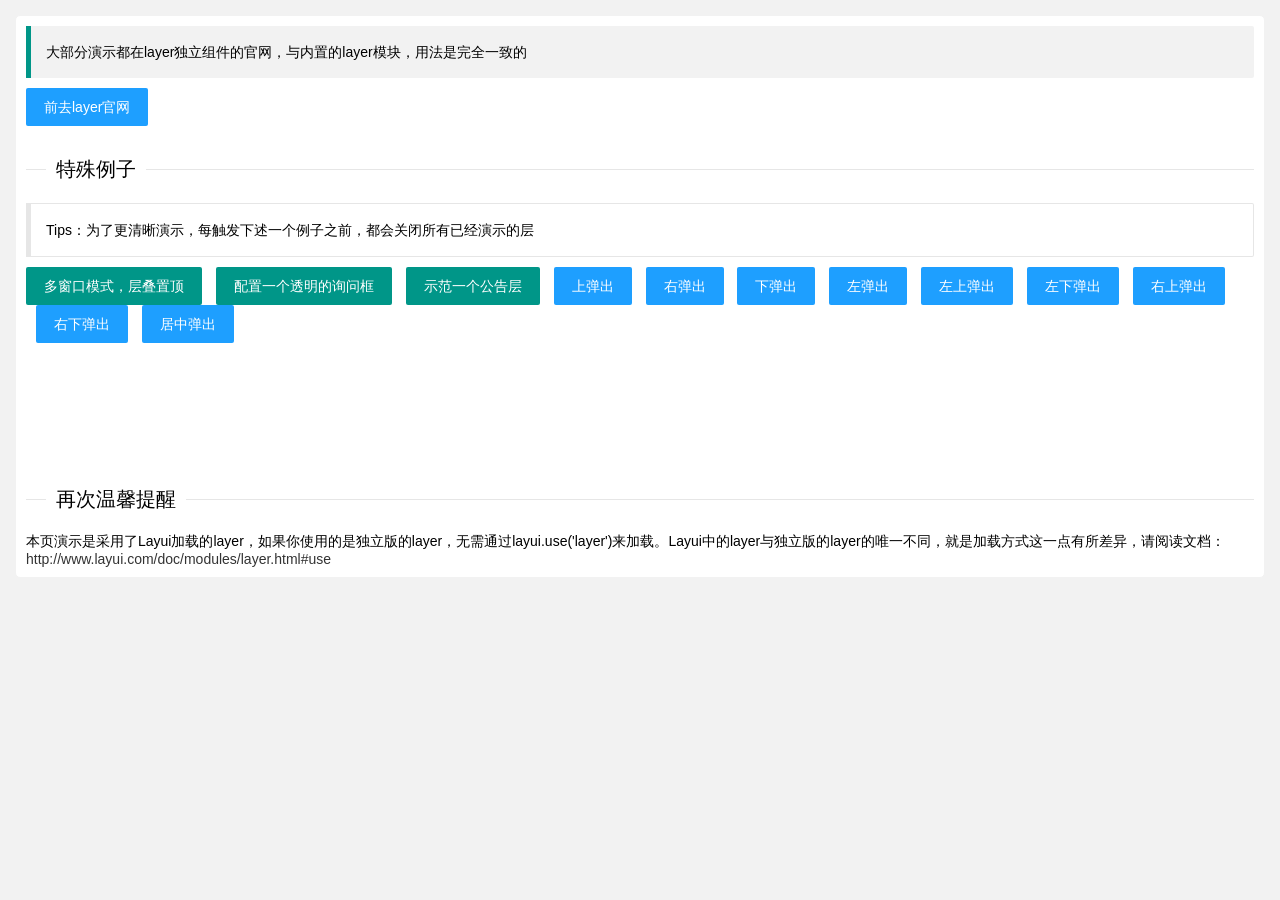
<file: server/src/main/webapp/static/res/page/layer.html>
<!DOCTYPE html>
<html>
<head>
    <meta charset="utf-8">
    <title>layui</title>
    <meta name="renderer" content="webkit">
    <meta http-equiv="X-UA-Compatible" content="IE=edge,chrome=1">
    <meta name="viewport" content="width=device-width, initial-scale=1, maximum-scale=1">
    <link rel="stylesheet" href="../lib/layui-v2.5.4/css/layui.css" media="all">
    <link rel="stylesheet" href="../css/public.css" media="all">
</head>
<body>
<div class="layuimini-container">
    <div class="layuimini-main">
        <blockquote class="layui-elem-quote">
            大部分演示都在layer独立组件的官网，与内置的layer模块，用法是完全一致的
        </blockquote>
        <a class="layui-btn layui-btn-normal" href="http://layer.layui.com/" target="_blank">前去layer官网</a>

        <fieldset class="layui-elem-field layui-field-title site-demo-button" style="margin-top: 30px;">
            <legend>特殊例子</legend>
        </fieldset>

        <div class="site-demo-button" id="layerDemo" style="margin-bottom: 0;">
            <blockquote class="layui-elem-quote layui-quote-nm">
                Tips：为了更清晰演示，每触发下述一个例子之前，都会关闭所有已经演示的层
            </blockquote>
            <button data-method="setTop" class="layui-btn">多窗口模式，层叠置顶</button>
            <button data-method="confirmTrans" class="layui-btn">配置一个透明的询问框</button>
            <button data-method="notice" class="layui-btn">示范一个公告层</button>
            <button data-method="offset" data-type="t" class="layui-btn layui-btn-normal">上弹出</button>
            <button data-method="offset" data-type="r" class="layui-btn layui-btn-normal">右弹出</button>
            <button data-method="offset" data-type="b" class="layui-btn layui-btn-normal">下弹出</button>
            <button data-method="offset" data-type="l" class="layui-btn layui-btn-normal">左弹出</button>
            <button data-method="offset" data-type="lt" class="layui-btn layui-btn-normal">左上弹出</button>
            <button data-method="offset" data-type="lb" class="layui-btn layui-btn-normal">左下弹出</button>
            <button data-method="offset" data-type="rt" class="layui-btn layui-btn-normal">右上弹出</button>
            <button data-method="offset" data-type="rb" class="layui-btn layui-btn-normal">右下弹出</button>
            <button data-method="offset" data-type="auto" class="layui-btn layui-btn-normal">居中弹出</button>
        </div>

        <!-- 示例-970 -->
        <ins class="adsbygoogle" style="display:inline-block;width:970px;height:90px" data-ad-client="ca-pub-6111334333458862" data-ad-slot="3820120620"></ins>

        <fieldset class="layui-elem-field layui-field-title" style="margin-top: 50px;">
            <legend>再次温馨提醒</legend>
        </fieldset>
        <p class="site-demo-text">本页演示是采用了Layui加载的layer，如果你使用的是独立版的layer，无需通过layui.use('layer')来加载。Layui中的layer与独立版的layer的唯一不同，就是加载方式这一点有所差异，请阅读文档：<a href="http://www.layui.com/doc/modules/layer.html#use" target="_blank">http://www.layui.com/doc/modules/layer.html#use</a></p>
    </div>
</div>
<script src="../lib/layui-v2.5.4/layui.js" charset="utf-8"></script>
<!-- 注意：如果你直接复制所有代码到本地，上述js路径需要改成你本地的 -->
<script>
    layui.use('layer', function () { //独立版的layer无需执行这一句
        var $ = layui.jquery, layer = layui.layer; //独立版的layer无需执行这一句

        //触发事件
        var active = {
            setTop: function () {
                var that = this;
                //多窗口模式，层叠置顶
                layer.open({
                    type: 2 //此处以iframe举例
                    , title: '当你选择该窗体时，即会在最顶端'
                    , area: ['390px', '260px']
                    , shade: 0
                    , maxmin: true
                    , offset: [ //为了演示，随机坐标
                        Math.random() * ($(window).height() - 300)
                        , Math.random() * ($(window).width() - 390)
                    ]
                    , content: '//layer.layui.com/test/settop.html'
                    , btn: ['继续弹出', '全部关闭'] //只是为了演示
                    , yes: function () {
                        $(that).click();
                    }
                    , btn2: function () {
                        layer.closeAll();
                    }

                    , zIndex: layer.zIndex //重点1
                    , success: function (layero) {
                        layer.setTop(layero); //重点2
                    }
                });
            }
            , confirmTrans: function () {
                //配置一个透明的询问框
                layer.msg('大部分参数都是可以公用的<br>合理搭配，展示不一样的风格', {
                    time: 20000, //20s后自动关闭
                    btn: ['明白了', '知道了', '哦']
                });
            }
            , notice: function () {
                //示范一个公告层
                layer.open({
                    type: 1
                    , title: false //不显示标题栏
                    , closeBtn: false
                    , area: '300px;'
                    , shade: 0.8
                    , id: 'LAY_layuipro' //设定一个id，防止重复弹出
                    , btn: ['火速围观', '残忍拒绝']
                    , btnAlign: 'c'
                    , moveType: 1 //拖拽模式，0或者1
                    , content: '<div style="padding: 50px; line-height: 22px; background-color: #393D49; color: #fff; font-weight: 300;">你知道吗？亲！<br>layer ≠ layui<br><br>layer只是作为Layui的一个弹层模块，由于其用户基数较大，所以常常会有人以为layui是layerui<br><br>layer虽然已被 Layui 收编为内置的弹层模块，但仍然会作为一个独立组件全力维护、升级。<br><br>我们此后的征途是星辰大海 ^_^</div>'
                    , success: function (layero) {
                        var btn = layero.find('.layui-layer-btn');
                        btn.find('.layui-layer-btn0').attr({
                            href: 'http://www.layui.com/'
                            , target: '_blank'
                        });
                    }
                });
            }
            , offset: function (othis) {
                var type = othis.data('type')
                    , text = othis.text();

                layer.open({
                    type: 1
                    , offset: type //具体配置参考：http://www.layui.com/doc/modules/layer.html#offset
                    , id: 'layerDemo' + type //防止重复弹出
                    , content: '<div style="padding: 20px 100px;">' + text + '</div>'
                    , btn: '关闭全部'
                    , btnAlign: 'c' //按钮居中
                    , shade: 0 //不显示遮罩
                    , yes: function () {
                        layer.closeAll();
                    }
                });
            }
        };

        $('#layerDemo .layui-btn').on('click', function () {
            var othis = $(this), method = othis.data('method');
            active[method] ? active[method].call(this, othis) : '';
        });

    });
</script>

</body>
</html>
</file>
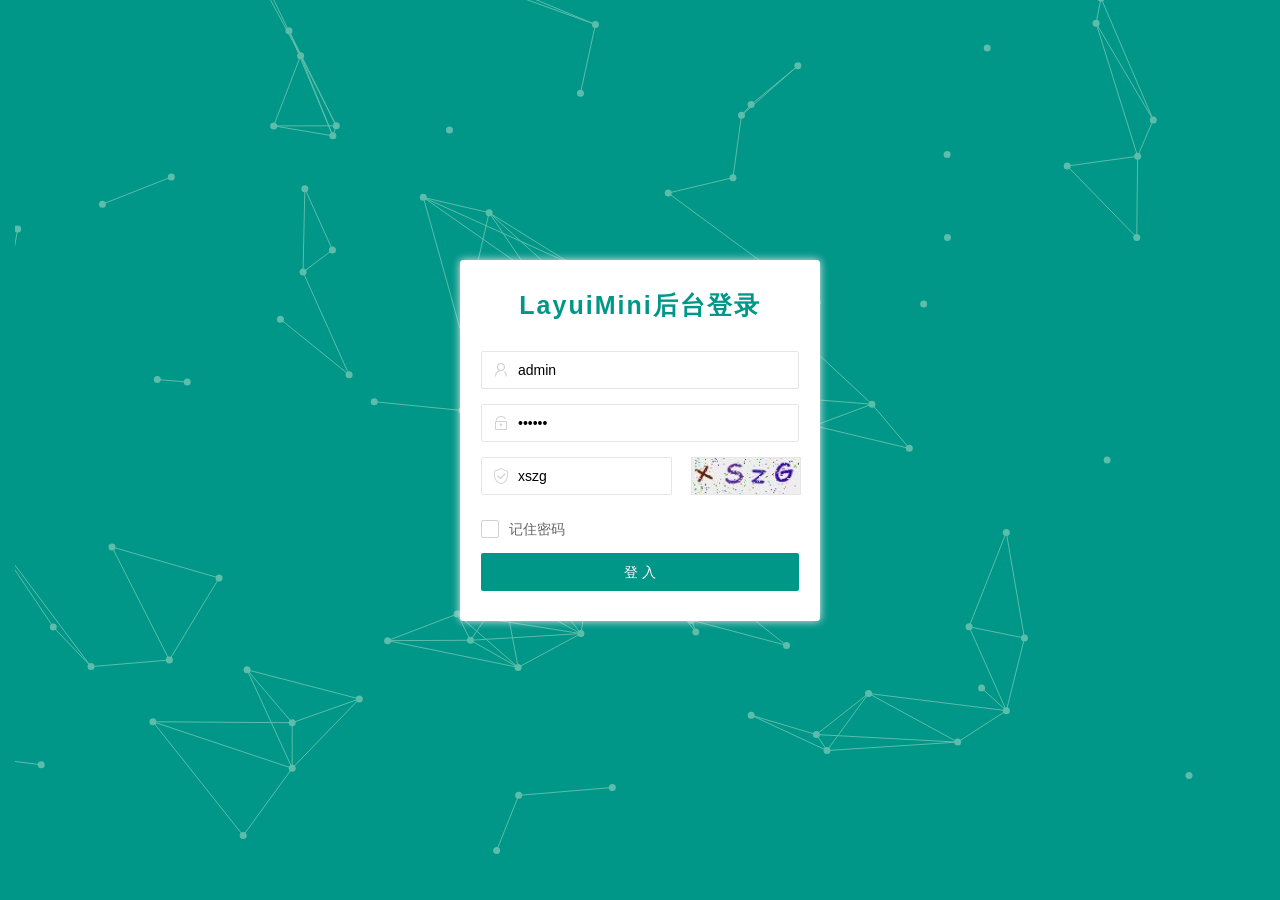
<file: server/src/main/webapp/static/res/page/login-1.html>
<!DOCTYPE html>
<html>
<head>
    <meta charset="UTF-8">
    <title>后台管理-登陆</title>
    <meta http-equiv="X-UA-Compatible" content="IE=edge,chrome=1">
    <meta http-equiv="Access-Control-Allow-Origin" content="*">
    <meta name="viewport" content="width=device-width, initial-scale=1, maximum-scale=1">
    <meta name="apple-mobile-web-app-status-bar-style" content="black">
    <meta name="apple-mobile-web-app-capable" content="yes">
    <meta name="format-detection" content="telephone=no">
    <link rel="stylesheet" href="../lib/layui-v2.5.4/css/layui.css" media="all">
    <!--[if lt IE 9]>
    <script src="https://cdn.staticfile.org/html5shiv/r29/html5.min.js"></script>
    <script src="https://cdn.staticfile.org/respond.js/1.4.2/respond.min.js"></script>
    <![endif]-->
    <style>
        html, body {width: 100%;height: 100%;overflow: hidden}
        body {background: #009688;}
        body:after {content:'';background-repeat:no-repeat;background-size:cover;-webkit-filter:blur(3px);-moz-filter:blur(3px);-o-filter:blur(3px);-ms-filter:blur(3px);filter:blur(3px);position:absolute;top:0;left:0;right:0;bottom:0;z-index:-1;}
        .layui-container {width: 100%;height: 100%;overflow: hidden}
        .admin-login-background {width:360px;height:300px;position:absolute;left:50%;top:40%;margin-left:-180px;margin-top:-100px;}
        .logo-title {text-align:center;letter-spacing:2px;padding:14px 0;}
        .logo-title h1 {color:#009688;font-size:25px;font-weight:bold;}
        .login-form {background-color:#fff;border:1px solid #fff;border-radius:3px;padding:14px 20px;box-shadow:0 0 8px #eeeeee;}
        .login-form .layui-form-item {position:relative;}
        .login-form .layui-form-item label {position:absolute;left:1px;top:1px;width:38px;line-height:36px;text-align:center;color:#d2d2d2;}
        .login-form .layui-form-item input {padding-left:36px;}
        .captcha {width:60%;display:inline-block;}
        .captcha-img {display:inline-block;width:34%;float:right;}
        .captcha-img img {height:34px;border:1px solid #e6e6e6;height:36px;width:100%;}
    </style>
</head>
<body>
<div class="layui-container">
    <div class="admin-login-background">
        <div class="layui-form login-form">
            <form class="layui-form" action="">
                <div class="layui-form-item logo-title">
                    <h1>LayuiMini后台登录</h1>
                </div>
                <div class="layui-form-item">
                    <label class="layui-icon layui-icon-username" for="username"></label>
                    <input type="text" name="username" lay-verify="required|account" placeholder="用户名或者邮箱" autocomplete="off" class="layui-input" value="admin">
                </div>
                <div class="layui-form-item">
                    <label class="layui-icon layui-icon-password" for="password"></label>
                    <input type="password" name="password" lay-verify="required|password" placeholder="密码" autocomplete="off" class="layui-input" value="123456">
                </div>
                <div class="layui-form-item">
                    <label class="layui-icon layui-icon-vercode" for="captcha"></label>
                    <input type="text" name="captcha" lay-verify="required|captcha" placeholder="图形验证码" autocomplete="off" class="layui-input verification captcha" value="xszg">
                    <div class="captcha-img">
                        <img id="captchaPic" src="../images/captcha.jpg">
                    </div>
                </div>
                <div class="layui-form-item">
                    <input type="checkbox" name="rememberMe" value="true" lay-skin="primary" title="记住密码">
                </div>
                <div class="layui-form-item">
                    <button class="layui-btn layui-btn-fluid" lay-submit="" lay-filter="login">登 入</button>
                </div>
            </form>
        </div>
    </div>
</div>
<script src="../lib/jquery-3.4.1/jquery-3.4.1.min.js" charset="utf-8"></script>
<script src="../lib/layui-v2.5.4/layui.js" charset="utf-8"></script>
<script src="../lib/jq-module/jquery.particleground.min.js" charset="utf-8"></script>
<script>
    layui.use(['form'], function () {
        var form = layui.form,
            layer = layui.layer;

        // 登录过期的时候，跳出ifram框架
        if (top.location != self.location) top.location = self.location;

        // 粒子线条背景
        $(document).ready(function(){
            $('.layui-container').particleground({
                dotColor:'#5cbdaa',
                lineColor:'#5cbdaa'
            });
        });

        // 进行登录操作
        form.on('submit(login)', function (data) {
            data = data.field;
            if (data.username == '') {
                layer.msg('用户名不能为空');
                return false;
            }
            if (data.password == '') {
                layer.msg('密码不能为空');
                return false;
            }
            if (data.captcha == '') {
                layer.msg('验证码不能为空');
                return false;
            }
            layer.msg('登录成功', function () {
                window.location = '/index.html';
            });
            return false;
        });
    });
</script>
</body>
</html>
</file>
<file: server/src/main/webapp/static/chat/user/css/user.css>
.layui-table-cell{
    height:auto!important;
    wite-space: normal;
}
</file>
<file: server/src/main/webapp/static/res/lib/layui-v2.5.4/css/layui.css>
/** layui-v2.5.4 MIT License By https://www.layui.com */
 .layui-inline,img{display:inline-block;vertical-align:middle}h1,h2,h3,h4,h5,h6{font-weight:400}.layui-edge,.layui-header,.layui-inline,.layui-main{position:relative}.layui-body,.layui-edge,.layui-elip{overflow:hidden}.layui-btn,.layui-edge,.layui-inline,img{vertical-align:middle}.layui-btn,.layui-disabled,.layui-icon,.layui-unselect{-moz-user-select:none;-webkit-user-select:none;-ms-user-select:none}.layui-elip,.layui-form-checkbox span,.layui-form-pane .layui-form-label{text-overflow:ellipsis;white-space:nowrap}.layui-breadcrumb,.layui-tree-btnGroup{visibility:hidden}blockquote,body,button,dd,div,dl,dt,form,h1,h2,h3,h4,h5,h6,input,li,ol,p,pre,td,textarea,th,ul{margin:0;padding:0;-webkit-tap-highlight-color:rgba(0,0,0,0)}a:active,a:hover{outline:0}img{border:none}li{list-style:none}table{border-collapse:collapse;border-spacing:0}h4,h5,h6{font-size:100%}button,input,optgroup,option,select,textarea{font-family:inherit;font-size:inherit;font-style:inherit;font-weight:inherit;outline:0}pre{white-space:pre-wrap;white-space:-moz-pre-wrap;white-space:-pre-wrap;white-space:-o-pre-wrap;word-wrap:break-word}body{line-height:24px;font:14px Helvetica Neue,Helvetica,PingFang SC,Tahoma,Arial,sans-serif}hr{height:1px;margin:10px 0;border:0;clear:both}a{color:#333;text-decoration:none}a:hover{color:#777}a cite{font-style:normal;*cursor:pointer}.layui-border-box,.layui-border-box *{box-sizing:border-box}.layui-box,.layui-box *{box-sizing:content-box}.layui-clear{clear:both;*zoom:1}.layui-clear:after{content:'\20';clear:both;*zoom:1;display:block;height:0}.layui-inline{*display:inline;*zoom:1}.layui-edge{display:inline-block;width:0;height:0;border-width:6px;border-style:dashed;border-color:transparent}.layui-edge-top{top:-4px;border-bottom-color:#999;border-bottom-style:solid}.layui-edge-right{border-left-color:#999;border-left-style:solid}.layui-edge-bottom{top:2px;border-top-color:#999;border-top-style:solid}.layui-edge-left{border-right-color:#999;border-right-style:solid}.layui-disabled,.layui-disabled:hover{color:#d2d2d2!important;cursor:not-allowed!important}.layui-circle{border-radius:100%}.layui-show{display:block!important}.layui-hide{display:none!important}@font-face{font-family:layui-icon;src:url(../font/iconfont.eot?v=250);src:url(../font/iconfont.eot?v=250#iefix) format('embedded-opentype'),url(../font/iconfont.woff2?v=250) format('woff2'),url(../font/iconfont.woff?v=250) format('woff'),url(../font/iconfont.ttf?v=250) format('truetype'),url(../font/iconfont.svg?v=250#layui-icon) format('svg')}.layui-icon{font-family:layui-icon!important;font-size:16px;font-style:normal;-webkit-font-smoothing:antialiased;-moz-osx-font-smoothing:grayscale}.layui-icon-reply-fill:before{content:"\e611"}.layui-icon-set-fill:before{content:"\e614"}.layui-icon-menu-fill:before{content:"\e60f"}.layui-icon-search:before{content:"\e615"}.layui-icon-share:before{content:"\e641"}.layui-icon-set-sm:before{content:"\e620"}.layui-icon-engine:before{content:"\e628"}.layui-icon-close:before{content:"\1006"}.layui-icon-close-fill:before{content:"\1007"}.layui-icon-chart-screen:before{content:"\e629"}.layui-icon-star:before{content:"\e600"}.layui-icon-circle-dot:before{content:"\e617"}.layui-icon-chat:before{content:"\e606"}.layui-icon-release:before{content:"\e609"}.layui-icon-list:before{content:"\e60a"}.layui-icon-chart:before{content:"\e62c"}.layui-icon-ok-circle:before{content:"\1005"}.layui-icon-layim-theme:before{content:"\e61b"}.layui-icon-table:before{content:"\e62d"}.layui-icon-right:before{content:"\e602"}.layui-icon-left:before{content:"\e603"}.layui-icon-cart-simple:before{content:"\e698"}.layui-icon-face-cry:before{content:"\e69c"}.layui-icon-face-smile:before{content:"\e6af"}.layui-icon-survey:before{content:"\e6b2"}.layui-icon-tree:before{content:"\e62e"}.layui-icon-upload-circle:before{content:"\e62f"}.layui-icon-add-circle:before{content:"\e61f"}.layui-icon-download-circle:before{content:"\e601"}.layui-icon-templeate-1:before{content:"\e630"}.layui-icon-util:before{content:"\e631"}.layui-icon-face-surprised:before{content:"\e664"}.layui-icon-edit:before{content:"\e642"}.layui-icon-speaker:before{content:"\e645"}.layui-icon-down:before{content:"\e61a"}.layui-icon-file:before{content:"\e621"}.layui-icon-layouts:before{content:"\e632"}.layui-icon-rate-half:before{content:"\e6c9"}.layui-icon-add-circle-fine:before{content:"\e608"}.layui-icon-prev-circle:before{content:"\e633"}.layui-icon-read:before{content:"\e705"}.layui-icon-404:before{content:"\e61c"}.layui-icon-carousel:before{content:"\e634"}.layui-icon-help:before{content:"\e607"}.layui-icon-code-circle:before{content:"\e635"}.layui-icon-water:before{content:"\e636"}.layui-icon-username:before{content:"\e66f"}.layui-icon-find-fill:before{content:"\e670"}.layui-icon-about:before{content:"\e60b"}.layui-icon-location:before{content:"\e715"}.layui-icon-up:before{content:"\e619"}.layui-icon-pause:before{content:"\e651"}.layui-icon-date:before{content:"\e637"}.layui-icon-layim-uploadfile:before{content:"\e61d"}.layui-icon-delete:before{content:"\e640"}.layui-icon-play:before{content:"\e652"}.layui-icon-top:before{content:"\e604"}.layui-icon-friends:before{content:"\e612"}.layui-icon-refresh-3:before{content:"\e9aa"}.layui-icon-ok:before{content:"\e605"}.layui-icon-layer:before{content:"\e638"}.layui-icon-face-smile-fine:before{content:"\e60c"}.layui-icon-dollar:before{content:"\e659"}.layui-icon-group:before{content:"\e613"}.layui-icon-layim-download:before{content:"\e61e"}.layui-icon-picture-fine:before{content:"\e60d"}.layui-icon-link:before{content:"\e64c"}.layui-icon-diamond:before{content:"\e735"}.layui-icon-log:before{content:"\e60e"}.layui-icon-rate-solid:before{content:"\e67a"}.layui-icon-fonts-del:before{content:"\e64f"}.layui-icon-unlink:before{content:"\e64d"}.layui-icon-fonts-clear:before{content:"\e639"}.layui-icon-triangle-r:before{content:"\e623"}.layui-icon-circle:before{content:"\e63f"}.layui-icon-radio:before{content:"\e643"}.layui-icon-align-center:before{content:"\e647"}.layui-icon-align-right:before{content:"\e648"}.layui-icon-align-left:before{content:"\e649"}.layui-icon-loading-1:before{content:"\e63e"}.layui-icon-return:before{content:"\e65c"}.layui-icon-fonts-strong:before{content:"\e62b"}.layui-icon-upload:before{content:"\e67c"}.layui-icon-dialogue:before{content:"\e63a"}.layui-icon-video:before{content:"\e6ed"}.layui-icon-headset:before{content:"\e6fc"}.layui-icon-cellphone-fine:before{content:"\e63b"}.layui-icon-add-1:before{content:"\e654"}.layui-icon-face-smile-b:before{content:"\e650"}.layui-icon-fonts-html:before{content:"\e64b"}.layui-icon-form:before{content:"\e63c"}.layui-icon-cart:before{content:"\e657"}.layui-icon-camera-fill:before{content:"\e65d"}.layui-icon-tabs:before{content:"\e62a"}.layui-icon-fonts-code:before{content:"\e64e"}.layui-icon-fire:before{content:"\e756"}.layui-icon-set:before{content:"\e716"}.layui-icon-fonts-u:before{content:"\e646"}.layui-icon-triangle-d:before{content:"\e625"}.layui-icon-tips:before{content:"\e702"}.layui-icon-picture:before{content:"\e64a"}.layui-icon-more-vertical:before{content:"\e671"}.layui-icon-flag:before{content:"\e66c"}.layui-icon-loading:before{content:"\e63d"}.layui-icon-fonts-i:before{content:"\e644"}.layui-icon-refresh-1:before{content:"\e666"}.layui-icon-rmb:before{content:"\e65e"}.layui-icon-home:before{content:"\e68e"}.layui-icon-user:before{content:"\e770"}.layui-icon-notice:before{content:"\e667"}.layui-icon-login-weibo:before{content:"\e675"}.layui-icon-voice:before{content:"\e688"}.layui-icon-upload-drag:before{content:"\e681"}.layui-icon-login-qq:before{content:"\e676"}.layui-icon-snowflake:before{content:"\e6b1"}.layui-icon-file-b:before{content:"\e655"}.layui-icon-template:before{content:"\e663"}.layui-icon-auz:before{content:"\e672"}.layui-icon-console:before{content:"\e665"}.layui-icon-app:before{content:"\e653"}.layui-icon-prev:before{content:"\e65a"}.layui-icon-website:before{content:"\e7ae"}.layui-icon-next:before{content:"\e65b"}.layui-icon-component:before{content:"\e857"}.layui-icon-more:before{content:"\e65f"}.layui-icon-login-wechat:before{content:"\e677"}.layui-icon-shrink-right:before{content:"\e668"}.layui-icon-spread-left:before{content:"\e66b"}.layui-icon-camera:before{content:"\e660"}.layui-icon-note:before{content:"\e66e"}.layui-icon-refresh:before{content:"\e669"}.layui-icon-female:before{content:"\e661"}.layui-icon-male:before{content:"\e662"}.layui-icon-password:before{content:"\e673"}.layui-icon-senior:before{content:"\e674"}.layui-icon-theme:before{content:"\e66a"}.layui-icon-tread:before{content:"\e6c5"}.layui-icon-praise:before{content:"\e6c6"}.layui-icon-star-fill:before{content:"\e658"}.layui-icon-rate:before{content:"\e67b"}.layui-icon-template-1:before{content:"\e656"}.layui-icon-vercode:before{content:"\e679"}.layui-icon-cellphone:before{content:"\e678"}.layui-icon-screen-full:before{content:"\e622"}.layui-icon-screen-restore:before{content:"\e758"}.layui-icon-cols:before{content:"\e610"}.layui-icon-export:before{content:"\e67d"}.layui-icon-print:before{content:"\e66d"}.layui-icon-slider:before{content:"\e714"}.layui-icon-addition:before{content:"\e624"}.layui-icon-subtraction:before{content:"\e67e"}.layui-icon-service:before{content:"\e626"}.layui-icon-transfer:before{content:"\e691"}.layui-main{width:1140px;margin:0 auto}.layui-header{z-index:1000;height:60px}.layui-header a:hover{transition:all .5s;-webkit-transition:all .5s}.layui-side{position:fixed;left:0;top:0;bottom:0;z-index:999;width:200px;overflow-x:hidden}.layui-side-scroll{position:relative;width:220px;height:100%;overflow-x:hidden}.layui-body{position:absolute;left:200px;right:0;top:0;bottom:0;z-index:998;width:auto;overflow-y:auto;box-sizing:border-box}.layui-layout-body{overflow:hidden}.layui-layout-admin .layui-header{background-color:#23262E}.layui-layout-admin .layui-side{top:60px;width:200px;overflow-x:hidden}.layui-layout-admin .layui-body{position:fixed;top:60px;bottom:44px}.layui-layout-admin .layui-main{width:auto;margin:0 15px}.layui-layout-admin .layui-footer{position:fixed;left:200px;right:0;bottom:0;height:44px;line-height:44px;padding:0 15px;background-color:#eee}.layui-layout-admin .layui-logo{position:absolute;left:0;top:0;width:200px;height:100%;line-height:60px;text-align:center;color:#009688;font-size:16px}.layui-layout-admin .layui-header .layui-nav{background:0 0}.layui-layout-left{position:absolute!important;left:200px;top:0}.layui-layout-right{position:absolute!important;right:0;top:0}.layui-container{position:relative;margin:0 auto;padding:0 15px;box-sizing:border-box}.layui-fluid{position:relative;margin:0 auto;padding:0 15px}.layui-row:after,.layui-row:before{content:'';display:block;clear:both}.layui-col-lg1,.layui-col-lg10,.layui-col-lg11,.layui-col-lg12,.layui-col-lg2,.layui-col-lg3,.layui-col-lg4,.layui-col-lg5,.layui-col-lg6,.layui-col-lg7,.layui-col-lg8,.layui-col-lg9,.layui-col-md1,.layui-col-md10,.layui-col-md11,.layui-col-md12,.layui-col-md2,.layui-col-md3,.layui-col-md4,.layui-col-md5,.layui-col-md6,.layui-col-md7,.layui-col-md8,.layui-col-md9,.layui-col-sm1,.layui-col-sm10,.layui-col-sm11,.layui-col-sm12,.layui-col-sm2,.layui-col-sm3,.layui-col-sm4,.layui-col-sm5,.layui-col-sm6,.layui-col-sm7,.layui-col-sm8,.layui-col-sm9,.layui-col-xs1,.layui-col-xs10,.layui-col-xs11,.layui-col-xs12,.layui-col-xs2,.layui-col-xs3,.layui-col-xs4,.layui-col-xs5,.layui-col-xs6,.layui-col-xs7,.layui-col-xs8,.layui-col-xs9{position:relative;display:block;box-sizing:border-box}.layui-col-xs1,.layui-col-xs10,.layui-col-xs11,.layui-col-xs12,.layui-col-xs2,.layui-col-xs3,.layui-col-xs4,.layui-col-xs5,.layui-col-xs6,.layui-col-xs7,.layui-col-xs8,.layui-col-xs9{float:left}.layui-col-xs1{width:8.33333333%}.layui-col-xs2{width:16.66666667%}.layui-col-xs3{width:25%}.layui-col-xs4{width:33.33333333%}.layui-col-xs5{width:41.66666667%}.layui-col-xs6{width:50%}.layui-col-xs7{width:58.33333333%}.layui-col-xs8{width:66.66666667%}.layui-col-xs9{width:75%}.layui-col-xs10{width:83.33333333%}.layui-col-xs11{width:91.66666667%}.layui-col-xs12{width:100%}.layui-col-xs-offset1{margin-left:8.33333333%}.layui-col-xs-offset2{margin-left:16.66666667%}.layui-col-xs-offset3{margin-left:25%}.layui-col-xs-offset4{margin-left:33.33333333%}.layui-col-xs-offset5{margin-left:41.66666667%}.layui-col-xs-offset6{margin-left:50%}.layui-col-xs-offset7{margin-left:58.33333333%}.layui-col-xs-offset8{margin-left:66.66666667%}.layui-col-xs-offset9{margin-left:75%}.layui-col-xs-offset10{margin-left:83.33333333%}.layui-col-xs-offset11{margin-left:91.66666667%}.layui-col-xs-offset12{margin-left:100%}@media screen and (max-width:768px){.layui-hide-xs{display:none!important}.layui-show-xs-block{display:block!important}.layui-show-xs-inline{display:inline!important}.layui-show-xs-inline-block{display:inline-block!important}}@media screen and (min-width:768px){.layui-container{width:750px}.layui-hide-sm{display:none!important}.layui-show-sm-block{display:block!important}.layui-show-sm-inline{display:inline!important}.layui-show-sm-inline-block{display:inline-block!important}.layui-col-sm1,.layui-col-sm10,.layui-col-sm11,.layui-col-sm12,.layui-col-sm2,.layui-col-sm3,.layui-col-sm4,.layui-col-sm5,.layui-col-sm6,.layui-col-sm7,.layui-col-sm8,.layui-col-sm9{float:left}.layui-col-sm1{width:8.33333333%}.layui-col-sm2{width:16.66666667%}.layui-col-sm3{width:25%}.layui-col-sm4{width:33.33333333%}.layui-col-sm5{width:41.66666667%}.layui-col-sm6{width:50%}.layui-col-sm7{width:58.33333333%}.layui-col-sm8{width:66.66666667%}.layui-col-sm9{width:75%}.layui-col-sm10{width:83.33333333%}.layui-col-sm11{width:91.66666667%}.layui-col-sm12{width:100%}.layui-col-sm-offset1{margin-left:8.33333333%}.layui-col-sm-offset2{margin-left:16.66666667%}.layui-col-sm-offset3{margin-left:25%}.layui-col-sm-offset4{margin-left:33.33333333%}.layui-col-sm-offset5{margin-left:41.66666667%}.layui-col-sm-offset6{margin-left:50%}.layui-col-sm-offset7{margin-left:58.33333333%}.layui-col-sm-offset8{margin-left:66.66666667%}.layui-col-sm-offset9{margin-left:75%}.layui-col-sm-offset10{margin-left:83.33333333%}.layui-col-sm-offset11{margin-left:91.66666667%}.layui-col-sm-offset12{margin-left:100%}}@media screen and (min-width:992px){.layui-container{width:970px}.layui-hide-md{display:none!important}.layui-show-md-block{display:block!important}.layui-show-md-inline{display:inline!important}.layui-show-md-inline-block{display:inline-block!important}.layui-col-md1,.layui-col-md10,.layui-col-md11,.layui-col-md12,.layui-col-md2,.layui-col-md3,.layui-col-md4,.layui-col-md5,.layui-col-md6,.layui-col-md7,.layui-col-md8,.layui-col-md9{float:left}.layui-col-md1{width:8.33333333%}.layui-col-md2{width:16.66666667%}.layui-col-md3{width:25%}.layui-col-md4{width:33.33333333%}.layui-col-md5{width:41.66666667%}.layui-col-md6{width:50%}.layui-col-md7{width:58.33333333%}.layui-col-md8{width:66.66666667%}.layui-col-md9{width:75%}.layui-col-md10{width:83.33333333%}.layui-col-md11{width:91.66666667%}.layui-col-md12{width:100%}.layui-col-md-offset1{margin-left:8.33333333%}.layui-col-md-offset2{margin-left:16.66666667%}.layui-col-md-offset3{margin-left:25%}.layui-col-md-offset4{margin-left:33.33333333%}.layui-col-md-offset5{margin-left:41.66666667%}.layui-col-md-offset6{margin-left:50%}.layui-col-md-offset7{margin-left:58.33333333%}.layui-col-md-offset8{margin-left:66.66666667%}.layui-col-md-offset9{margin-left:75%}.layui-col-md-offset10{margin-left:83.33333333%}.layui-col-md-offset11{margin-left:91.66666667%}.layui-col-md-offset12{margin-left:100%}}@media screen and (min-width:1200px){.layui-container{width:1170px}.layui-hide-lg{display:none!important}.layui-show-lg-block{display:block!important}.layui-show-lg-inline{display:inline!important}.layui-show-lg-inline-block{display:inline-block!important}.layui-col-lg1,.layui-col-lg10,.layui-col-lg11,.layui-col-lg12,.layui-col-lg2,.layui-col-lg3,.layui-col-lg4,.layui-col-lg5,.layui-col-lg6,.layui-col-lg7,.layui-col-lg8,.layui-col-lg9{float:left}.layui-col-lg1{width:8.33333333%}.layui-col-lg2{width:16.66666667%}.layui-col-lg3{width:25%}.layui-col-lg4{width:33.33333333%}.layui-col-lg5{width:41.66666667%}.layui-col-lg6{width:50%}.layui-col-lg7{width:58.33333333%}.layui-col-lg8{width:66.66666667%}.layui-col-lg9{width:75%}.layui-col-lg10{width:83.33333333%}.layui-col-lg11{width:91.66666667%}.layui-col-lg12{width:100%}.layui-col-lg-offset1{margin-left:8.33333333%}.layui-col-lg-offset2{margin-left:16.66666667%}.layui-col-lg-offset3{margin-left:25%}.layui-col-lg-offset4{margin-left:33.33333333%}.layui-col-lg-offset5{margin-left:41.66666667%}.layui-col-lg-offset6{margin-left:50%}.layui-col-lg-offset7{margin-left:58.33333333%}.layui-col-lg-offset8{margin-left:66.66666667%}.layui-col-lg-offset9{margin-left:75%}.layui-col-lg-offset10{margin-left:83.33333333%}.layui-col-lg-offset11{margin-left:91.66666667%}.layui-col-lg-offset12{margin-left:100%}}.layui-col-space1{margin:-.5px}.layui-col-space1>*{padding:.5px}.layui-col-space3{margin:-1.5px}.layui-col-space3>*{padding:1.5px}.layui-col-space5{margin:-2.5px}.layui-col-space5>*{padding:2.5px}.layui-col-space8{margin:-3.5px}.layui-col-space8>*{padding:3.5px}.layui-col-space10{margin:-5px}.layui-col-space10>*{padding:5px}.layui-col-space12{margin:-6px}.layui-col-space12>*{padding:6px}.layui-col-space15{margin:-7.5px}.layui-col-space15>*{padding:7.5px}.layui-col-space18{margin:-9px}.layui-col-space18>*{padding:9px}.layui-col-space20{margin:-10px}.layui-col-space20>*{padding:10px}.layui-col-space22{margin:-11px}.layui-col-space22>*{padding:11px}.layui-col-space25{margin:-12.5px}.layui-col-space25>*{padding:12.5px}.layui-col-space30{margin:-15px}.layui-col-space30>*{padding:15px}.layui-btn,.layui-input,.layui-select,.layui-textarea,.layui-upload-button{outline:0;-webkit-appearance:none;transition:all .3s;-webkit-transition:all .3s;box-sizing:border-box}.layui-elem-quote{margin-bottom:10px;padding:15px;line-height:22px;border-left:5px solid #009688;border-radius:0 2px 2px 0;background-color:#f2f2f2}.layui-quote-nm{border-style:solid;border-width:1px 1px 1px 5px;background:0 0}.layui-elem-field{margin-bottom:10px;padding:0;border-width:1px;border-style:solid}.layui-elem-field legend{margin-left:20px;padding:0 10px;font-size:20px;font-weight:300}.layui-field-title{margin:10px 0 20px;border-width:1px 0 0}.layui-field-box{padding:10px 15px}.layui-field-title .layui-field-box{padding:10px 0}.layui-progress{position:relative;height:6px;border-radius:20px;background-color:#e2e2e2}.layui-progress-bar{position:absolute;left:0;top:0;width:0;max-width:100%;height:6px;border-radius:20px;text-align:right;background-color:#5FB878;transition:all .3s;-webkit-transition:all .3s}.layui-progress-big,.layui-progress-big .layui-progress-bar{height:18px;line-height:18px}.layui-progress-text{position:relative;top:-20px;line-height:18px;font-size:12px;color:#666}.layui-progress-big .layui-progress-text{position:static;padding:0 10px;color:#fff}.layui-collapse{border-width:1px;border-style:solid;border-radius:2px}.layui-colla-content,.layui-colla-item{border-top-width:1px;border-top-style:solid}.layui-colla-item:first-child{border-top:none}.layui-colla-title{position:relative;height:42px;line-height:42px;padding:0 15px 0 35px;color:#333;background-color:#f2f2f2;cursor:pointer;font-size:14px;overflow:hidden}.layui-colla-content{display:none;padding:10px 15px;line-height:22px;color:#666}.layui-colla-icon{position:absolute;left:15px;top:0;font-size:14px}.layui-card{margin-bottom:15px;border-radius:2px;background-color:#fff;box-shadow:0 1px 2px 0 rgba(0,0,0,.05)}.layui-card:last-child{margin-bottom:0}.layui-card-header{position:relative;height:42px;line-height:42px;padding:0 15px;border-bottom:1px solid #f6f6f6;color:#333;border-radius:2px 2px 0 0;font-size:14px}.layui-bg-black,.layui-bg-blue,.layui-bg-cyan,.layui-bg-green,.layui-bg-orange,.layui-bg-red{color:#fff!important}.layui-card-body{position:relative;padding:10px 15px;line-height:24px}.layui-card-body[pad15]{padding:15px}.layui-card-body[pad20]{padding:20px}.layui-card-body .layui-table{margin:5px 0}.layui-card .layui-tab{margin:0}.layui-panel-window{position:relative;padding:15px;border-radius:0;border-top:5px solid #E6E6E6;background-color:#fff}.layui-auxiliar-moving{position:fixed;left:0;right:0;top:0;bottom:0;width:100%;height:100%;background:0 0;z-index:9999999999}.layui-form-label,.layui-form-mid,.layui-form-select,.layui-input-block,.layui-input-inline,.layui-textarea{position:relative}.layui-bg-red{background-color:#FF5722!important}.layui-bg-orange{background-color:#FFB800!important}.layui-bg-green{background-color:#009688!important}.layui-bg-cyan{background-color:#2F4056!important}.layui-bg-blue{background-color:#1E9FFF!important}.layui-bg-black{background-color:#393D49!important}.layui-bg-gray{background-color:#eee!important;color:#666!important}.layui-badge-rim,.layui-colla-content,.layui-colla-item,.layui-collapse,.layui-elem-field,.layui-form-pane .layui-form-item[pane],.layui-form-pane .layui-form-label,.layui-input,.layui-layedit,.layui-layedit-tool,.layui-quote-nm,.layui-select,.layui-tab-bar,.layui-tab-card,.layui-tab-title,.layui-tab-title .layui-this:after,.layui-textarea{border-color:#e6e6e6}.layui-timeline-item:before,hr{background-color:#e6e6e6}.layui-text{line-height:22px;font-size:14px;color:#666}.layui-text h1,.layui-text h2,.layui-text h3{font-weight:500;color:#333}.layui-text h1{font-size:30px}.layui-text h2{font-size:24px}.layui-text h3{font-size:18px}.layui-text a:not(.layui-btn){color:#01AAED}.layui-text a:not(.layui-btn):hover{text-decoration:underline}.layui-text ul{padding:5px 0 5px 15px}.layui-text ul li{margin-top:5px;list-style-type:disc}.layui-text em,.layui-word-aux{color:#999!important;padding:0 5px!important}.layui-btn{display:inline-block;height:38px;line-height:38px;padding:0 18px;background-color:#009688;color:#fff;white-space:nowrap;text-align:center;font-size:14px;border:none;border-radius:2px;cursor:pointer}.layui-btn:hover{opacity:.8;filter:alpha(opacity=80);color:#fff}.layui-btn:active{opacity:1;filter:alpha(opacity=100)}.layui-btn+.layui-btn{margin-left:10px}.layui-btn-container{font-size:0}.layui-btn-container .layui-btn{margin-right:10px;margin-bottom:10px}.layui-btn-container .layui-btn+.layui-btn{margin-left:0}.layui-table .layui-btn-container .layui-btn{margin-bottom:9px}.layui-btn-radius{border-radius:100px}.layui-btn .layui-icon{margin-right:3px;font-size:18px;vertical-align:bottom;vertical-align:middle\9}.layui-btn-primary{border:1px solid #C9C9C9;background-color:#fff;color:#555}.layui-btn-primary:hover{border-color:#009688;color:#333}.layui-btn-normal{background-color:#1E9FFF}.layui-btn-warm{background-color:#FFB800}.layui-btn-danger{background-color:#FF5722}.layui-btn-checked{background-color:#5FB878}.layui-btn-disabled,.layui-btn-disabled:active,.layui-btn-disabled:hover{border:1px solid #e6e6e6;background-color:#FBFBFB;color:#C9C9C9;cursor:not-allowed;opacity:1}.layui-btn-lg{height:44px;line-height:44px;padding:0 25px;font-size:16px}.layui-btn-sm{height:30px;line-height:30px;padding:0 10px;font-size:12px}.layui-btn-sm i{font-size:16px!important}.layui-btn-xs{height:22px;line-height:22px;padding:0 5px;font-size:12px}.layui-btn-xs i{font-size:14px!important}.layui-btn-group{display:inline-block;vertical-align:middle;font-size:0}.layui-btn-group .layui-btn{margin-left:0!important;margin-right:0!important;border-left:1px solid rgba(255,255,255,.5);border-radius:0}.layui-btn-group .layui-btn-primary{border-left:none}.layui-btn-group .layui-btn-primary:hover{border-color:#C9C9C9;color:#009688}.layui-btn-group .layui-btn:first-child{border-left:none;border-radius:2px 0 0 2px}.layui-btn-group .layui-btn-primary:first-child{border-left:1px solid #c9c9c9}.layui-btn-group .layui-btn:last-child{border-radius:0 2px 2px 0}.layui-btn-group .layui-btn+.layui-btn{margin-left:0}.layui-btn-group+.layui-btn-group{margin-left:10px}.layui-btn-fluid{width:100%}.layui-input,.layui-select,.layui-textarea{height:38px;line-height:1.3;line-height:38px\9;border-width:1px;border-style:solid;background-color:#fff;border-radius:2px}.layui-input::-webkit-input-placeholder,.layui-select::-webkit-input-placeholder,.layui-textarea::-webkit-input-placeholder{line-height:1.3}.layui-input,.layui-textarea{display:block;width:100%;padding-left:10px}.layui-input:hover,.layui-textarea:hover{border-color:#D2D2D2!important}.layui-input:focus,.layui-textarea:focus{border-color:#C9C9C9!important}.layui-textarea{min-height:100px;height:auto;line-height:20px;padding:6px 10px;resize:vertical}.layui-select{padding:0 10px}.layui-form input[type=checkbox],.layui-form input[type=radio],.layui-form select{display:none}.layui-form [lay-ignore]{display:initial}.layui-form-item{margin-bottom:15px;clear:both;*zoom:1}.layui-form-item:after{content:'\20';clear:both;*zoom:1;display:block;height:0}.layui-form-label{float:left;display:block;padding:9px 15px;width:80px;font-weight:400;line-height:20px;text-align:right}.layui-form-label-col{display:block;float:none;padding:9px 0;line-height:20px;text-align:left}.layui-form-item .layui-inline{margin-bottom:5px;margin-right:10px}.layui-input-block{margin-left:110px;min-height:36px}.layui-input-inline{display:inline-block;vertical-align:middle}.layui-form-item .layui-input-inline{float:left;width:190px;margin-right:10px}.layui-form-text .layui-input-inline{width:auto}.layui-form-mid{float:left;display:block;padding:9px 0!important;line-height:20px;margin-right:10px}.layui-form-danger+.layui-form-select .layui-input,.layui-form-danger:focus{border-color:#FF5722!important}.layui-form-select .layui-input{padding-right:30px;cursor:pointer}.layui-form-select .layui-edge{position:absolute;right:10px;top:50%;margin-top:-3px;cursor:pointer;border-width:6px;border-top-color:#c2c2c2;border-top-style:solid;transition:all .3s;-webkit-transition:all .3s}.layui-form-select dl{display:none;position:absolute;left:0;top:42px;padding:5px 0;z-index:899;min-width:100%;border:1px solid #d2d2d2;max-height:300px;overflow-y:auto;background-color:#fff;border-radius:2px;box-shadow:0 2px 4px rgba(0,0,0,.12);box-sizing:border-box}.layui-form-select dl dd,.layui-form-select dl dt{padding:0 10px;line-height:36px;white-space:nowrap;overflow:hidden;text-overflow:ellipsis}.layui-form-select dl dt{font-size:12px;color:#999}.layui-form-select dl dd{cursor:pointer}.layui-form-select dl dd:hover{background-color:#f2f2f2;-webkit-transition:.5s all;transition:.5s all}.layui-form-select .layui-select-group dd{padding-left:20px}.layui-form-select dl dd.layui-select-tips{padding-left:10px!important;color:#999}.layui-form-select dl dd.layui-this{background-color:#5FB878;color:#fff}.layui-form-checkbox,.layui-form-select dl dd.layui-disabled{background-color:#fff}.layui-form-selected dl{display:block}.layui-form-checkbox,.layui-form-checkbox *,.layui-form-switch{display:inline-block;vertical-align:middle}.layui-form-selected .layui-edge{margin-top:-9px;-webkit-transform:rotate(180deg);transform:rotate(180deg);margin-top:-3px\9}:root .layui-form-selected .layui-edge{margin-top:-9px\0/IE9}.layui-form-selectup dl{top:auto;bottom:42px}.layui-select-none{margin:5px 0;text-align:center;color:#999}.layui-select-disabled .layui-disabled{border-color:#eee!important}.layui-select-disabled .layui-edge{border-top-color:#d2d2d2}.layui-form-checkbox{position:relative;height:30px;line-height:30px;margin-right:10px;padding-right:30px;cursor:pointer;font-size:0;-webkit-transition:.1s linear;transition:.1s linear;box-sizing:border-box}.layui-form-checkbox span{padding:0 10px;height:100%;font-size:14px;border-radius:2px 0 0 2px;background-color:#d2d2d2;color:#fff;overflow:hidden}.layui-form-checkbox:hover span{background-color:#c2c2c2}.layui-form-checkbox i{position:absolute;right:0;top:0;width:30px;height:28px;border:1px solid #d2d2d2;border-left:none;border-radius:0 2px 2px 0;color:#fff;font-size:20px;text-align:center}.layui-form-checkbox:hover i{border-color:#c2c2c2;color:#c2c2c2}.layui-form-checked,.layui-form-checked:hover{border-color:#5FB878}.layui-form-checked span,.layui-form-checked:hover span{background-color:#5FB878}.layui-form-checked i,.layui-form-checked:hover i{color:#5FB878}.layui-form-item .layui-form-checkbox{margin-top:4px}.layui-form-checkbox[lay-skin=primary]{height:auto!important;line-height:normal!important;min-width:18px;min-height:18px;border:none!important;margin-right:0;padding-left:28px;padding-right:0;background:0 0}.layui-form-checkbox[lay-skin=primary] span{padding-left:0;padding-right:15px;line-height:18px;background:0 0;color:#666}.layui-form-checkbox[lay-skin=primary] i{right:auto;left:0;width:16px;height:16px;line-height:16px;border:1px solid #d2d2d2;font-size:12px;border-radius:2px;background-color:#fff;-webkit-transition:.1s linear;transition:.1s linear}.layui-form-checkbox[lay-skin=primary]:hover i{border-color:#5FB878;color:#fff}.layui-form-checked[lay-skin=primary] i{border-color:#5FB878!important;background-color:#5FB878;color:#fff}.layui-checkbox-disbaled[lay-skin=primary] span{background:0 0!important;color:#c2c2c2}.layui-checkbox-disbaled[lay-skin=primary]:hover i{border-color:#d2d2d2}.layui-form-item .layui-form-checkbox[lay-skin=primary]{margin-top:10px}.layui-form-switch{position:relative;height:22px;line-height:22px;min-width:35px;padding:0 5px;margin-top:8px;border:1px solid #d2d2d2;border-radius:20px;cursor:pointer;background-color:#fff;-webkit-transition:.1s linear;transition:.1s linear}.layui-form-switch i{position:absolute;left:5px;top:3px;width:16px;height:16px;border-radius:20px;background-color:#d2d2d2;-webkit-transition:.1s linear;transition:.1s linear}.layui-form-switch em{position:relative;top:0;width:25px;margin-left:21px;padding:0!important;text-align:center!important;color:#999!important;font-style:normal!important;font-size:12px}.layui-form-onswitch{border-color:#5FB878;background-color:#5FB878}.layui-checkbox-disbaled,.layui-checkbox-disbaled i{border-color:#e2e2e2!important}.layui-form-onswitch i{left:100%;margin-left:-21px;background-color:#fff}.layui-form-onswitch em{margin-left:5px;margin-right:21px;color:#fff!important}.layui-checkbox-disbaled span{background-color:#e2e2e2!important}.layui-checkbox-disbaled:hover i{color:#fff!important}[lay-radio]{display:none}.layui-form-radio,.layui-form-radio *{display:inline-block;vertical-align:middle}.layui-form-radio{line-height:28px;margin:6px 10px 0 0;padding-right:10px;cursor:pointer;font-size:0}.layui-form-radio *{font-size:14px}.layui-form-radio>i{margin-right:8px;font-size:22px;color:#c2c2c2}.layui-form-radio>i:hover,.layui-form-radioed>i{color:#5FB878}.layui-radio-disbaled>i{color:#e2e2e2!important}.layui-form-pane .layui-form-label{width:110px;padding:8px 15px;height:38px;line-height:20px;border-width:1px;border-style:solid;border-radius:2px 0 0 2px;text-align:center;background-color:#FBFBFB;overflow:hidden;box-sizing:border-box}.layui-form-pane .layui-input-inline{margin-left:-1px}.layui-form-pane .layui-input-block{margin-left:110px;left:-1px}.layui-form-pane .layui-input{border-radius:0 2px 2px 0}.layui-form-pane .layui-form-text .layui-form-label{float:none;width:100%;border-radius:2px;box-sizing:border-box;text-align:left}.layui-form-pane .layui-form-text .layui-input-inline{display:block;margin:0;top:-1px;clear:both}.layui-form-pane .layui-form-text .layui-input-block{margin:0;left:0;top:-1px}.layui-form-pane .layui-form-text .layui-textarea{min-height:100px;border-radius:0 0 2px 2px}.layui-form-pane .layui-form-checkbox{margin:4px 0 4px 10px}.layui-form-pane .layui-form-radio,.layui-form-pane .layui-form-switch{margin-top:6px;margin-left:10px}.layui-form-pane .layui-form-item[pane]{position:relative;border-width:1px;border-style:solid}.layui-form-pane .layui-form-item[pane] .layui-form-label{position:absolute;left:0;top:0;height:100%;border-width:0 1px 0 0}.layui-form-pane .layui-form-item[pane] .layui-input-inline{margin-left:110px}@media screen and (max-width:450px){.layui-form-item .layui-form-label{text-overflow:ellipsis;overflow:hidden;white-space:nowrap}.layui-form-item .layui-inline{display:block;margin-right:0;margin-bottom:20px;clear:both}.layui-form-item .layui-inline:after{content:'\20';clear:both;display:block;height:0}.layui-form-item .layui-input-inline{display:block;float:none;left:-3px;width:auto;margin:0 0 10px 112px}.layui-form-item .layui-input-inline+.layui-form-mid{margin-left:110px;top:-5px;padding:0}.layui-form-item .layui-form-checkbox{margin-right:5px;margin-bottom:5px}}.layui-layedit{border-width:1px;border-style:solid;border-radius:2px}.layui-layedit-tool{padding:3px 5px;border-bottom-width:1px;border-bottom-style:solid;font-size:0}.layedit-tool-fixed{position:fixed;top:0;border-top:1px solid #e2e2e2}.layui-layedit-tool .layedit-tool-mid,.layui-layedit-tool .layui-icon{display:inline-block;vertical-align:middle;text-align:center;font-size:14px}.layui-layedit-tool .layui-icon{position:relative;width:32px;height:30px;line-height:30px;margin:3px 5px;color:#777;cursor:pointer;border-radius:2px}.layui-layedit-tool .layui-icon:hover{color:#393D49}.layui-layedit-tool .layui-icon:active{color:#000}.layui-layedit-tool .layedit-tool-active{background-color:#e2e2e2;color:#000}.layui-layedit-tool .layui-disabled,.layui-layedit-tool .layui-disabled:hover{color:#d2d2d2;cursor:not-allowed}.layui-layedit-tool .layedit-tool-mid{width:1px;height:18px;margin:0 10px;background-color:#d2d2d2}.layedit-tool-html{width:50px!important;font-size:30px!important}.layedit-tool-b,.layedit-tool-code,.layedit-tool-help{font-size:16px!important}.layedit-tool-d,.layedit-tool-face,.layedit-tool-image,.layedit-tool-unlink{font-size:18px!important}.layedit-tool-image input{position:absolute;font-size:0;left:0;top:0;width:100%;height:100%;opacity:.01;filter:Alpha(opacity=1);cursor:pointer}.layui-layedit-iframe iframe{display:block;width:100%}#LAY_layedit_code{overflow:hidden}.layui-laypage{display:inline-block;*display:inline;*zoom:1;vertical-align:middle;margin:10px 0;font-size:0}.layui-laypage>a:first-child,.layui-laypage>a:first-child em{border-radius:2px 0 0 2px}.layui-laypage>a:last-child,.layui-laypage>a:last-child em{border-radius:0 2px 2px 0}.layui-laypage>:first-child{margin-left:0!important}.layui-laypage>:last-child{margin-right:0!important}.layui-laypage a,.layui-laypage button,.layui-laypage input,.layui-laypage select,.layui-laypage span{border:1px solid #e2e2e2}.layui-laypage a,.layui-laypage span{display:inline-block;*display:inline;*zoom:1;vertical-align:middle;padding:0 15px;height:28px;line-height:28px;margin:0 -1px 5px 0;background-color:#fff;color:#333;font-size:12px}.layui-flow-more a *,.layui-laypage input,.layui-table-view select[lay-ignore]{display:inline-block}.layui-laypage a:hover{color:#009688}.layui-laypage em{font-style:normal}.layui-laypage .layui-laypage-spr{color:#999;font-weight:700}.layui-laypage a{text-decoration:none}.layui-laypage .layui-laypage-curr{position:relative}.layui-laypage .layui-laypage-curr em{position:relative;color:#fff}.layui-laypage .layui-laypage-curr .layui-laypage-em{position:absolute;left:-1px;top:-1px;padding:1px;width:100%;height:100%;background-color:#009688}.layui-laypage-em{border-radius:2px}.layui-laypage-next em,.layui-laypage-prev em{font-family:Sim sun;font-size:16px}.layui-laypage .layui-laypage-count,.layui-laypage .layui-laypage-limits,.layui-laypage .layui-laypage-refresh,.layui-laypage .layui-laypage-skip{margin-left:10px;margin-right:10px;padding:0;border:none}.layui-laypage .layui-laypage-limits,.layui-laypage .layui-laypage-refresh{vertical-align:top}.layui-laypage .layui-laypage-refresh i{font-size:18px;cursor:pointer}.layui-laypage select{height:22px;padding:3px;border-radius:2px;cursor:pointer}.layui-laypage .layui-laypage-skip{height:30px;line-height:30px;color:#999}.layui-laypage button,.layui-laypage input{height:30px;line-height:30px;border-radius:2px;vertical-align:top;background-color:#fff;box-sizing:border-box}.layui-laypage input{width:40px;margin:0 10px;padding:0 3px;text-align:center}.layui-laypage input:focus,.layui-laypage select:focus{border-color:#009688!important}.layui-laypage button{margin-left:10px;padding:0 10px;cursor:pointer}.layui-table,.layui-table-view{margin:10px 0}.layui-flow-more{margin:10px 0;text-align:center;color:#999;font-size:14px}.layui-flow-more a{height:32px;line-height:32px}.layui-flow-more a *{vertical-align:top}.layui-flow-more a cite{padding:0 20px;border-radius:3px;background-color:#eee;color:#333;font-style:normal}.layui-flow-more a cite:hover{opacity:.8}.layui-flow-more a i{font-size:30px;color:#737383}.layui-table{width:100%;background-color:#fff;color:#666}.layui-table tr{transition:all .3s;-webkit-transition:all .3s}.layui-table th{text-align:left;font-weight:400}.layui-table tbody tr:hover,.layui-table thead tr,.layui-table-click,.layui-table-header,.layui-table-hover,.layui-table-mend,.layui-table-patch,.layui-table-tool,.layui-table-total,.layui-table-total tr,.layui-table[lay-even] tr:nth-child(even){background-color:#f2f2f2}.layui-table td,.layui-table th,.layui-table-col-set,.layui-table-fixed-r,.layui-table-grid-down,.layui-table-header,.layui-table-page,.layui-table-tips-main,.layui-table-tool,.layui-table-total,.layui-table-view,.layui-table[lay-skin=line],.layui-table[lay-skin=row]{border-width:1px;border-style:solid;border-color:#e6e6e6}.layui-table td,.layui-table th{position:relative;padding:9px 15px;min-height:20px;line-height:20px;font-size:14px}.layui-table[lay-skin=line] td,.layui-table[lay-skin=line] th{border-width:0 0 1px}.layui-table[lay-skin=row] td,.layui-table[lay-skin=row] th{border-width:0 1px 0 0}.layui-table[lay-skin=nob] td,.layui-table[lay-skin=nob] th{border:none}.layui-table img{max-width:100px}.layui-table[lay-size=lg] td,.layui-table[lay-size=lg] th{padding:15px 30px}.layui-table-view .layui-table[lay-size=lg] .layui-table-cell{height:40px;line-height:40px}.layui-table[lay-size=sm] td,.layui-table[lay-size=sm] th{font-size:12px;padding:5px 10px}.layui-table-view .layui-table[lay-size=sm] .layui-table-cell{height:20px;line-height:20px}.layui-table[lay-data]{display:none}.layui-table-box{position:relative;overflow:hidden}.layui-table-view .layui-table{position:relative;width:auto;margin:0}.layui-table-view .layui-table[lay-skin=line]{border-width:0 1px 0 0}.layui-table-view .layui-table[lay-skin=row]{border-width:0 0 1px}.layui-table-view .layui-table td,.layui-table-view .layui-table th{padding:5px 0;border-top:none;border-left:none}.layui-table-view .layui-table th.layui-unselect .layui-table-cell span{cursor:pointer}.layui-table-view .layui-table td{cursor:default}.layui-table-view .layui-table td[data-edit=text]{cursor:text}.layui-table-view .layui-form-checkbox[lay-skin=primary] i{width:18px;height:18px}.layui-table-view .layui-form-radio{line-height:0;padding:0}.layui-table-view .layui-form-radio>i{margin:0;font-size:20px}.layui-table-init{position:absolute;left:0;top:0;width:100%;height:100%;text-align:center;z-index:110}.layui-table-init .layui-icon{position:absolute;left:50%;top:50%;margin:-15px 0 0 -15px;font-size:30px;color:#c2c2c2}.layui-table-header{border-width:0 0 1px;overflow:hidden}.layui-table-header .layui-table{margin-bottom:-1px}.layui-table-tool .layui-inline[lay-event]{position:relative;width:26px;height:26px;padding:5px;line-height:16px;margin-right:10px;text-align:center;color:#333;border:1px solid #ccc;cursor:pointer;-webkit-transition:.5s all;transition:.5s all}.layui-table-tool .layui-inline[lay-event]:hover{border:1px solid #999}.layui-table-tool-temp{padding-right:120px}.layui-table-tool-self{position:absolute;right:17px;top:10px}.layui-table-tool .layui-table-tool-self .layui-inline[lay-event]{margin:0 0 0 10px}.layui-table-tool-panel{position:absolute;top:29px;left:-1px;padding:5px 0;min-width:150px;min-height:40px;border:1px solid #d2d2d2;text-align:left;overflow-y:auto;background-color:#fff;box-shadow:0 2px 4px rgba(0,0,0,.12)}.layui-table-cell,.layui-table-tool-panel li{overflow:hidden;text-overflow:ellipsis;white-space:nowrap}.layui-table-tool-panel li{padding:0 10px;line-height:30px;-webkit-transition:.5s all;transition:.5s all}.layui-table-tool-panel li .layui-form-checkbox[lay-skin=primary]{width:100%;padding-left:28px}.layui-table-tool-panel li:hover{background-color:#f2f2f2}.layui-table-tool-panel li .layui-form-checkbox[lay-skin=primary] i{position:absolute;left:0;top:0}.layui-table-tool-panel li .layui-form-checkbox[lay-skin=primary] span{padding:0}.layui-table-tool .layui-table-tool-self .layui-table-tool-panel{left:auto;right:-1px}.layui-table-col-set{position:absolute;right:0;top:0;width:20px;height:100%;border-width:0 0 0 1px;background-color:#fff}.layui-table-sort{width:10px;height:20px;margin-left:5px;cursor:pointer!important}.layui-table-sort .layui-edge{position:absolute;left:5px;border-width:5px}.layui-table-sort .layui-table-sort-asc{top:3px;border-top:none;border-bottom-style:solid;border-bottom-color:#b2b2b2}.layui-table-sort .layui-table-sort-asc:hover{border-bottom-color:#666}.layui-table-sort .layui-table-sort-desc{bottom:5px;border-bottom:none;border-top-style:solid;border-top-color:#b2b2b2}.layui-table-sort .layui-table-sort-desc:hover{border-top-color:#666}.layui-table-sort[lay-sort=asc] .layui-table-sort-asc{border-bottom-color:#000}.layui-table-sort[lay-sort=desc] .layui-table-sort-desc{border-top-color:#000}.layui-table-cell{height:28px;line-height:28px;padding:0 15px;position:relative;box-sizing:border-box}.layui-table-cell .layui-form-checkbox[lay-skin=primary]{top:-1px;padding:0}.layui-table-cell .layui-table-link{color:#01AAED}.laytable-cell-checkbox,.laytable-cell-numbers,.laytable-cell-radio,.laytable-cell-space{padding:0;text-align:center}.layui-table-body{position:relative;overflow:auto;margin-right:-1px;margin-bottom:-1px}.layui-table-body .layui-none{line-height:26px;padding:15px;text-align:center;color:#999}.layui-table-fixed{position:absolute;left:0;top:0;z-index:101}.layui-table-fixed .layui-table-body{overflow:hidden}.layui-table-fixed-l{box-shadow:0 -1px 8px rgba(0,0,0,.08)}.layui-table-fixed-r{left:auto;right:-1px;border-width:0 0 0 1px;box-shadow:-1px 0 8px rgba(0,0,0,.08)}.layui-table-fixed-r .layui-table-header{position:relative;overflow:visible}.layui-table-mend{position:absolute;right:-49px;top:0;height:100%;width:50px}.layui-table-tool{position:relative;z-index:890;width:100%;min-height:50px;line-height:30px;padding:10px 15px;border-width:0 0 1px}.layui-table-tool .layui-btn-container{margin-bottom:-10px}.layui-table-page,.layui-table-total{border-width:1px 0 0;margin-bottom:-1px;overflow:hidden}.layui-table-page{position:relative;width:100%;padding:7px 7px 0;height:41px;font-size:12px;white-space:nowrap}.layui-table-page>div{height:26px}.layui-table-page .layui-laypage{margin:0}.layui-table-page .layui-laypage a,.layui-table-page .layui-laypage span{height:26px;line-height:26px;margin-bottom:10px;border:none;background:0 0}.layui-table-page .layui-laypage a,.layui-table-page .layui-laypage span.layui-laypage-curr{padding:0 12px}.layui-table-page .layui-laypage span{margin-left:0;padding:0}.layui-table-page .layui-laypage .layui-laypage-prev{margin-left:-7px!important}.layui-table-page .layui-laypage .layui-laypage-curr .layui-laypage-em{left:0;top:0;padding:0}.layui-table-page .layui-laypage button,.layui-table-page .layui-laypage input{height:26px;line-height:26px}.layui-table-page .layui-laypage input{width:40px}.layui-table-page .layui-laypage button{padding:0 10px}.layui-table-page select{height:18px}.layui-table-patch .layui-table-cell{padding:0;width:30px}.layui-table-edit{position:absolute;left:0;top:0;width:100%;height:100%;padding:0 14px 1px;border-radius:0;box-shadow:1px 1px 20px rgba(0,0,0,.15)}.layui-table-edit:focus{border-color:#5FB878!important}select.layui-table-edit{padding:0 0 0 10px;border-color:#C9C9C9}.layui-table-view .layui-form-checkbox,.layui-table-view .layui-form-radio,.layui-table-view .layui-form-switch{top:0;margin:0;box-sizing:content-box}.layui-table-view .layui-form-checkbox{top:-1px;height:26px;line-height:26px}.layui-table-view .layui-form-checkbox i{height:26px}.layui-table-grid .layui-table-cell{overflow:visible}.layui-table-grid-down{position:absolute;top:0;right:0;width:26px;height:100%;padding:5px 0;border-width:0 0 0 1px;text-align:center;background-color:#fff;color:#999;cursor:pointer}.layui-table-grid-down .layui-icon{position:absolute;top:50%;left:50%;margin:-8px 0 0 -8px}.layui-table-grid-down:hover{background-color:#fbfbfb}body .layui-table-tips .layui-layer-content{background:0 0;padding:0;box-shadow:0 1px 6px rgba(0,0,0,.12)}.layui-table-tips-main{margin:-44px 0 0 -1px;max-height:150px;padding:8px 15px;font-size:14px;overflow-y:scroll;background-color:#fff;color:#666}.layui-table-tips-c{position:absolute;right:-3px;top:-13px;width:20px;height:20px;padding:3px;cursor:pointer;background-color:#666;border-radius:50%;color:#fff}.layui-table-tips-c:hover{background-color:#777}.layui-table-tips-c:before{position:relative;right:-2px}.layui-upload-file{display:none!important;opacity:.01;filter:Alpha(opacity=1)}.layui-upload-drag,.layui-upload-form,.layui-upload-wrap{display:inline-block}.layui-upload-list{margin:10px 0}.layui-upload-choose{padding:0 10px;color:#999}.layui-upload-drag{position:relative;padding:30px;border:1px dashed #e2e2e2;background-color:#fff;text-align:center;cursor:pointer;color:#999}.layui-upload-drag .layui-icon{font-size:50px;color:#009688}.layui-upload-drag[lay-over]{border-color:#009688}.layui-upload-iframe{position:absolute;width:0;height:0;border:0;visibility:hidden}.layui-upload-wrap{position:relative;vertical-align:middle}.layui-upload-wrap .layui-upload-file{display:block!important;position:absolute;left:0;top:0;z-index:10;font-size:100px;width:100%;height:100%;opacity:.01;filter:Alpha(opacity=1);cursor:pointer}.layui-transfer-active,.layui-transfer-box{display:inline-block;vertical-align:middle}.layui-transfer-box,.layui-transfer-header,.layui-transfer-search{border-width:0;border-style:solid;border-color:#e6e6e6}.layui-transfer-box{position:relative;border-width:1px;width:200px;height:360px;border-radius:2px;background-color:#fff}.layui-transfer-box .layui-form-checkbox{width:100%;margin:0!important}.layui-transfer-header{height:38px;line-height:38px;padding:0 10px;border-bottom-width:1px}.layui-transfer-search{position:relative;padding:10px;border-bottom-width:1px}.layui-transfer-search .layui-input{height:32px;padding-left:30px;font-size:12px}.layui-transfer-search .layui-icon-search{position:absolute;left:20px;top:50%;margin-top:-8px;color:#666}.layui-transfer-active{margin:0 15px}.layui-transfer-active .layui-btn{display:block;margin:0;padding:0 15px;background-color:#5FB878;border-color:#5FB878;color:#fff}.layui-transfer-active .layui-btn-disabled{background-color:#FBFBFB;border-color:#e6e6e6;color:#C9C9C9}.layui-transfer-active .layui-btn:first-child{margin-bottom:15px}.layui-transfer-active .layui-btn .layui-icon{margin:0;font-size:14px!important}.layui-transfer-data{padding:5px 0;overflow:auto}.layui-transfer-data li{height:32px;line-height:32px;padding:0 10px}.layui-transfer-data li:hover{background-color:#f2f2f2;transition:.5s all}.layui-transfer-data .layui-none{padding:15px 10px;text-align:center;color:#999}.layui-nav{position:relative;padding:0 20px;background-color:#393D49;color:#fff;border-radius:2px;font-size:0;box-sizing:border-box}.layui-nav *{font-size:14px}.layui-nav .layui-nav-item{position:relative;display:inline-block;*display:inline;*zoom:1;vertical-align:middle;line-height:60px}.layui-nav .layui-nav-item a{display:block;padding:0 20px;color:#fff;color:rgba(255,255,255,.7);transition:all .3s;-webkit-transition:all .3s}.layui-nav .layui-this:after,.layui-nav-bar,.layui-nav-tree .layui-nav-itemed:after{position:absolute;left:0;top:0;width:0;height:5px;background-color:#5FB878;transition:all .2s;-webkit-transition:all .2s}.layui-nav-bar{z-index:1000}.layui-nav .layui-nav-item a:hover,.layui-nav .layui-this a{color:#fff}.layui-nav .layui-this:after{content:'';top:auto;bottom:0;width:100%}.layui-nav-img{width:30px;height:30px;margin-right:10px;border-radius:50%}.layui-nav .layui-nav-more{content:'';width:0;height:0;border-style:solid dashed dashed;border-color:#fff transparent transparent;overflow:hidden;cursor:pointer;transition:all .2s;-webkit-transition:all .2s;position:absolute;top:50%;right:3px;margin-top:-3px;border-width:6px;border-top-color:rgba(255,255,255,.7)}.layui-nav .layui-nav-mored,.layui-nav-itemed>a .layui-nav-more{margin-top:-9px;border-style:dashed dashed solid;border-color:transparent transparent #fff}.layui-nav-child{display:none;position:absolute;left:0;top:65px;min-width:100%;line-height:36px;padding:5px 0;box-shadow:0 2px 4px rgba(0,0,0,.12);border:1px solid #d2d2d2;background-color:#fff;z-index:100;border-radius:2px;white-space:nowrap}.layui-nav .layui-nav-child a{color:#333}.layui-nav .layui-nav-child a:hover{background-color:#f2f2f2;color:#000}.layui-nav-child dd{position:relative}.layui-nav .layui-nav-child dd.layui-this a,.layui-nav-child dd.layui-this{background-color:#5FB878;color:#fff}.layui-nav-child dd.layui-this:after{display:none}.layui-nav-tree{width:200px;padding:0}.layui-nav-tree .layui-nav-item{display:block;width:100%;line-height:45px}.layui-nav-tree .layui-nav-item a{position:relative;height:45px;line-height:45px;text-overflow:ellipsis;overflow:hidden;white-space:nowrap}.layui-nav-tree .layui-nav-item a:hover{background-color:#4E5465}.layui-nav-tree .layui-nav-bar{width:5px;height:0;background-color:#009688}.layui-nav-tree .layui-nav-child dd.layui-this,.layui-nav-tree .layui-nav-child dd.layui-this a,.layui-nav-tree .layui-this,.layui-nav-tree .layui-this>a,.layui-nav-tree .layui-this>a:hover{background-color:#009688;color:#fff}.layui-nav-tree .layui-this:after{display:none}.layui-nav-itemed>a,.layui-nav-tree .layui-nav-title a,.layui-nav-tree .layui-nav-title a:hover{color:#fff!important}.layui-nav-tree .layui-nav-child{position:relative;z-index:0;top:0;border:none;box-shadow:none}.layui-nav-tree .layui-nav-child a{height:40px;line-height:40px;color:#fff;color:rgba(255,255,255,.7)}.layui-nav-tree .layui-nav-child,.layui-nav-tree .layui-nav-child a:hover{background:0 0;color:#fff}.layui-nav-tree .layui-nav-more{right:10px}.layui-nav-itemed>.layui-nav-child{display:block;padding:0;background-color:rgba(0,0,0,.3)!important}.layui-nav-itemed>.layui-nav-child>.layui-this>.layui-nav-child{display:block}.layui-nav-side{position:fixed;top:0;bottom:0;left:0;overflow-x:hidden;z-index:999}.layui-bg-blue .layui-nav-bar,.layui-bg-blue .layui-nav-itemed:after,.layui-bg-blue .layui-this:after{background-color:#93D1FF}.layui-bg-blue .layui-nav-child dd.layui-this{background-color:#1E9FFF}.layui-bg-blue .layui-nav-itemed>a,.layui-nav-tree.layui-bg-blue .layui-nav-title a,.layui-nav-tree.layui-bg-blue .layui-nav-title a:hover{background-color:#007DDB!important}.layui-breadcrumb{font-size:0}.layui-breadcrumb>*{font-size:14px}.layui-breadcrumb a{color:#999!important}.layui-breadcrumb a:hover{color:#5FB878!important}.layui-breadcrumb a cite{color:#666;font-style:normal}.layui-breadcrumb span[lay-separator]{margin:0 10px;color:#999}.layui-tab{margin:10px 0;text-align:left!important}.layui-tab[overflow]>.layui-tab-title{overflow:hidden}.layui-tab-title{position:relative;left:0;height:40px;white-space:nowrap;font-size:0;border-bottom-width:1px;border-bottom-style:solid;transition:all .2s;-webkit-transition:all .2s}.layui-tab-title li{display:inline-block;*display:inline;*zoom:1;vertical-align:middle;font-size:14px;transition:all .2s;-webkit-transition:all .2s;position:relative;line-height:40px;min-width:65px;padding:0 15px;text-align:center;cursor:pointer}.layui-tab-title li a{display:block}.layui-tab-title .layui-this{color:#000}.layui-tab-title .layui-this:after{position:absolute;left:0;top:0;content:'';width:100%;height:41px;border-width:1px;border-style:solid;border-bottom-color:#fff;border-radius:2px 2px 0 0;box-sizing:border-box;pointer-events:none}.layui-tab-bar{position:absolute;right:0;top:0;z-index:10;width:30px;height:39px;line-height:39px;border-width:1px;border-style:solid;border-radius:2px;text-align:center;background-color:#fff;cursor:pointer}.layui-tab-bar .layui-icon{position:relative;display:inline-block;top:3px;transition:all .3s;-webkit-transition:all .3s}.layui-tab-item{display:none}.layui-tab-more{padding-right:30px;height:auto!important;white-space:normal!important}.layui-tab-more li.layui-this:after{border-bottom-color:#e2e2e2;border-radius:2px}.layui-tab-more .layui-tab-bar .layui-icon{top:-2px;top:3px\9;-webkit-transform:rotate(180deg);transform:rotate(180deg)}:root .layui-tab-more .layui-tab-bar .layui-icon{top:-2px\0/IE9}.layui-tab-content{padding:10px}.layui-tab-title li .layui-tab-close{position:relative;display:inline-block;width:18px;height:18px;line-height:20px;margin-left:8px;top:1px;text-align:center;font-size:14px;color:#c2c2c2;transition:all .2s;-webkit-transition:all .2s}.layui-tab-title li .layui-tab-close:hover{border-radius:2px;background-color:#FF5722;color:#fff}.layui-tab-brief>.layui-tab-title .layui-this{color:#009688}.layui-tab-brief>.layui-tab-more li.layui-this:after,.layui-tab-brief>.layui-tab-title .layui-this:after{border:none;border-radius:0;border-bottom:2px solid #5FB878}.layui-tab-brief[overflow]>.layui-tab-title .layui-this:after{top:-1px}.layui-tab-card{border-width:1px;border-style:solid;border-radius:2px;box-shadow:0 2px 5px 0 rgba(0,0,0,.1)}.layui-tab-card>.layui-tab-title{background-color:#f2f2f2}.layui-tab-card>.layui-tab-title li{margin-right:-1px;margin-left:-1px}.layui-tab-card>.layui-tab-title .layui-this{background-color:#fff}.layui-tab-card>.layui-tab-title .layui-this:after{border-top:none;border-width:1px;border-bottom-color:#fff}.layui-tab-card>.layui-tab-title .layui-tab-bar{height:40px;line-height:40px;border-radius:0;border-top:none;border-right:none}.layui-tab-card>.layui-tab-more .layui-this{background:0 0;color:#5FB878}.layui-tab-card>.layui-tab-more .layui-this:after{border:none}.layui-timeline{padding-left:5px}.layui-timeline-item{position:relative;padding-bottom:20px}.layui-timeline-axis{position:absolute;left:-5px;top:0;z-index:10;width:20px;height:20px;line-height:20px;background-color:#fff;color:#5FB878;border-radius:50%;text-align:center;cursor:pointer}.layui-timeline-axis:hover{color:#FF5722}.layui-timeline-item:before{content:'';position:absolute;left:5px;top:0;z-index:0;width:1px;height:100%}.layui-timeline-item:last-child:before{display:none}.layui-timeline-item:first-child:before{display:block}.layui-timeline-content{padding-left:25px}.layui-timeline-title{position:relative;margin-bottom:10px}.layui-badge,.layui-badge-dot,.layui-badge-rim{position:relative;display:inline-block;padding:0 6px;font-size:12px;text-align:center;background-color:#FF5722;color:#fff;border-radius:2px}.layui-badge{height:18px;line-height:18px}.layui-badge-dot{width:8px;height:8px;padding:0;border-radius:50%}.layui-badge-rim{height:18px;line-height:18px;border-width:1px;border-style:solid;background-color:#fff;color:#666}.layui-btn .layui-badge,.layui-btn .layui-badge-dot{margin-left:5px}.layui-nav .layui-badge,.layui-nav .layui-badge-dot{position:absolute;top:50%;margin:-8px 6px 0}.layui-tab-title .layui-badge,.layui-tab-title .layui-badge-dot{left:5px;top:-2px}.layui-carousel{position:relative;left:0;top:0;background-color:#f8f8f8}.layui-carousel>[carousel-item]{position:relative;width:100%;height:100%;overflow:hidden}.layui-carousel>[carousel-item]:before{position:absolute;content:'\e63d';left:50%;top:50%;width:100px;line-height:20px;margin:-10px 0 0 -50px;text-align:center;color:#c2c2c2;font-family:layui-icon!important;font-size:30px;font-style:normal;-webkit-font-smoothing:antialiased;-moz-osx-font-smoothing:grayscale}.layui-carousel>[carousel-item]>*{display:none;position:absolute;left:0;top:0;width:100%;height:100%;background-color:#f8f8f8;transition-duration:.3s;-webkit-transition-duration:.3s}.layui-carousel-updown>*{-webkit-transition:.3s ease-in-out up;transition:.3s ease-in-out up}.layui-carousel-arrow{display:none\9;opacity:0;position:absolute;left:10px;top:50%;margin-top:-18px;width:36px;height:36px;line-height:36px;text-align:center;font-size:20px;border:0;border-radius:50%;background-color:rgba(0,0,0,.2);color:#fff;-webkit-transition-duration:.3s;transition-duration:.3s;cursor:pointer}.layui-carousel-arrow[lay-type=add]{left:auto!important;right:10px}.layui-carousel:hover .layui-carousel-arrow[lay-type=add],.layui-carousel[lay-arrow=always] .layui-carousel-arrow[lay-type=add]{right:20px}.layui-carousel[lay-arrow=always] .layui-carousel-arrow{opacity:1;left:20px}.layui-carousel[lay-arrow=none] .layui-carousel-arrow{display:none}.layui-carousel-arrow:hover,.layui-carousel-ind ul:hover{background-color:rgba(0,0,0,.35)}.layui-carousel:hover .layui-carousel-arrow{display:block\9;opacity:1;left:20px}.layui-carousel-ind{position:relative;top:-35px;width:100%;line-height:0!important;text-align:center;font-size:0}.layui-carousel[lay-indicator=outside]{margin-bottom:30px}.layui-carousel[lay-indicator=outside] .layui-carousel-ind{top:10px}.layui-carousel[lay-indicator=outside] .layui-carousel-ind ul{background-color:rgba(0,0,0,.5)}.layui-carousel[lay-indicator=none] .layui-carousel-ind{display:none}.layui-carousel-ind ul{display:inline-block;padding:5px;background-color:rgba(0,0,0,.2);border-radius:10px;-webkit-transition-duration:.3s;transition-duration:.3s}.layui-carousel-ind li{display:inline-block;width:10px;height:10px;margin:0 3px;font-size:14px;background-color:#e2e2e2;background-color:rgba(255,255,255,.5);border-radius:50%;cursor:pointer;-webkit-transition-duration:.3s;transition-duration:.3s}.layui-carousel-ind li:hover{background-color:rgba(255,255,255,.7)}.layui-carousel-ind li.layui-this{background-color:#fff}.layui-carousel>[carousel-item]>.layui-carousel-next,.layui-carousel>[carousel-item]>.layui-carousel-prev,.layui-carousel>[carousel-item]>.layui-this{display:block}.layui-carousel>[carousel-item]>.layui-this{left:0}.layui-carousel>[carousel-item]>.layui-carousel-prev{left:-100%}.layui-carousel>[carousel-item]>.layui-carousel-next{left:100%}.layui-carousel>[carousel-item]>.layui-carousel-next.layui-carousel-left,.layui-carousel>[carousel-item]>.layui-carousel-prev.layui-carousel-right{left:0}.layui-carousel>[carousel-item]>.layui-this.layui-carousel-left{left:-100%}.layui-carousel>[carousel-item]>.layui-this.layui-carousel-right{left:100%}.layui-carousel[lay-anim=updown] .layui-carousel-arrow{left:50%!important;top:20px;margin:0 0 0 -18px}.layui-carousel[lay-anim=updown]>[carousel-item]>*,.layui-carousel[lay-anim=fade]>[carousel-item]>*{left:0!important}.layui-carousel[lay-anim=updown] .layui-carousel-arrow[lay-type=add]{top:auto!important;bottom:20px}.layui-carousel[lay-anim=updown] .layui-carousel-ind{position:absolute;top:50%;right:20px;width:auto;height:auto}.layui-carousel[lay-anim=updown] .layui-carousel-ind ul{padding:3px 5px}.layui-carousel[lay-anim=updown] .layui-carousel-ind li{display:block;margin:6px 0}.layui-carousel[lay-anim=updown]>[carousel-item]>.layui-this{top:0}.layui-carousel[lay-anim=updown]>[carousel-item]>.layui-carousel-prev{top:-100%}.layui-carousel[lay-anim=updown]>[carousel-item]>.layui-carousel-next{top:100%}.layui-carousel[lay-anim=updown]>[carousel-item]>.layui-carousel-next.layui-carousel-left,.layui-carousel[lay-anim=updown]>[carousel-item]>.layui-carousel-prev.layui-carousel-right{top:0}.layui-carousel[lay-anim=updown]>[carousel-item]>.layui-this.layui-carousel-left{top:-100%}.layui-carousel[lay-anim=updown]>[carousel-item]>.layui-this.layui-carousel-right{top:100%}.layui-carousel[lay-anim=fade]>[carousel-item]>.layui-carousel-next,.layui-carousel[lay-anim=fade]>[carousel-item]>.layui-carousel-prev{opacity:0}.layui-carousel[lay-anim=fade]>[carousel-item]>.layui-carousel-next.layui-carousel-left,.layui-carousel[lay-anim=fade]>[carousel-item]>.layui-carousel-prev.layui-carousel-right{opacity:1}.layui-carousel[lay-anim=fade]>[carousel-item]>.layui-this.layui-carousel-left,.layui-carousel[lay-anim=fade]>[carousel-item]>.layui-this.layui-carousel-right{opacity:0}.layui-fixbar{position:fixed;right:15px;bottom:15px;z-index:999999}.layui-fixbar li{width:50px;height:50px;line-height:50px;margin-bottom:1px;text-align:center;cursor:pointer;font-size:30px;background-color:#9F9F9F;color:#fff;border-radius:2px;opacity:.95}.layui-fixbar li:hover{opacity:.85}.layui-fixbar li:active{opacity:1}.layui-fixbar .layui-fixbar-top{display:none;font-size:40px}body .layui-util-face{border:none;background:0 0}body .layui-util-face .layui-layer-content{padding:0;background-color:#fff;color:#666;box-shadow:none}.layui-util-face .layui-layer-TipsG{display:none}.layui-util-face ul{position:relative;width:372px;padding:10px;border:1px solid #D9D9D9;background-color:#fff;box-shadow:0 0 20px rgba(0,0,0,.2)}.layui-util-face ul li{cursor:pointer;float:left;border:1px solid #e8e8e8;height:22px;width:26px;overflow:hidden;margin:-1px 0 0 -1px;padding:4px 2px;text-align:center}.layui-util-face ul li:hover{position:relative;z-index:2;border:1px solid #eb7350;background:#fff9ec}.layui-code{position:relative;margin:10px 0;padding:15px;line-height:20px;border:1px solid #ddd;border-left-width:6px;background-color:#F2F2F2;color:#333;font-family:Courier New;font-size:12px}.layui-rate,.layui-rate *{display:inline-block;vertical-align:middle}.layui-rate{padding:10px 5px 10px 0;font-size:0}.layui-rate li i.layui-icon{font-size:20px;color:#FFB800;margin-right:5px;transition:all .3s;-webkit-transition:all .3s}.layui-rate li i:hover{cursor:pointer;transform:scale(1.12);-webkit-transform:scale(1.12)}.layui-rate[readonly] li i:hover{cursor:default;transform:scale(1)}.layui-colorpicker{width:26px;height:26px;border:1px solid #e6e6e6;padding:5px;border-radius:2px;line-height:24px;display:inline-block;cursor:pointer;transition:all .3s;-webkit-transition:all .3s}.layui-colorpicker:hover{border-color:#d2d2d2}.layui-colorpicker.layui-colorpicker-lg{width:34px;height:34px;line-height:32px}.layui-colorpicker.layui-colorpicker-sm{width:24px;height:24px;line-height:22px}.layui-colorpicker.layui-colorpicker-xs{width:22px;height:22px;line-height:20px}.layui-colorpicker-trigger-bgcolor{display:block;background:url([data-uri]);border-radius:2px}.layui-colorpicker-trigger-span{display:block;height:100%;box-sizing:border-box;border:1px solid rgba(0,0,0,.15);border-radius:2px;text-align:center}.layui-colorpicker-trigger-i{display:inline-block;color:#FFF;font-size:12px}.layui-colorpicker-trigger-i.layui-icon-close{color:#999}.layui-colorpicker-main{position:absolute;z-index:66666666;width:280px;padding:7px;background:#FFF;border:1px solid #d2d2d2;border-radius:2px;box-shadow:0 2px 4px rgba(0,0,0,.12)}.layui-colorpicker-main-wrapper{height:180px;position:relative}.layui-colorpicker-basis{width:260px;height:100%;position:relative}.layui-colorpicker-basis-white{width:100%;height:100%;position:absolute;top:0;left:0;background:linear-gradient(90deg,#FFF,hsla(0,0%,100%,0))}.layui-colorpicker-basis-black{width:100%;height:100%;position:absolute;top:0;left:0;background:linear-gradient(0deg,#000,transparent)}.layui-colorpicker-basis-cursor{width:10px;height:10px;border:1px solid #FFF;border-radius:50%;position:absolute;top:-3px;right:-3px;cursor:pointer}.layui-colorpicker-side{position:absolute;top:0;right:0;width:12px;height:100%;background:linear-gradient(red,#FF0,#0F0,#0FF,#00F,#F0F,red)}.layui-colorpicker-side-slider{width:100%;height:5px;box-shadow:0 0 1px #888;box-sizing:border-box;background:#FFF;border-radius:1px;border:1px solid #f0f0f0;cursor:pointer;position:absolute;left:0}.layui-colorpicker-main-alpha{display:none;height:12px;margin-top:7px;background:url([data-uri])}.layui-colorpicker-alpha-bgcolor{height:100%;position:relative}.layui-colorpicker-alpha-slider{width:5px;height:100%;box-shadow:0 0 1px #888;box-sizing:border-box;background:#FFF;border-radius:1px;border:1px solid #f0f0f0;cursor:pointer;position:absolute;top:0}.layui-colorpicker-main-pre{padding-top:7px;font-size:0}.layui-colorpicker-pre{width:20px;height:20px;border-radius:2px;display:inline-block;margin-left:6px;margin-bottom:7px;cursor:pointer}.layui-colorpicker-pre:nth-child(11n+1){margin-left:0}.layui-colorpicker-pre-isalpha{background:url([data-uri])}.layui-colorpicker-pre.layui-this{box-shadow:0 0 3px 2px rgba(0,0,0,.15)}.layui-colorpicker-pre>div{height:100%;border-radius:2px}.layui-colorpicker-main-input{text-align:right;padding-top:7px}.layui-colorpicker-main-input .layui-btn-container .layui-btn{margin:0 0 0 10px}.layui-colorpicker-main-input div.layui-inline{float:left;margin-right:10px;font-size:14px}.layui-colorpicker-main-input input.layui-input{width:150px;height:30px;color:#666}.layui-slider{height:4px;background:#e2e2e2;border-radius:3px;position:relative;cursor:pointer}.layui-slider-bar{border-radius:3px;position:absolute;height:100%}.layui-slider-step{position:absolute;top:0;width:4px;height:4px;border-radius:50%;background:#FFF;-webkit-transform:translateX(-50%);transform:translateX(-50%)}.layui-slider-wrap{width:36px;height:36px;position:absolute;top:-16px;-webkit-transform:translateX(-50%);transform:translateX(-50%);z-index:10;text-align:center}.layui-slider-wrap-btn{width:12px;height:12px;border-radius:50%;background:#FFF;display:inline-block;vertical-align:middle;cursor:pointer;transition:.3s}.layui-slider-wrap:after{content:"";height:100%;display:inline-block;vertical-align:middle}.layui-slider-wrap-btn.layui-slider-hover,.layui-slider-wrap-btn:hover{transform:scale(1.2)}.layui-slider-wrap-btn.layui-disabled:hover{transform:scale(1)!important}.layui-slider-tips{position:absolute;top:-42px;z-index:66666666;white-space:nowrap;display:none;-webkit-transform:translateX(-50%);transform:translateX(-50%);color:#FFF;background:#000;border-radius:3px;height:25px;line-height:25px;padding:0 10px}.layui-slider-tips:after{content:'';position:absolute;bottom:-12px;left:50%;margin-left:-6px;width:0;height:0;border-width:6px;border-style:solid;border-color:#000 transparent transparent}.layui-slider-input{width:70px;height:32px;border:1px solid #e6e6e6;border-radius:3px;font-size:16px;line-height:32px;position:absolute;right:0;top:-15px}.layui-slider-input-btn{display:none;position:absolute;top:0;right:0;width:20px;height:100%;border-left:1px solid #d2d2d2}.layui-slider-input-btn i{cursor:pointer;position:absolute;right:0;bottom:0;width:20px;height:50%;font-size:12px;line-height:16px;text-align:center;color:#999}.layui-slider-input-btn i:first-child{top:0;border-bottom:1px solid #d2d2d2}.layui-slider-input-txt{height:100%;font-size:14px}.layui-slider-input-txt input{height:100%;border:none}.layui-slider-input-btn i:hover{color:#009688}.layui-slider-vertical{width:4px;margin-left:34px}.layui-slider-vertical .layui-slider-bar{width:4px}.layui-slider-vertical .layui-slider-step{top:auto;left:0;-webkit-transform:translateY(50%);transform:translateY(50%)}.layui-slider-vertical .layui-slider-wrap{top:auto;left:-16px;-webkit-transform:translateY(50%);transform:translateY(50%)}.layui-slider-vertical .layui-slider-tips{top:auto;left:2px}@media \0screen{.layui-slider-wrap-btn{margin-left:-20px}.layui-slider-vertical .layui-slider-wrap-btn{margin-left:0;margin-bottom:-20px}.layui-slider-vertical .layui-slider-tips{margin-left:-8px}.layui-slider>span{margin-left:8px}}.layui-tree{line-height:22px}.layui-tree .layui-form-checkbox{margin:0!important}.layui-tree-set{width:100%;position:relative}.layui-tree-pack{display:none;padding-left:20px;position:relative}.layui-tree-iconClick,.layui-tree-main{display:inline-block;vertical-align:middle}.layui-tree-line .layui-tree-pack{padding-left:27px}.layui-tree-line .layui-tree-set .layui-tree-set:after{content:'';position:absolute;top:14px;left:-9px;width:17px;height:0;border-top:1px dotted #c0c4cc}.layui-tree-entry{position:relative;padding:3px 0;height:20px;white-space:nowrap}.layui-tree-entry:hover{background-color:#eee}.layui-tree-line .layui-tree-entry:hover{background-color:rgba(0,0,0,0)}.layui-tree-line .layui-tree-entry:hover .layui-tree-txt{color:#999;text-decoration:underline;transition:.3s}.layui-tree-main{cursor:pointer;padding-right:10px}.layui-tree-line .layui-tree-set:before{content:'';position:absolute;top:0;left:-9px;width:0;height:100%;border-left:1px dotted #c0c4cc}.layui-tree-line .layui-tree-set.layui-tree-setLineShort:before{height:13px}.layui-tree-line .layui-tree-set.layui-tree-setHide:before{height:0}.layui-tree-iconClick{position:relative;height:20px;line-height:20px;margin:0 10px;color:#c0c4cc}.layui-tree-icon{height:12px;line-height:12px;width:12px;text-align:center;border:1px solid #c0c4cc}.layui-tree-iconClick .layui-icon{font-size:18px}.layui-tree-icon .layui-icon{font-size:12px;color:#666}.layui-tree-iconArrow{padding:0 5px}.layui-tree-iconArrow:after{content:'';position:absolute;left:4px;top:3px;z-index:100;width:0;height:0;border-width:5px;border-style:solid;border-color:transparent transparent transparent #c0c4cc;transition:.5s}.layui-tree-btnGroup,.layui-tree-editInput{position:relative;vertical-align:middle;display:inline-block}.layui-tree-spread>.layui-tree-entry>.layui-tree-iconClick>.layui-tree-iconArrow:after{transform:rotate(90deg) translate(3px,4px)}.layui-tree-txt{display:inline-block;vertical-align:middle;color:#555}.layui-tree-search{margin-bottom:15px;color:#666}.layui-tree-btnGroup .layui-icon{display:inline-block;vertical-align:middle;padding:0 2px;cursor:pointer}.layui-tree-btnGroup .layui-icon:hover{color:#999;transition:.3s}.layui-tree-entry:hover .layui-tree-btnGroup{visibility:visible}.layui-tree-editInput{height:20px;line-height:20px;padding:0 3px;border:none;background-color:rgba(0,0,0,.05)}.layui-tree-emptyText{text-align:center;color:#999}.layui-anim{-webkit-animation-duration:.3s;animation-duration:.3s;-webkit-animation-fill-mode:both;animation-fill-mode:both}.layui-anim.layui-icon{display:inline-block}.layui-anim-loop{-webkit-animation-iteration-count:infinite;animation-iteration-count:infinite}.layui-trans,.layui-trans a{transition:all .3s;-webkit-transition:all .3s}@-webkit-keyframes layui-rotate{from{-webkit-transform:rotate(0)}to{-webkit-transform:rotate(360deg)}}@keyframes layui-rotate{from{transform:rotate(0)}to{transform:rotate(360deg)}}.layui-anim-rotate{-webkit-animation-name:layui-rotate;animation-name:layui-rotate;-webkit-animation-duration:1s;animation-duration:1s;-webkit-animation-timing-function:linear;animation-timing-function:linear}@-webkit-keyframes layui-up{from{-webkit-transform:translate3d(0,100%,0);opacity:.3}to{-webkit-transform:translate3d(0,0,0);opacity:1}}@keyframes layui-up{from{transform:translate3d(0,100%,0);opacity:.3}to{transform:translate3d(0,0,0);opacity:1}}.layui-anim-up{-webkit-animation-name:layui-up;animation-name:layui-up}@-webkit-keyframes layui-upbit{from{-webkit-transform:translate3d(0,30px,0);opacity:.3}to{-webkit-transform:translate3d(0,0,0);opacity:1}}@keyframes layui-upbit{from{transform:translate3d(0,30px,0);opacity:.3}to{transform:translate3d(0,0,0);opacity:1}}.layui-anim-upbit{-webkit-animation-name:layui-upbit;animation-name:layui-upbit}@-webkit-keyframes layui-scale{0%{opacity:.3;-webkit-transform:scale(.5)}100%{opacity:1;-webkit-transform:scale(1)}}@keyframes layui-scale{0%{opacity:.3;-ms-transform:scale(.5);transform:scale(.5)}100%{opacity:1;-ms-transform:scale(1);transform:scale(1)}}.layui-anim-scale{-webkit-animation-name:layui-scale;animation-name:layui-scale}@-webkit-keyframes layui-scale-spring{0%{opacity:.5;-webkit-transform:scale(.5)}80%{opacity:.8;-webkit-transform:scale(1.1)}100%{opacity:1;-webkit-transform:scale(1)}}@keyframes layui-scale-spring{0%{opacity:.5;transform:scale(.5)}80%{opacity:.8;transform:scale(1.1)}100%{opacity:1;transform:scale(1)}}.layui-anim-scaleSpring{-webkit-animation-name:layui-scale-spring;animation-name:layui-scale-spring}@-webkit-keyframes layui-fadein{0%{opacity:0}100%{opacity:1}}@keyframes layui-fadein{0%{opacity:0}100%{opacity:1}}.layui-anim-fadein{-webkit-animation-name:layui-fadein;animation-name:layui-fadein}@-webkit-keyframes layui-fadeout{0%{opacity:1}100%{opacity:0}}@keyframes layui-fadeout{0%{opacity:1}100%{opacity:0}}.layui-anim-fadeout{-webkit-animation-name:layui-fadeout;animation-name:layui-fadeout}
</file>
<file: server/src/main/webapp/static/res/css/public.css>
body {margin:15px 15px 15px 15px;background:#f2f2f2;}
.layuimini-container {border:1px solid #f2f2f2;border-radius:5px;background-color:#ffffff}
.layuimini-main {margin:10px 10px 10px 10px;}

/**必填红点 */
.layuimini-form>.layui-form-item>.required:after {content:'*';color:red;position:absolute;margin-left:4px;font-weight:bold;line-height:1.8em;top:6px;right:5px;}
.layuimini-form>.layui-form-item>.layui-form-label {width:120px !important;}
.layuimini-form>.layui-form-item>.layui-input-block {margin-left:150px !important;}
.layuimini-form>.layui-form-item>.layui-input-block >tip {display:inline-block;margin-top:10px;line-height:10px;font-size:10px;color:#a29c9c;}
</file>
